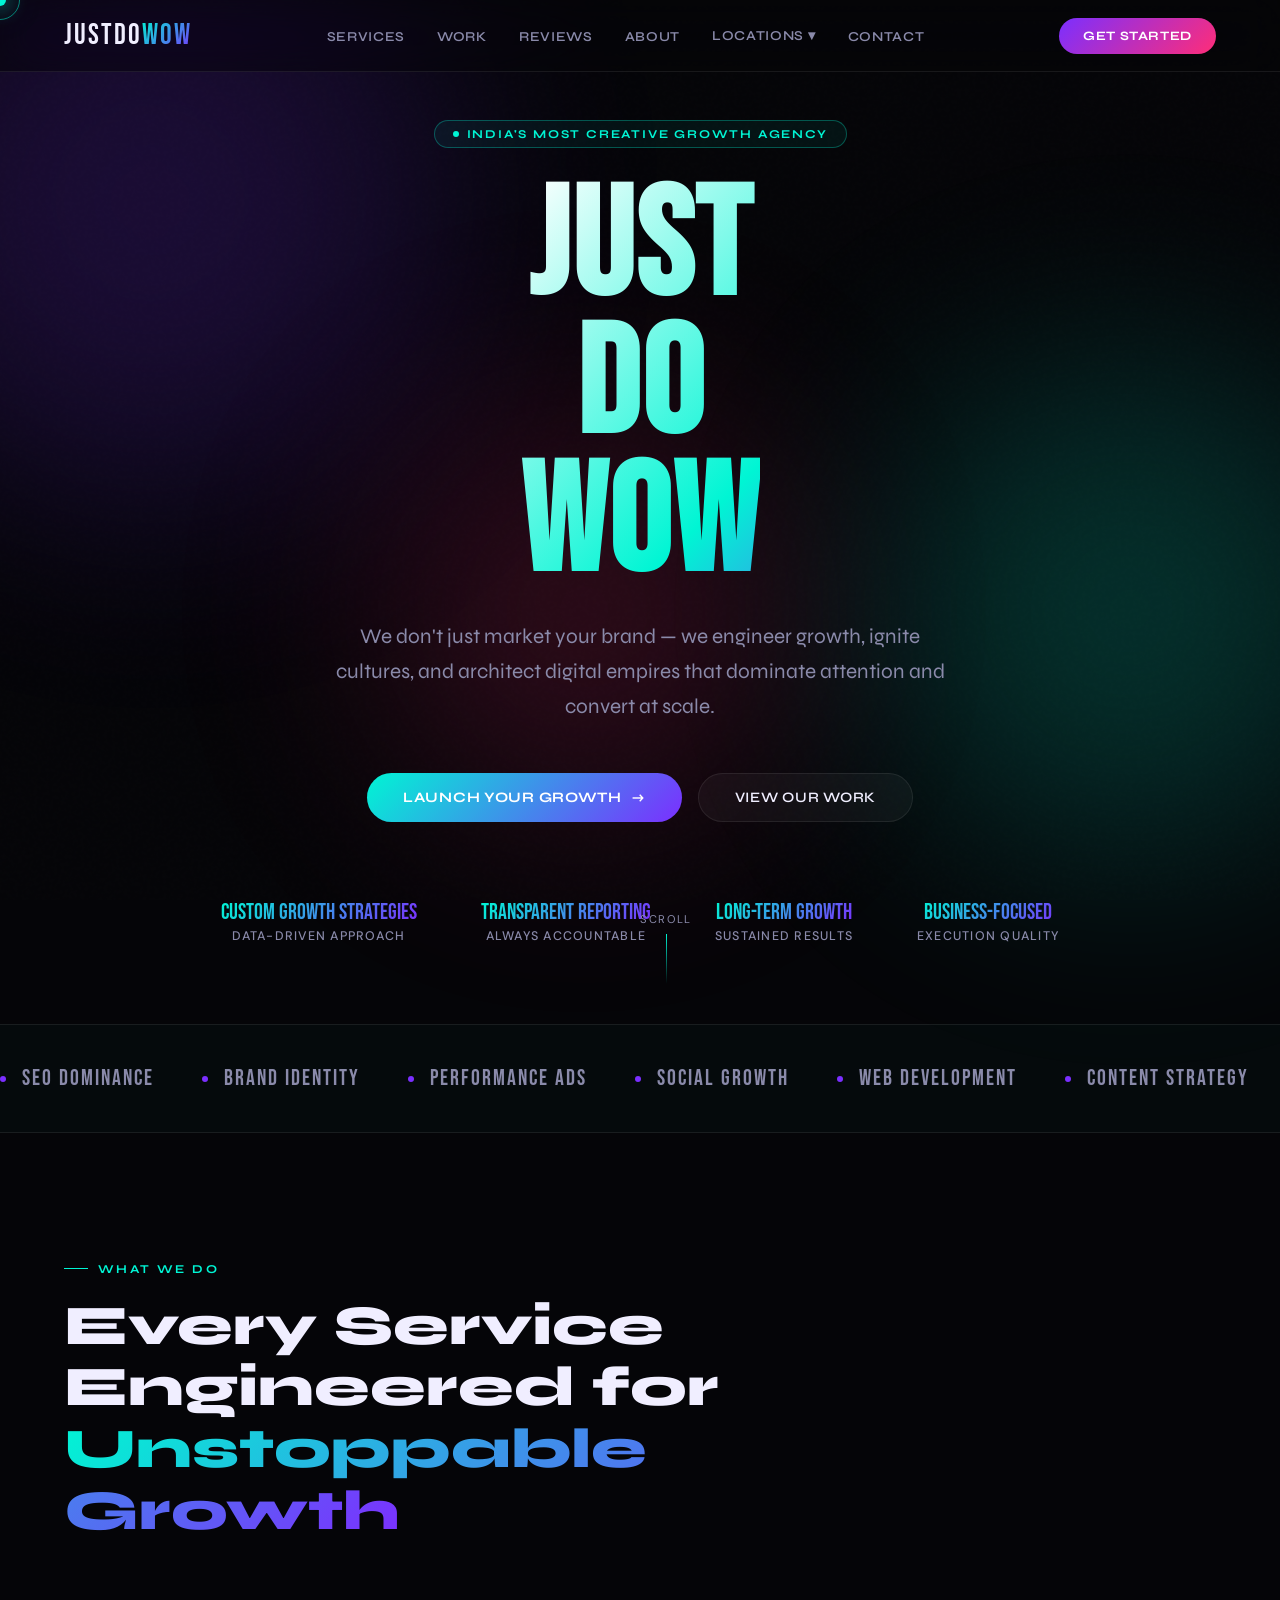
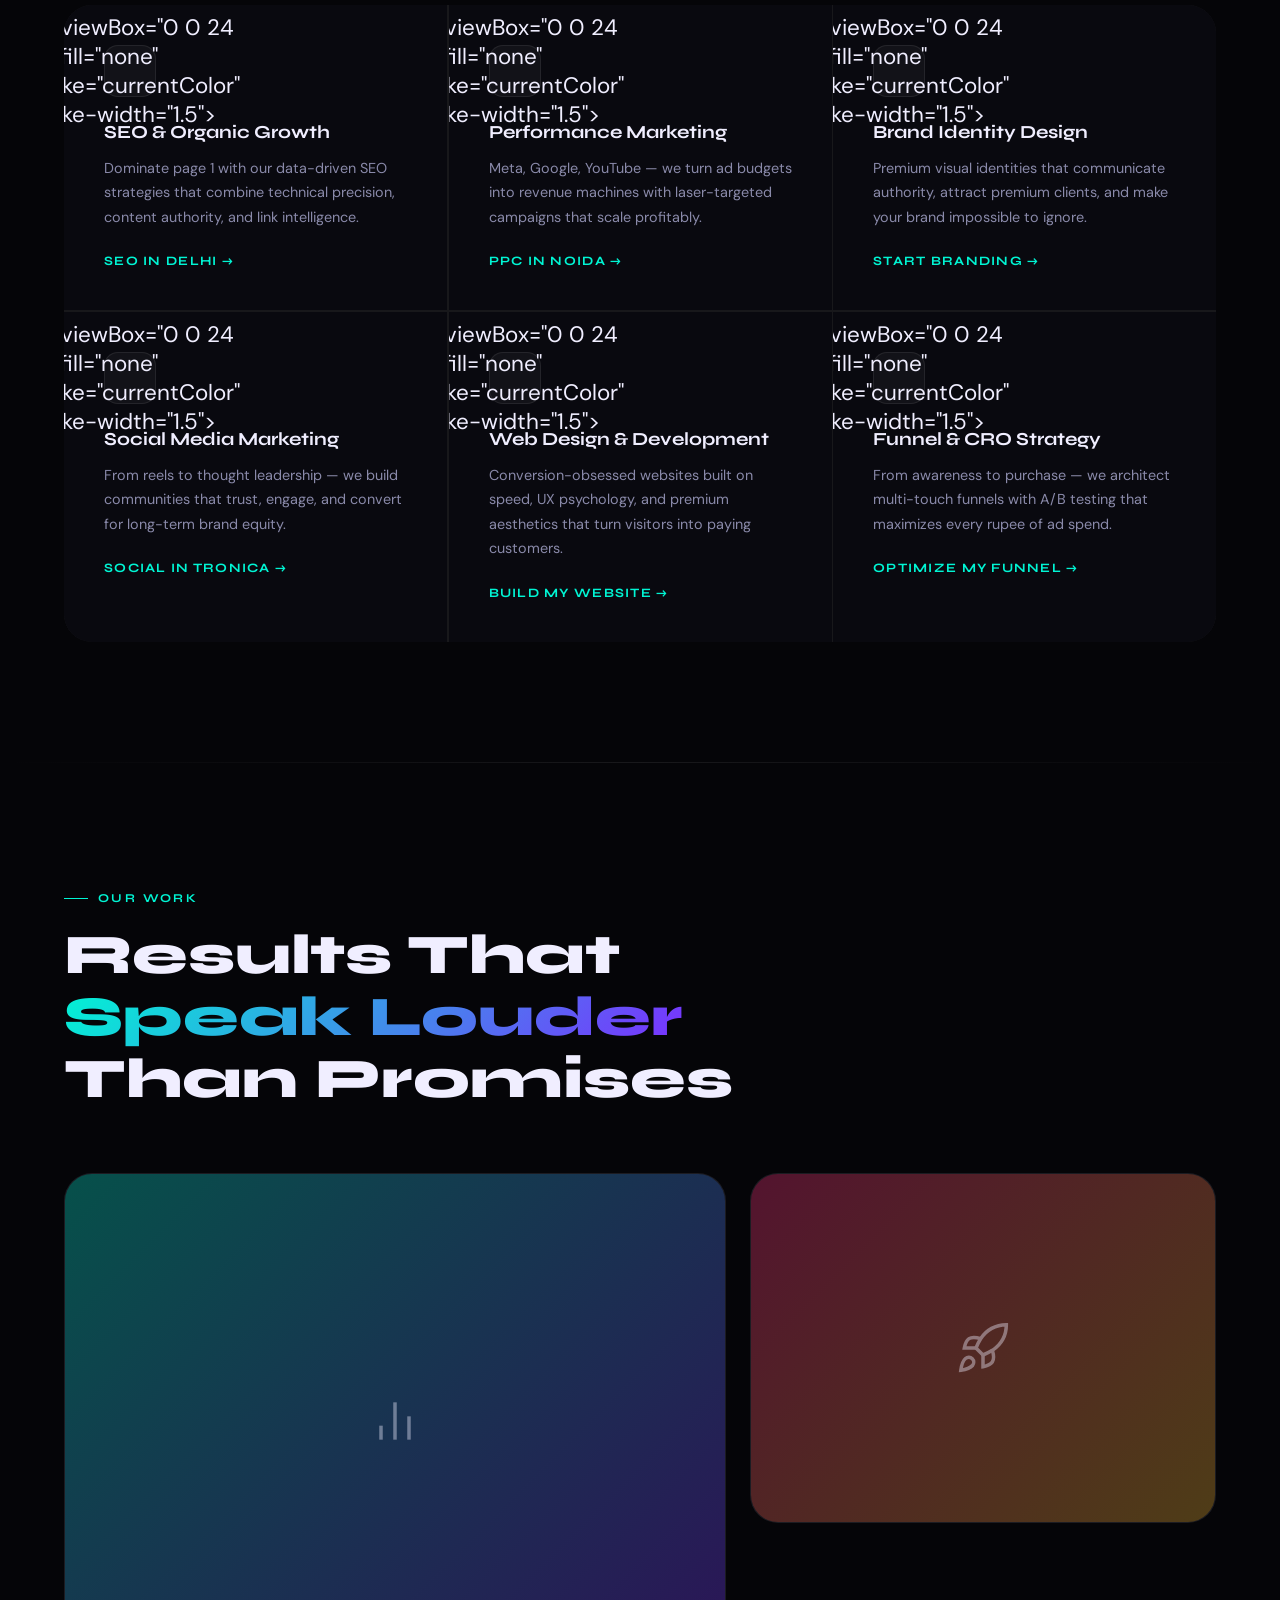
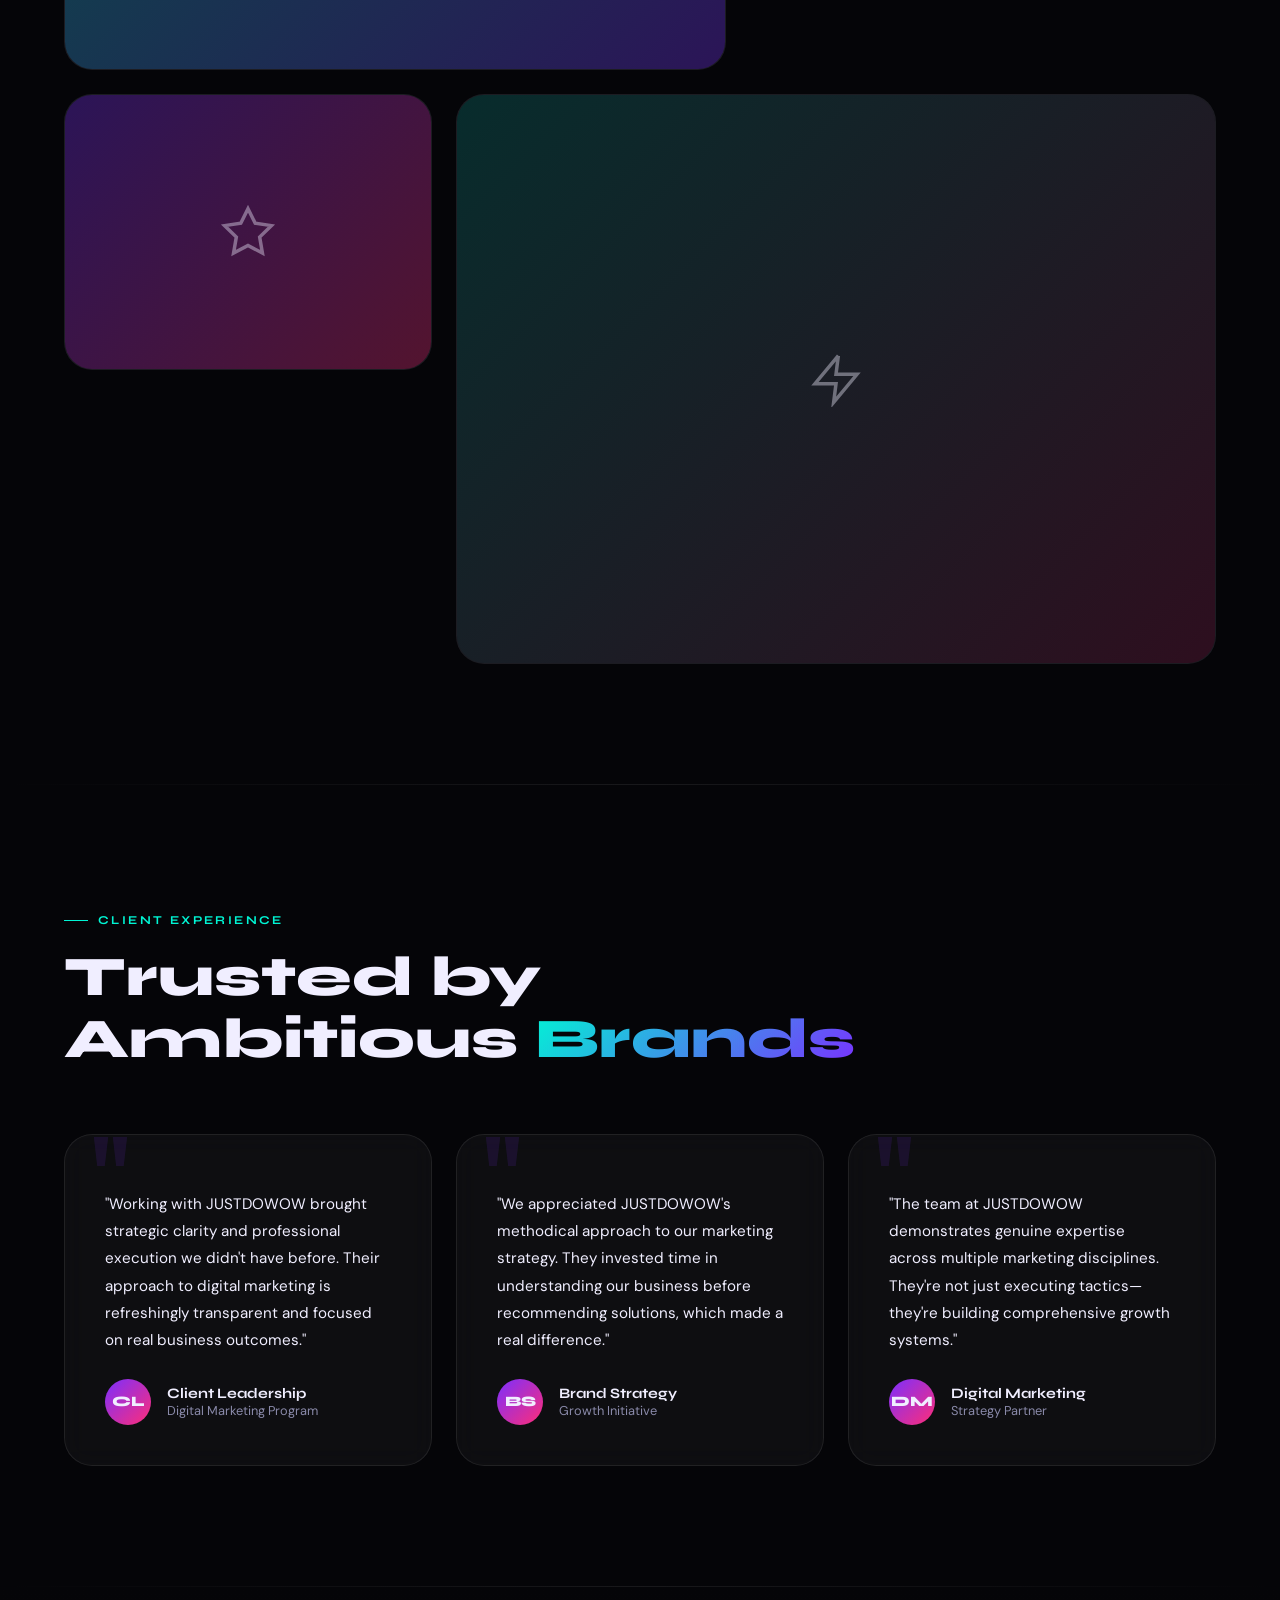
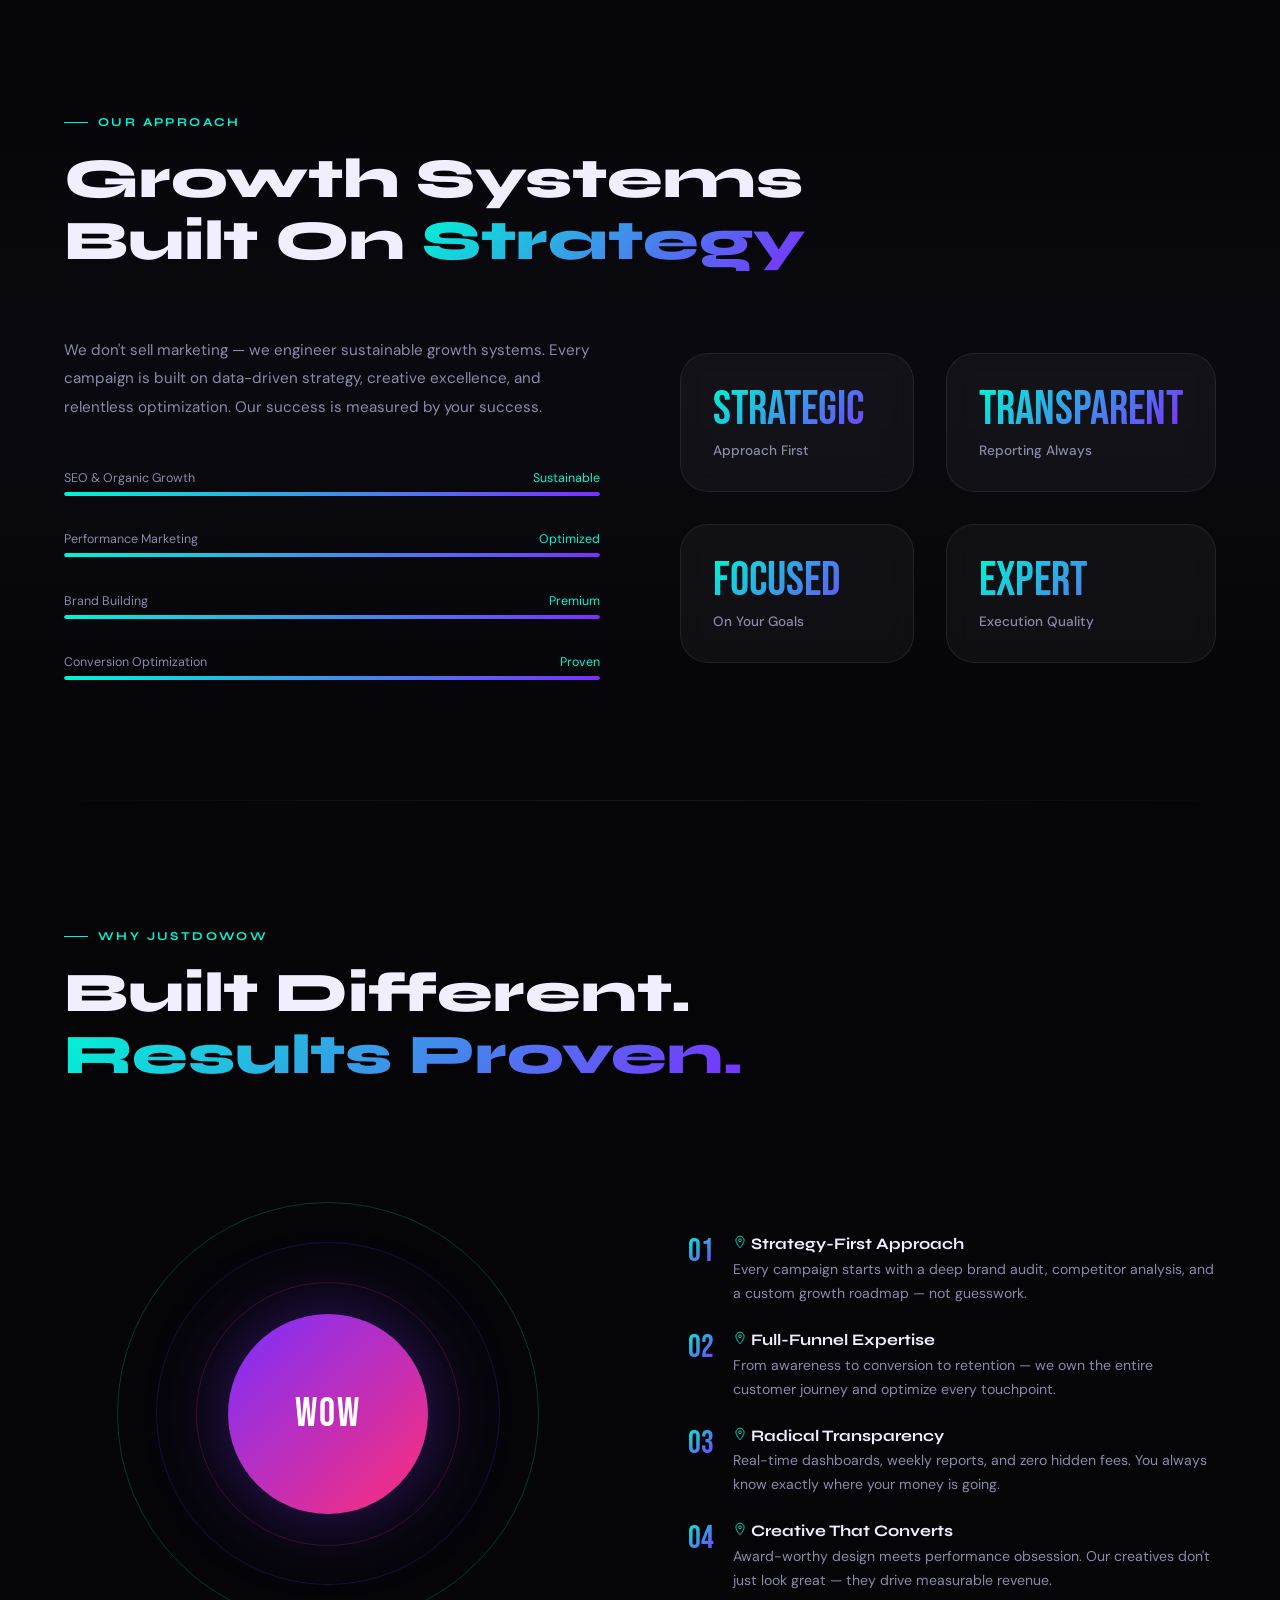
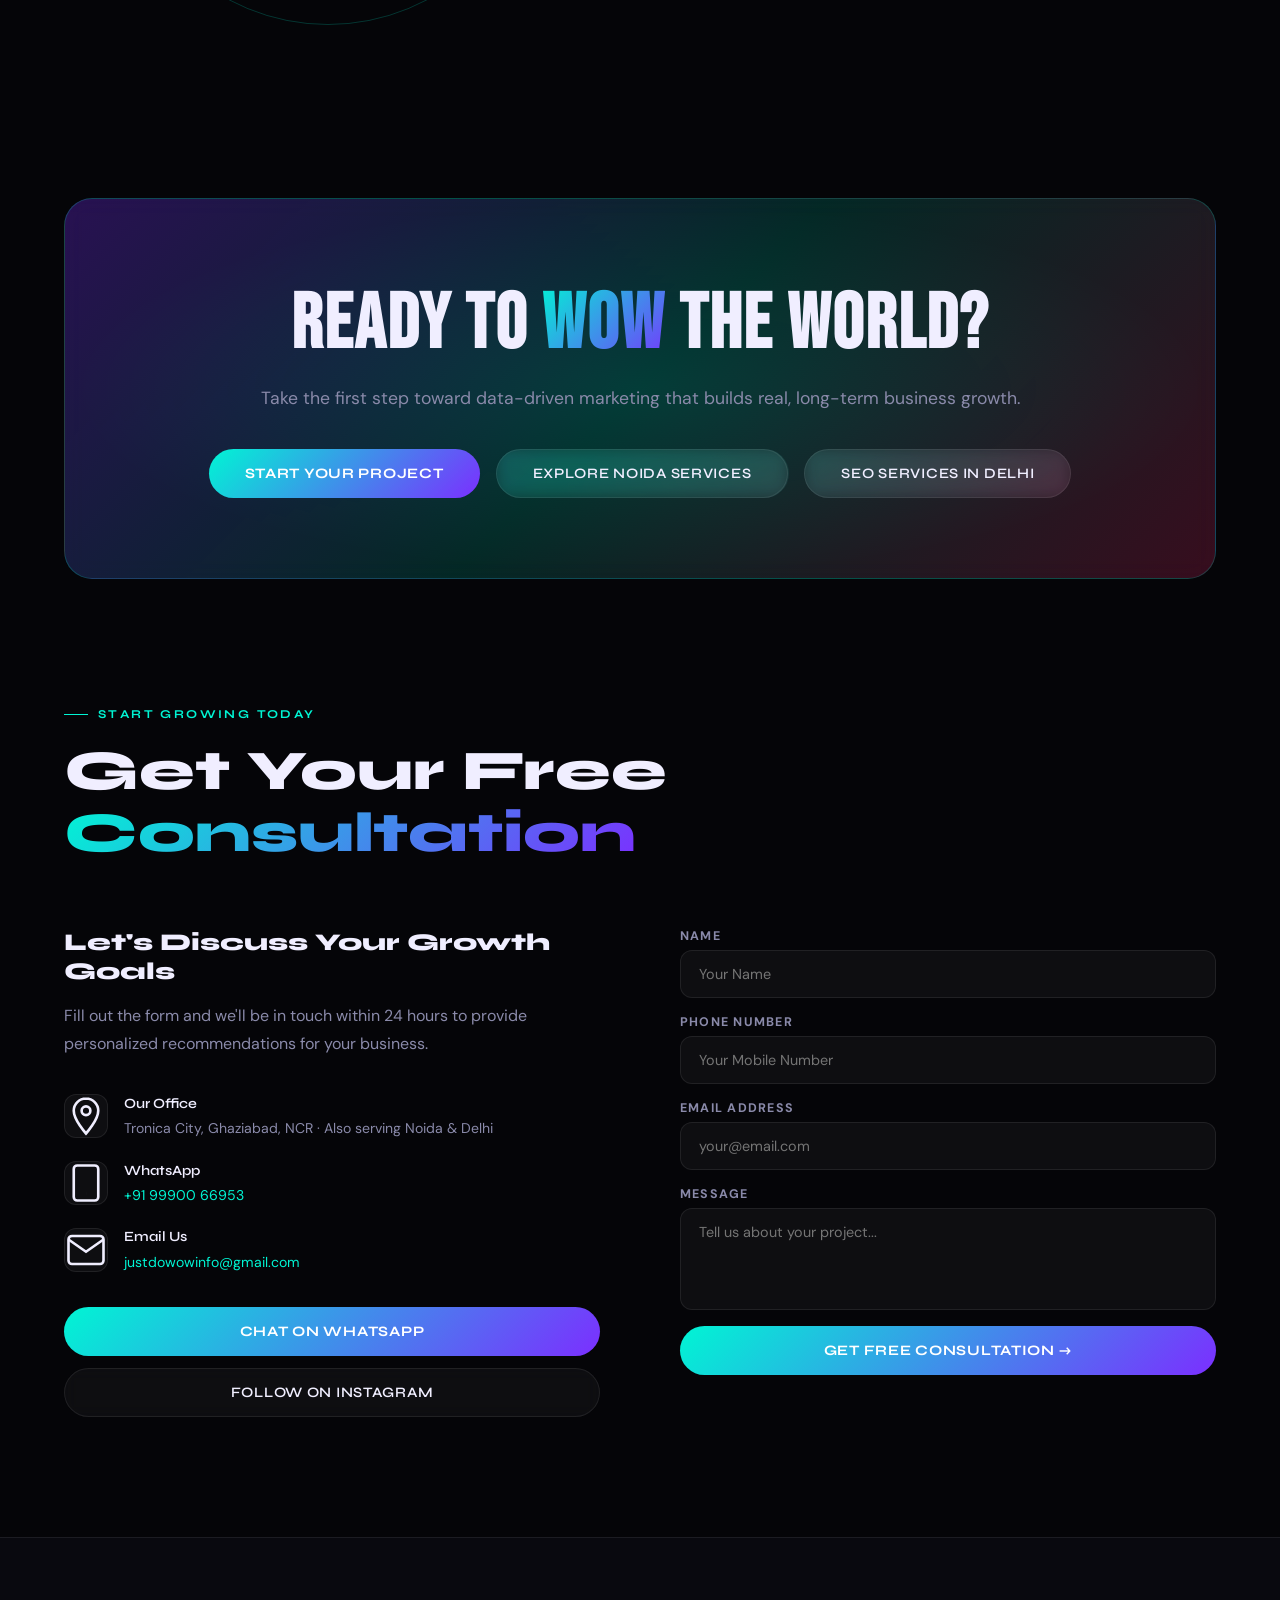
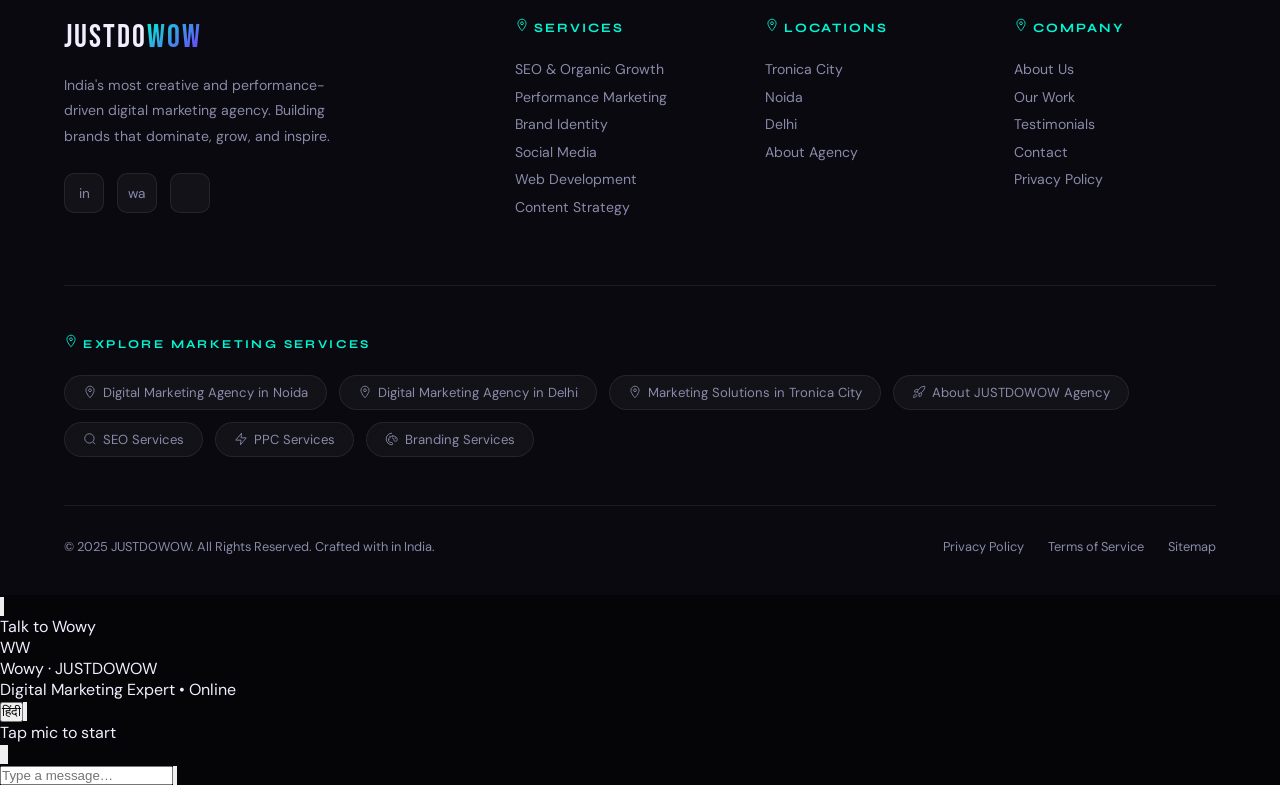
<file: index.html>
<!DOCTYPE html>
<html lang="en">
<head>
<meta charset="UTF-8">
<meta name="viewport" content="width=device-width, initial-scale=1.0">
<meta name="description" content="JUSTDOWOW – Premium Digital Marketing Agency. Futuristic growth marketing, SEO, branding, PPC, and social media for high-performance brands.">
<meta name="keywords" content="digital marketing agency, SEO, branding, PPC, social media marketing, JUSTDOWOW">
<title>JUSTDOWOW – Premium Digital Marketing Agency</title>
<link rel="preconnect" href="https://fonts.googleapis.com">
<link href="https://fonts.googleapis.com/css2?family=Bebas+Neue&family=Syne:wght@400;600;700;800&family=DM+Sans:ital,wght@0,300;0,400;0,500;1,300&display=swap" rel="stylesheet">
<style>
/* ===== RESET & ROOT ===== */
*, *::before, *::after { margin: 0; padding: 0; box-sizing: border-box; }
:root {
  --bg: #050508;
  --bg2: #09090f;
  --surface: rgba(255,255,255,0.04);
  --border: rgba(255,255,255,0.08);
  --neon: #00f5d4;
  --neon2: #7b2fff;
  --neon3: #ff2d78;
  --gold: #f0b429;
  --text: #f0eeff;
  --muted: #8a8aaa;
  --font-display: 'Bebas Neue', sans-serif;
  --font-head: 'Syne', sans-serif;
  --font-body: 'DM Sans', sans-serif;
  --glow: 0 0 40px rgba(0,245,212,0.25);
  --glow2: 0 0 40px rgba(123,47,255,0.3);
  --radius: 16px;
  --radius-lg: 28px;
}
html { scroll-behavior: smooth; overflow-x: hidden; }
body {
  background: var(--bg);
  color: var(--text);
  font-family: var(--font-body);
  overflow-x: hidden;
  cursor: none;
}

/* ===== CUSTOM CURSOR ===== */
#cursor {
  position: fixed; width: 12px; height: 12px;
  background: var(--neon); border-radius: 50%;
  pointer-events: none; z-index: 9999;
  transform: translate(-50%,-50%);
  transition: transform 0.1s, width 0.3s, height 0.3s, background 0.3s;
  box-shadow: 0 0 20px var(--neon), 0 0 40px rgba(0,245,212,0.4);
}
#cursor-ring {
  position: fixed; width: 40px; height: 40px;
  border: 1px solid rgba(0,245,212,0.5); border-radius: 50%;
  pointer-events: none; z-index: 9998;
  transform: translate(-50%,-50%);
  transition: transform 0.15s ease-out, width 0.3s, height 0.3s, border-color 0.3s;
}
body:hover #cursor { opacity: 1; }
a:hover ~ #cursor, button:hover ~ #cursor { width: 20px; height: 20px; }

/* ===== FLOATING BG GRADIENTS ===== */
.bg-orb {
  position: fixed; border-radius: 50%;
  filter: blur(120px); pointer-events: none; z-index: 0; opacity: 0.18;
  animation: orbFloat 12s ease-in-out infinite alternate;
}
.bg-orb-1 { width: 600px; height: 600px; background: var(--neon2); top: -100px; left: -150px; animation-delay: 0s; }
.bg-orb-2 { width: 500px; height: 500px; background: var(--neon); top: 40%; right: -100px; animation-delay: -4s; }
.bg-orb-3 { width: 400px; height: 400px; background: var(--neon3); bottom: 10%; left: 30%; animation-delay: -8s; }
@keyframes orbFloat {
  0% { transform: translate(0,0) scale(1); }
  100% { transform: translate(30px,40px) scale(1.05); }
}

/* ===== NOISE OVERLAY ===== */
body::before {
  content: ''; position: fixed; inset: 0; z-index: 1; pointer-events: none;
  background-image: url("data:image/svg+xml,%3Csvg viewBox='0 0 256 256' xmlns='http://www.w3.org/2000/svg'%3E%3Cfilter id='n'%3E%3CfeTurbulence type='fractalNoise' baseFrequency='0.9' numOctaves='4' stitchTiles='stitch'/%3E%3C/filter%3E%3Crect width='100%25' height='100%25' filter='url(%23n)' opacity='0.04'/%3E%3C/svg%3E");
  opacity: 0.35;
}

/* ===== NAVBAR ===== */
nav {
  position: fixed; top: 0; left: 0; right: 0; z-index: 1000;
  padding: 0 5vw;
  display: flex; align-items: center; justify-content: space-between;
  height: 72px;
  background: rgba(5,5,8,0.6);
  backdrop-filter: blur(24px) saturate(180%);
  border-bottom: 1px solid var(--border);
  transition: background 0.4s;
}
.nav-logo {
  font-family: var(--font-display); font-size: 1.8rem; letter-spacing: 2px;
  text-decoration: none; display: inline-block;
}
.logo-just { color: var(--text); }
.logo-wow {
  background: linear-gradient(135deg, var(--neon), var(--neon2), var(--neon3));
  -webkit-background-clip: text; -webkit-text-fill-color: transparent;
  background-size: 200% 200%;
  animation: wowShimmer 3s ease-in-out infinite, wowGlow 2.5s ease-in-out infinite;
}
@keyframes wowShimmer {
  0% { background-position: 0% 50%; }
  50% { background-position: 100% 50%; }
  100% { background-position: 0% 50%; }
}
@keyframes wowGlow {
  0%,100% { filter: drop-shadow(0 0 8px rgba(0,245,212,0.3)); }
  50% { filter: drop-shadow(0 0 20px rgba(123,47,255,0.5)); }
}
.nav-links { display: flex; align-items: center; gap: 2rem; list-style: none; }
.nav-links a {
  color: var(--muted); text-decoration: none; font-family: var(--font-head);
  font-size: 0.85rem; font-weight: 600; letter-spacing: 0.05em; text-transform: uppercase;
  transition: color 0.3s;
  position: relative;
}
.nav-links a::after {
  content: ''; position: absolute; bottom: -4px; left: 0; width: 0; height: 1px;
  background: var(--neon); transition: width 0.3s;
}
.nav-links a:hover { color: var(--neon); }
.nav-links a:hover::after { width: 100%; }

/* Dropdown */
.dropdown { position: relative; }
.dropdown-menu {
  position: absolute; top: calc(100% + 16px); left: 50%; transform: translateX(-50%);
  background: rgba(9,9,15,0.96); backdrop-filter: blur(24px);
  border: 1px solid var(--border); border-radius: var(--radius);
  min-width: 280px; padding: 0.75rem 0;
  opacity: 0; visibility: hidden; transition: all 0.3s;
  box-shadow: 0 24px 64px rgba(0,0,0,0.6), 0 0 0 1px rgba(0,245,212,0.1);
}
.dropdown:hover .dropdown-menu { opacity: 1; visibility: visible; transform: translateX(-50%) translateY(0); }
.dropdown-menu a {
  display: block; padding: 0.7rem 1.5rem; color: var(--muted);
  font-family: var(--font-body); font-size: 0.9rem; font-weight: 400;
  text-transform: none; letter-spacing: 0;
  transition: color 0.2s, background 0.2s;
}
.dropdown-menu a::after { display: none; }
.dropdown-menu a:hover { color: var(--neon); background: rgba(0,245,212,0.05); }

.btn-nav {
  display: inline-flex; align-items: center; gap: 8px;
  padding: 10px 24px; border-radius: 100px;
  background: linear-gradient(135deg, var(--neon2), var(--neon3));
  color: #fff; font-family: var(--font-head); font-size: 0.8rem;
  font-weight: 700; text-decoration: none; letter-spacing: 0.05em;
  transition: transform 0.2s, box-shadow 0.2s;
  text-transform: uppercase;
}
.btn-nav:hover { transform: translateY(-2px); box-shadow: 0 8px 32px rgba(123,47,255,0.5); }

/* Hamburger */
.hamburger { display: none; flex-direction: column; gap: 5px; cursor: pointer; z-index: 1100; }
.hamburger span { display: block; width: 26px; height: 2px; background: var(--text); transition: all 0.3s; border-radius: 2px; }
.mobile-menu {
  display: none; position: fixed; inset: 0; background: rgba(5,5,8,0.98);
  backdrop-filter: blur(30px); z-index: 1050; flex-direction: column;
  align-items: center; justify-content: center; gap: 2rem;
}
.mobile-menu.open { display: flex; }
.mobile-menu a {
  color: var(--text); text-decoration: none; font-family: var(--font-head);
  font-size: 1.6rem; font-weight: 700; letter-spacing: 0.05em;
  transition: color 0.2s;
}
.mobile-menu a:hover { color: var(--neon); }
.mobile-menu .mob-sub {
  display: flex; flex-direction: column; align-items: center; gap: 0.8rem;
  padding-top: 0.5rem; border-top: 1px solid var(--border); width: 100%;
}
.mobile-menu .mob-sub a { font-size: 1rem; color: var(--muted); }

/* ===== HERO ===== */
.hero {
  position: relative; z-index: 2; min-height: 100vh;
  display: flex; flex-direction: column; align-items: center; justify-content: center;
  text-align: center; padding: 120px 5vw 80px;
  overflow: hidden;
}
.hero-eyebrow {
  display: inline-flex; align-items: center; gap: 8px;
  padding: 6px 18px; border-radius: 100px;
  border: 1px solid rgba(0,245,212,0.3);
  background: rgba(0,245,212,0.06);
  font-family: var(--font-head); font-size: 0.75rem; font-weight: 700;
  letter-spacing: 0.15em; text-transform: uppercase; color: var(--neon);
  margin-bottom: 2rem;
  animation: fadeUp 0.8s ease both;
}
.hero-eyebrow span { width: 6px; height: 6px; background: var(--neon); border-radius: 50%; animation: pulse 2s infinite; }
@keyframes pulse { 0%,100% { opacity: 1; } 50% { opacity: 0.3; } }

.hero h1 {
  font-family: var(--font-display);
  font-size: clamp(4rem, 12vw, 11rem);
  line-height: 0.9; letter-spacing: 2px;
  background: linear-gradient(135deg, #fff 0%, var(--neon) 40%, var(--neon2) 70%, var(--neon3) 100%);
  -webkit-background-clip: text; -webkit-text-fill-color: transparent;
  animation: fadeUp 0.8s 0.2s ease both;
  background-size: 200% 200%; animation: gradShift 6s ease infinite, fadeUp 0.8s 0.2s ease both;
}
@keyframes gradShift {
  0%,100% { background-position: 0% 50%; }
  50% { background-position: 100% 50%; }
}
.hero-sub {
  font-family: var(--font-head); font-size: clamp(0.9rem, 2.5vw, 1.3rem);
  color: var(--muted); max-width: 640px; margin: 1.5rem auto 0;
  font-weight: 400; line-height: 1.7;
  animation: fadeUp 0.8s 0.4s ease both;
}
.hero-ctas {
  display: flex; flex-wrap: wrap; gap: 1rem; justify-content: center;
  margin-top: 3rem;
  animation: fadeUp 0.8s 0.6s ease both;
}
.btn-primary {
  display: inline-flex; align-items: center; gap: 10px;
  padding: 16px 36px; border-radius: 100px;
  background: linear-gradient(135deg, var(--neon), var(--neon2));
  color: #fff; font-family: var(--font-head); font-size: 0.9rem;
  font-weight: 700; text-decoration: none; letter-spacing: 0.05em;
  text-transform: uppercase; border: none; cursor: pointer;
  transition: transform 0.25s, box-shadow 0.25s;
  position: relative; overflow: hidden;
}
.btn-primary::before {
  content: ''; position: absolute; inset: 0;
  background: linear-gradient(135deg, var(--neon2), var(--neon3));
  opacity: 0; transition: opacity 0.3s;
}
.btn-primary:hover { transform: translateY(-3px); box-shadow: 0 16px 48px rgba(0,245,212,0.35); }
.btn-primary:hover::before { opacity: 1; }
.btn-primary span { position: relative; z-index: 1; }

.btn-ghost {
  display: inline-flex; align-items: center; gap: 10px;
  padding: 15px 36px; border-radius: 100px;
  border: 1px solid var(--border); background: var(--surface);
  color: var(--text); font-family: var(--font-head); font-size: 0.9rem;
  font-weight: 600; text-decoration: none; letter-spacing: 0.05em;
  text-transform: uppercase; transition: border-color 0.3s, color 0.3s, box-shadow 0.3s;
  backdrop-filter: blur(8px);
}
.btn-ghost:hover { border-color: var(--neon); color: var(--neon); box-shadow: var(--glow); }

.hero-stats {
  display: flex; flex-wrap: wrap; gap: 2rem 4rem; justify-content: center;
  margin-top: 5rem;
  animation: fadeUp 0.8s 0.8s ease both;
}
.stat { text-align: center; }
.stat-num {
  font-family: var(--font-display); font-size: 2.8rem;
  background: linear-gradient(135deg, var(--neon), var(--neon2));
  -webkit-background-clip: text; -webkit-text-fill-color: transparent;
  line-height: 1;
}
.stat-label { font-size: 0.78rem; color: var(--muted); font-weight: 500; letter-spacing: 0.1em; text-transform: uppercase; margin-top: 4px; }

.hero-scroll {
  position: absolute; bottom: 40px; left: 50%; transform: translateX(-50%);
  display: flex; flex-direction: column; align-items: center; gap: 8px;
  animation: fadeUp 1s 1.2s ease both;
}
.hero-scroll span { font-size: 0.7rem; color: var(--muted); letter-spacing: 0.15em; text-transform: uppercase; }
.scroll-line {
  width: 1px; height: 50px;
  background: linear-gradient(to bottom, var(--neon), transparent);
  animation: scrollPulse 2s ease-in-out infinite;
}
@keyframes scrollPulse { 0%,100% { opacity: 1; transform: scaleY(1); } 50% { opacity: 0.4; transform: scaleY(0.7); } }

/* ===== SECTION BASE ===== */
section { position: relative; z-index: 2; }
.section-pad { padding: 120px 5vw; }
.section-pad-sm { padding: 80px 5vw; }

.eyebrow {
  display: inline-flex; align-items: center; gap: 10px;
  font-family: var(--font-head); font-size: 0.75rem; font-weight: 700;
  letter-spacing: 0.2em; text-transform: uppercase; color: var(--neon);
  margin-bottom: 1.2rem;
}
.eyebrow::before {
  content: ''; display: block; width: 24px; height: 1px; background: var(--neon);
}

.section-title {
  font-family: var(--font-head); font-size: clamp(2rem, 5vw, 3.5rem);
  font-weight: 800; line-height: 1.1; max-width: 800px;
}
.gradient-text {
  background: linear-gradient(135deg, var(--neon), var(--neon2));
  -webkit-background-clip: text; -webkit-text-fill-color: transparent;
}

.divider {
  width: 100%; height: 1px;
  background: linear-gradient(90deg, transparent, var(--border), transparent);
  margin: 0;
}

/* ===== SERVICES ===== */
.services-grid {
  display: grid; grid-template-columns: repeat(auto-fit, minmax(300px, 1fr));
  gap: 1.5px; margin-top: 4rem;
  background: var(--border); border-radius: var(--radius-lg);
  overflow: hidden;
}
.service-card {
  background: var(--bg2); padding: 2.5rem;
  transition: background 0.3s;
  position: relative; overflow: hidden;
}
.service-card::before {
  content: ''; position: absolute; inset: 0;
  background: radial-gradient(ellipse at 0% 0%, rgba(0,245,212,0.07), transparent 60%);
  opacity: 0; transition: opacity 0.4s;
}
.service-card:hover { background: rgba(0,245,212,0.04); }
.service-card:hover::before { opacity: 1; }
.service-icon {
  width: 52px; height: 52px; border-radius: 14px;
  background: var(--surface); border: 1px solid var(--border);
  display: flex; align-items: center; justify-content: center;
  font-size: 1.4rem; margin-bottom: 1.5rem;
  transition: border-color 0.3s, box-shadow 0.3s;
}
.service-card:hover .service-icon {
  border-color: rgba(0,245,212,0.4);
  box-shadow: 0 0 20px rgba(0,245,212,0.2);
}
.service-card h3 {
  font-family: var(--font-head); font-size: 1.15rem; font-weight: 700; margin-bottom: 0.8rem;
}
.service-card p { color: var(--muted); font-size: 0.9rem; line-height: 1.7; }
.service-link {
  display: inline-flex; align-items: center; gap: 6px;
  margin-top: 1.5rem; font-family: var(--font-head); font-size: 0.8rem;
  font-weight: 700; letter-spacing: 0.1em; text-transform: uppercase;
  color: var(--neon); text-decoration: none; transition: gap 0.3s;
}
.service-link:hover { gap: 10px; }

/* ===== PORTFOLIO ===== */
.portfolio-grid {
  display: grid; grid-template-columns: repeat(12, 1fr); gap: 1.5rem;
  margin-top: 4rem;
}
.port-card {
  border-radius: var(--radius-lg); overflow: hidden; position: relative;
  background: var(--bg2); border: 1px solid var(--border);
  aspect-ratio: 4/3;
  transition: transform 0.4s, box-shadow 0.4s;
}
.port-card:hover { transform: translateY(-6px); box-shadow: 0 24px 64px rgba(0,0,0,0.5); }
.port-card:nth-child(1) { grid-column: span 7; }
.port-card:nth-child(2) { grid-column: span 5; }
.port-card:nth-child(3) { grid-column: span 4; }
.port-card:nth-child(4) { grid-column: span 8; }
.port-visual {
  width: 100%; height: 100%; display: flex; align-items: center; justify-content: center;
  font-size: 4rem; position: relative; overflow: hidden;
}
.port-visual::before {
  content: ''; position: absolute; inset: 0;
  transition: opacity 0.4s;
}
.pv1::before { background: linear-gradient(135deg, rgba(0,245,212,0.3), rgba(123,47,255,0.3)); }
.pv2::before { background: linear-gradient(135deg, rgba(255,45,120,0.3), rgba(240,180,41,0.3)); }
.pv3::before { background: linear-gradient(135deg, rgba(123,47,255,0.3), rgba(255,45,120,0.3)); }
.pv4::before { background: linear-gradient(135deg, rgba(0,245,212,0.15), rgba(255,45,120,0.15)); }
.port-overlay {
  position: absolute; inset: 0; display: flex; flex-direction: column;
  justify-content: flex-end; padding: 2rem;
  background: linear-gradient(to top, rgba(5,5,8,0.95) 0%, transparent 60%);
  transform: translateY(10px); opacity: 0; transition: all 0.4s;
}
.port-card:hover .port-overlay { opacity: 1; transform: translateY(0); }
.port-tag {
  display: inline-block; padding: 4px 12px; border-radius: 100px;
  background: rgba(0,245,212,0.15); border: 1px solid rgba(0,245,212,0.3);
  color: var(--neon); font-size: 0.7rem; font-weight: 700; letter-spacing: 0.1em;
  text-transform: uppercase; margin-bottom: 0.5rem; width: fit-content;
}
.port-overlay h4 { font-family: var(--font-head); font-size: 1.1rem; font-weight: 700; }
.port-overlay p { color: var(--muted); font-size: 0.85rem; margin-top: 0.3rem; }

/* ===== MARQUEE ===== */
.marquee-section {
  padding: 40px 0; overflow: hidden;
  border-top: 1px solid var(--border); border-bottom: 1px solid var(--border);
  background: rgba(0,245,212,0.02);
}
.marquee-track {
  display: flex; gap: 3rem; width: max-content;
  animation: marquee 30s linear infinite;
}
.marquee-track:hover { animation-play-state: paused; }
.marquee-item {
  display: flex; align-items: center; gap: 1rem;
  font-family: var(--font-display); font-size: 1.4rem; letter-spacing: 2px;
  color: var(--muted); white-space: nowrap;
  transition: color 0.3s;
}
.marquee-item:hover { color: var(--neon); }
.marquee-dot { width: 6px; height: 6px; background: var(--neon2); border-radius: 50%; }
@keyframes marquee { 0% { transform: translateX(0); } 100% { transform: translateX(-50%); } }

/* ===== TESTIMONIALS ===== */
.testimonials-grid {
  display: grid; grid-template-columns: repeat(auto-fit, minmax(320px, 1fr));
  gap: 1.5rem; margin-top: 4rem;
}
.testi-card {
  background: var(--surface); border: 1px solid var(--border);
  border-radius: var(--radius-lg); padding: 2.5rem;
  backdrop-filter: blur(12px);
  position: relative; overflow: hidden;
  transition: border-color 0.3s, transform 0.3s, box-shadow 0.3s;
}
.testi-card::before {
  content: '"'; position: absolute; top: -10px; left: 24px;
  font-family: var(--font-display); font-size: 8rem; color: var(--neon2);
  opacity: 0.12; line-height: 1; pointer-events: none;
}
.testi-card:hover { border-color: rgba(0,245,212,0.25); transform: translateY(-4px); box-shadow: var(--glow); }
.testi-text { font-size: 0.95rem; line-height: 1.8; color: var(--text); margin-bottom: 1.5rem; }
.testi-author { display: flex; align-items: center; gap: 1rem; }
.testi-avatar {
  width: 46px; height: 46px; border-radius: 50%;
  background: linear-gradient(135deg, var(--neon2), var(--neon3));
  display: flex; align-items: center; justify-content: center;
  font-family: var(--font-head); font-weight: 800; font-size: 0.9rem;
  flex-shrink: 0;
}
.testi-name { font-family: var(--font-head); font-weight: 700; font-size: 0.9rem; }
.testi-role { font-size: 0.8rem; color: var(--muted); }
.stars { color: var(--gold); font-size: 0.85rem; margin-bottom: 1rem; letter-spacing: 2px; }

/* ===== GROWTH / NUMBERS ===== */
.growth-section { background: linear-gradient(180deg, var(--bg) 0%, var(--bg2) 50%, var(--bg) 100%); }
.growth-grid {
  display: grid; grid-template-columns: 1fr 1fr;
  gap: 5rem; align-items: center; margin-top: 4rem;
}
.growth-metrics { display: grid; grid-template-columns: 1fr 1fr; gap: 2rem; }
.metric-card {
  background: var(--surface); border: 1px solid var(--border);
  border-radius: var(--radius-lg); padding: 2rem;
  backdrop-filter: blur(12px);
  transition: border-color 0.3s, transform 0.3s;
}
.metric-card:hover { border-color: rgba(0,245,212,0.3); transform: scale(1.03); }
.metric-num {
  font-family: var(--font-display); font-size: 3rem;
  background: linear-gradient(135deg, var(--neon), var(--neon2));
  -webkit-background-clip: text; -webkit-text-fill-color: transparent;
  line-height: 1;
}
.metric-label { font-size: 0.85rem; color: var(--muted); margin-top: 0.5rem; font-weight: 500; }
.growth-bar-wrap { margin-top: 1rem; }
.growth-bar-label { display: flex; justify-content: space-between; font-size: 0.78rem; color: var(--muted); margin-bottom: 6px; }
.growth-bar { height: 4px; background: var(--surface); border-radius: 4px; overflow: hidden; }
.growth-bar-fill {
  height: 100%; border-radius: 4px;
  background: linear-gradient(90deg, var(--neon), var(--neon2));
  animation: barGrow 2s ease-out forwards;
  transform-origin: left; transform: scaleX(0);
}
@keyframes barGrow { to { transform: scaleX(1); } }

/* ===== ABOUT / WHY US ===== */
.why-grid {
  display: grid; grid-template-columns: 1fr 1fr;
  gap: 6rem; align-items: center; margin-top: 4rem;
}
.why-visual {
  position: relative; aspect-ratio: 1;
  display: flex; align-items: center; justify-content: center;
}
.why-ring {
  position: absolute; border-radius: 50%; border: 1px solid;
  animation: ringRotate 20s linear infinite;
}
.why-ring:nth-child(1) { width: 80%; height: 80%; border-color: rgba(0,245,212,0.2); }
.why-ring:nth-child(2) { width: 65%; height: 65%; border-color: rgba(123,47,255,0.2); animation-direction: reverse; animation-duration: 15s; }
.why-ring:nth-child(3) { width: 50%; height: 50%; border-color: rgba(255,45,120,0.2); animation-duration: 10s; }
@keyframes ringRotate { to { transform: rotate(360deg); } }
.why-center {
  width: 200px; height: 200px; border-radius: 50%;
  background: linear-gradient(135deg, var(--neon2), var(--neon3));
  display: flex; align-items: center; justify-content: center;
  font-family: var(--font-display); font-size: 2.5rem; letter-spacing: 2px;
  color: #fff; position: relative; z-index: 1;
  box-shadow: 0 0 80px rgba(123,47,255,0.4);
}
.why-list { display: flex; flex-direction: column; gap: 1.5rem; }
.why-item { display: flex; gap: 1.2rem; align-items: flex-start; }
.why-num {
  font-family: var(--font-display); font-size: 2rem; line-height: 1;
  background: linear-gradient(135deg, var(--neon), var(--neon2));
  -webkit-background-clip: text; -webkit-text-fill-color: transparent;
  flex-shrink: 0; padding-top: 2px;
}
.why-text h4 { font-family: var(--font-head); font-weight: 700; font-size: 1rem; margin-bottom: 0.3rem; }
.why-text p { color: var(--muted); font-size: 0.88rem; line-height: 1.7; }

/* ===== CTA BANNER ===== */
.cta-banner {
  margin: 0 5vw; border-radius: var(--radius-lg);
  background: linear-gradient(135deg, rgba(123,47,255,0.3) 0%, rgba(0,245,212,0.15) 50%, rgba(255,45,120,0.2) 100%);
  border: 1px solid rgba(0,245,212,0.2);
  padding: 80px; text-align: center; position: relative; overflow: hidden;
  backdrop-filter: blur(12px);
}
.cta-banner::before {
  content: ''; position: absolute; inset: 0;
  background: radial-gradient(ellipse at 50% 50%, rgba(0,245,212,0.1), transparent 70%);
}
.cta-banner h2 {
  font-family: var(--font-display); font-size: clamp(2.5rem, 6vw, 5rem);
  letter-spacing: 2px; position: relative; z-index: 1;
}
.cta-banner p { color: var(--muted); font-size: 1.1rem; margin: 1rem 0 2.5rem; position: relative; z-index: 1; }
.cta-buttons { display: flex; flex-wrap: wrap; gap: 1rem; justify-content: center; position: relative; z-index: 1; }

/* ===== CONTACT ===== */
.contact-grid {
  display: grid; grid-template-columns: 1fr 1fr;
  gap: 5rem; align-items: start; margin-top: 4rem;
}
.contact-info h3 {
  font-family: var(--font-head); font-size: 1.5rem; font-weight: 800; margin-bottom: 1rem;
}
.contact-info p { color: var(--muted); line-height: 1.8; margin-bottom: 2rem; }
.contact-detail { display: flex; gap: 1rem; align-items: center; margin-bottom: 1rem; }
.contact-icon {
  width: 44px; height: 44px; border-radius: 12px;
  background: var(--surface); border: 1px solid var(--border);
  display: flex; align-items: center; justify-content: center; font-size: 1.1rem; flex-shrink: 0;
}
.contact-detail p { color: var(--muted); font-size: 0.88rem; margin: 0; }
.contact-detail strong { color: var(--text); display: block; font-family: var(--font-head); font-weight: 600; }

.contact-form { display: flex; flex-direction: column; gap: 1rem; }
.form-group { display: flex; flex-direction: column; gap: 6px; }
.form-group label { font-size: 0.78rem; font-weight: 700; letter-spacing: 0.1em; text-transform: uppercase; color: var(--muted); }
.form-group input, .form-group textarea, .form-group select {
  background: var(--surface); border: 1px solid var(--border);
  border-radius: 12px; padding: 14px 18px; color: var(--text);
  font-family: var(--font-body); font-size: 0.9rem;
  outline: none; transition: border-color 0.3s, box-shadow 0.3s;
  resize: none;
}
.form-group input:focus, .form-group textarea:focus, .form-group select:focus {
  border-color: rgba(0,245,212,0.4); box-shadow: 0 0 0 4px rgba(0,245,212,0.08);
}
.form-group select option { background: var(--bg2); }
.form-row { display: grid; grid-template-columns: 1fr 1fr; gap: 1rem; }

/* ===== FOOTER ===== */
footer {
  position: relative; z-index: 2;
  background: var(--bg2); border-top: 1px solid var(--border);
  padding: 80px 5vw 40px;
}
.footer-top {
  display: grid; grid-template-columns: 2fr 1fr 1fr 1fr;
  gap: 3rem; margin-bottom: 4rem;
}
.footer-brand .nav-logo { font-size: 2rem; display: inline-block; margin-bottom: 1rem; }
.footer-brand p { color: var(--muted); font-size: 0.88rem; line-height: 1.8; max-width: 280px; }
.footer-social { display: flex; gap: 0.8rem; margin-top: 1.5rem; }
.social-btn {
  width: 40px; height: 40px; border-radius: 10px;
  border: 1px solid var(--border); background: var(--surface);
  display: flex; align-items: center; justify-content: center;
  text-decoration: none; color: var(--muted); font-size: 0.85rem;
  transition: all 0.3s;
}
.social-btn:hover { border-color: var(--neon); color: var(--neon); box-shadow: var(--glow); }
.footer-col h4 {
  font-family: var(--font-head); font-size: 0.8rem; font-weight: 700;
  letter-spacing: 0.15em; text-transform: uppercase; color: var(--neon);
  margin-bottom: 1.2rem;
}
.footer-col a {
  display: block; color: var(--muted); text-decoration: none; font-size: 0.88rem;
  padding: 0.3rem 0; transition: color 0.2s, padding-left 0.2s;
}
.footer-col a:hover { color: var(--neon); padding-left: 6px; }
.footer-seo {
  border-top: 1px solid var(--border); border-bottom: 1px solid var(--border);
  padding: 3rem 0; margin-bottom: 2rem;
}
.footer-seo h4 {
  font-family: var(--font-head); font-size: 0.75rem; font-weight: 700;
  letter-spacing: 0.2em; text-transform: uppercase; color: var(--neon);
  margin-bottom: 1.5rem;
}
.footer-seo-links {
  display: flex; flex-wrap: wrap; gap: 0.75rem;
}
.footer-seo-links a {
  display: inline-flex; align-items: center; gap: 6px;
  padding: 8px 18px; border-radius: 100px;
  border: 1px solid var(--border); background: var(--surface);
  color: var(--muted); text-decoration: none; font-size: 0.82rem;
  transition: all 0.3s; backdrop-filter: blur(8px);
}
.footer-seo-links a:hover { border-color: var(--neon); color: var(--neon); box-shadow: 0 0 20px rgba(0,245,212,0.15); }
.footer-bottom {
  display: flex; justify-content: space-between; align-items: center;
  flex-wrap: wrap; gap: 1rem;
}
.footer-bottom p { font-size: 0.8rem; color: var(--muted); }
.footer-bottom-links { display: flex; gap: 1.5rem; }
.footer-bottom-links a { color: var(--muted); text-decoration: none; font-size: 0.8rem; transition: color 0.2s; }
.footer-bottom-links a:hover { color: var(--neon); }

/* ===== ANIMATIONS ===== */
@keyframes fadeUp {
  from { opacity: 0; transform: translateY(30px); }
  to { opacity: 1; transform: translateY(0); }
}
.reveal {
  opacity: 0; transform: translateY(40px);
  transition: opacity 0.7s ease, transform 0.7s ease;
}
.reveal.visible { opacity: 1; transform: translateY(0); }

/* ===== RESPONSIVE ===== */
@media (max-width: 1024px) {
  .portfolio-grid { display: flex; flex-direction: column; }
  .port-card { aspect-ratio: 16/9; }
  .growth-grid, .why-grid, .contact-grid { grid-template-columns: 1fr; gap: 3rem; }
  .why-visual { display: none; }
  .footer-top { grid-template-columns: 1fr 1fr; }
}
@media (max-width: 768px) {
  .nav-links, .btn-nav { display: none; }
  .hamburger { display: flex; }
  .section-pad { padding: 80px 5vw; }
  .cta-banner { padding: 50px 30px; margin: 0 4vw; }
  .footer-top { grid-template-columns: 1fr; }
  .form-row { grid-template-columns: 1fr; }
  .growth-metrics { grid-template-columns: 1fr 1fr; }
  .hero-stats { gap: 1.5rem 2.5rem; }
}
@media (max-width: 480px) {
  .growth-metrics { grid-template-columns: 1fr; }
}

/* ── WOW flip + shimmer + float + glow ── */
.logo-wow {
  display: inline-block;
  background: linear-gradient(135deg, var(--neon), var(--neon2), var(--neon3));
  -webkit-background-clip: text; -webkit-text-fill-color: transparent;
  background-size: 200% 200%;
  animation: wowShimmer 3s ease-in-out infinite,
             wowGlow    2.5s ease-in-out infinite,
             wowFloat   4s ease-in-out infinite,
             wowFlip    6s ease-in-out infinite;
  transform-style: preserve-3d;
}
@keyframes wowShimmer {
  0%   { background-position: 0%   50%; }
  50%  { background-position: 100% 50%; }
  100% { background-position: 0%   50%; }
}
@keyframes wowGlow {
  0%,100% { filter: drop-shadow(0 0 8px rgba(0,245,212,.5))
                    drop-shadow(0 0 16px rgba(0,245,212,.3)); }
  50%     { filter: drop-shadow(0 0 20px rgba(123,47,255,.7))
                    drop-shadow(0 0 40px rgba(123,47,255,.4)); }
}
@keyframes wowFloat {
  0%,100% { transform: translateY(0px);  }
  50%     { transform: translateY(-3px); }
}
@keyframes wowFlip {
  0%,70%  { transform: translateY(0px)  rotateY(0deg);   }
  80%     { transform: translateY(-2px) rotateY(180deg); }
  90%     { transform: translateY(-2px) rotateY(360deg); }
  100%    { transform: translateY(0px)  rotateY(360deg); }
}


/* ── link-icon helper ── */
.link-icon { display:inline-flex; align-items:center; flex-shrink:0; width:14px; height:14px; }
.link-icon svg { width:100%; height:100%; stroke:currentColor; fill:none; stroke-width:1.5; }
.icon-neon svg { stroke:var(--neon); }

</style>
</head>
<body>

<!-- Cursor -->
<div id="cursor"></div>
<div id="cursor-ring"></div>

<!-- BG Orbs -->
<div class="bg-orb bg-orb-1"></div>
<div class="bg-orb bg-orb-2"></div>
<div class="bg-orb bg-orb-3"></div>

<!-- ===== NAVBAR ===== -->
<nav id="navbar">
  <a href="index.html" class="nav-logo"><span class="logo-just">JUSTDO</span><span class="logo-wow">WOW</span></a>
  <ul class="nav-links">
    <li><a href="#services">Services</a></li>
    <li><a href="#portfolio">Work</a></li>
    <li><a href="#testimonials">Reviews</a></li>
    <li><a href="justdowow.html">About</a></li>
    <li class="dropdown">
      <a href="#" style="display:flex;align-items:center;gap:5px;">Locations ▾</a>
      <div class="dropdown-menu">
        <a href="digital-marketing-agency-tronica-city.html"><span class="link-icon"><svg viewBox="0 0 24 24" fill="none" stroke="currentColor" stroke-width="1.5"><path d="M12 2C8.13 2 5 5.13 5 9c0 5.25 7 13 7 13s7-7.75 7-13c0-3.87-3.13-7-7-7zm0 9.5c-1.38 0-2.5-1.12-2.5-2.5s1.12-2.5 2.5-2.5 2.5 1.12 2.5 2.5-1.12 2.5-2.5 2.5z"/></svg></span> Digital Marketing in Tronica City</a>
        <a href="digital-marketing-agency-noida.html"><span class="link-icon"><svg viewBox="0 0 24 24" fill="none" stroke="currentColor" stroke-width="1.5"><path d="M12 2C8.13 2 5 5.13 5 9c0 5.25 7 13 7 13s7-7.75 7-13c0-3.87-3.13-7-7-7zm0 9.5c-1.38 0-2.5-1.12-2.5-2.5s1.12-2.5 2.5-2.5 2.5 1.12 2.5 2.5-1.12 2.5-2.5 2.5z"/></svg></span> Digital Marketing in Noida</a>
        <a href="digital-marketing-agency-delhi.html"><span class="link-icon"><svg viewBox="0 0 24 24" fill="none" stroke="currentColor" stroke-width="1.5"><path d="M12 2C8.13 2 5 5.13 5 9c0 5.25 7 13 7 13s7-7.75 7-13c0-3.87-3.13-7-7-7zm0 9.5c-1.38 0-2.5-1.12-2.5-2.5s1.12-2.5 2.5-2.5 2.5 1.12 2.5 2.5-1.12 2.5-2.5 2.5z"/></svg></span> Digital Marketing in Delhi</a>
       <a href="digital-marketing-property-dealers.html">
  <span class="link-icon">
    <svg viewBox="0 0 24 24" fill="none" stroke="currentColor" stroke-width="1.5">
      <path d="M12 2C8.13 2 5 5.13 5 9c0 5.25 7 13 7 13s7-7.75 7-13c0-3.87-3.13-7-7-7zm0 9.5c-1.38 0-2.5-1.12-2.5-2.5s1.12-2.5 2.5-2.5 2.5 1.12 2.5 2.5-1.12 2.5-2.5 2.5z"/>
    </svg>
  </span>
  Digital Marketing for Property Dealers
</a>
        <a href="justdowow.html"><span class="link-icon"><svg viewBox="0 0 24 24" fill="none" stroke="currentColor" stroke-width="1.5"><path d="M4.5 16.5c-1.5 1.26-2 5-2 5s3.74-.5 5-2c.71-.84.7-2.13-.09-2.91a2.18 2.18 0 0 0-2.91-.09z"/><path d="m12 15-3-3a22 22 0 0 1 2-3.95A12.88 12.88 0 0 1 22 2c0 2.72-.78 7.5-6 11a22.35 22.35 0 0 1-4 2z"/><path d="M9 12H4s.55-3.03 2-4c1.62-1.08 5 0 5 0"/><path d="M12 15v5s3.03-.55 4-2c1.08-1.62 0-5 0-5"/></svg></span> JUSTDOWOW Agency</a>
      </div>
    </li>
    <li><a href="#contact">Contact</a></li>
  </ul>
  <a href="#contact" class="btn-nav">Get Started</a>
  <div class="hamburger" id="hamburger">
    <span></span><span></span><span></span>
  </div>
</nav>

<!-- Mobile Menu -->
<div class="mobile-menu" id="mobileMenu">
  <a href="#" onclick="closeMobile()"></a>
  <a href="#services" onclick="closeMobile()">Services</a>
  <a href="#portfolio" onclick="closeMobile()">Work</a>
  <a href="#testimonials" onclick="closeMobile()">Reviews</a>
  <a href="justdowow.html" onclick="closeMobile()">About</a>
  <a href="#contact" onclick="closeMobile()">Contact</a>
  <div class="mob-sub">
    <a href="digital-marketing-agency-tronica-city.html">Marketing in Tronica City</a>
    <a href="digital-marketing-agency-noida.html">Marketing in Noida</a>
    <a href="digital-marketing-agency-delhi.html">Marketing in Delhi</a>
    <a href="justdowow.html">About JUSTDOWOW</a>
  </div>
</div>

<!-- ===== HERO ===== -->
<section class="hero">
  <div class="hero-eyebrow"><span></span>India's Most Creative Growth Agency</div>
  <h1>JUST<br>DO<br>WOW</h1>
  <p class="hero-sub">We don't just market your brand — we engineer growth, ignite cultures, and architect digital empires that dominate attention and convert at scale.</p>
  <div class="hero-ctas">
    <a href="#contact" class="btn-primary"><span>Launch Your Growth</span><span>→</span></a>
    <a href="#portfolio" class="btn-ghost">View Our Work</a>
  </div>
  <div class="hero-stats">
    <div class="stat"><div class="stat-num" style="font-size:1.4rem;letter-spacing:0">Custom Growth Strategies</div><div class="stat-label">Data-Driven Approach</div></div>
    <div class="stat"><div class="stat-num" style="font-size:1.4rem;letter-spacing:0">Transparent Reporting</div><div class="stat-label">Always Accountable</div></div>
    <div class="stat"><div class="stat-num" style="font-size:1.4rem;letter-spacing:0">Long-Term Growth</div><div class="stat-label">Sustained Results</div></div>
    <div class="stat"><div class="stat-num" style="font-size:1.4rem;letter-spacing:0">Business-Focused</div><div class="stat-label">Execution Quality</div></div>
  </div>
  <div class="hero-scroll"><span>Scroll</span><div class="scroll-line"></div></div>
</section>

<!-- ===== MARQUEE ===== -->
<div class="marquee-section">
  <div class="marquee-track">
    <span class="marquee-item"><span class="marquee-dot"></span>SEO DOMINANCE</span>
    <span class="marquee-item"><span class="marquee-dot"></span>BRAND IDENTITY</span>
    <span class="marquee-item"><span class="marquee-dot"></span>PERFORMANCE ADS</span>
    <span class="marquee-item"><span class="marquee-dot"></span>SOCIAL GROWTH</span>
    <span class="marquee-item"><span class="marquee-dot"></span>WEB DEVELOPMENT</span>
    <span class="marquee-item"><span class="marquee-dot"></span>CONTENT STRATEGY</span>
    <span class="marquee-item"><span class="marquee-dot"></span>FUNNEL ENGINEERING</span>
    <span class="marquee-item"><span class="marquee-dot"></span>VIDEO MARKETING</span>
    <span class="marquee-item"><span class="marquee-dot"></span>SEO DOMINANCE</span>
    <span class="marquee-item"><span class="marquee-dot"></span>BRAND IDENTITY</span>
    <span class="marquee-item"><span class="marquee-dot"></span>PERFORMANCE ADS</span>
    <span class="marquee-item"><span class="marquee-dot"></span>SOCIAL GROWTH</span>
    <span class="marquee-item"><span class="marquee-dot"></span>WEB DEVELOPMENT</span>
    <span class="marquee-item"><span class="marquee-dot"></span>CONTENT STRATEGY</span>
    <span class="marquee-item"><span class="marquee-dot"></span>FUNNEL ENGINEERING</span>
    <span class="marquee-item"><span class="marquee-dot"></span>VIDEO MARKETING</span>
  </div>
</div>

<!-- ===== SERVICES ===== -->
<section class="section-pad" id="services">
  <div class="eyebrow">What We Do</div>
  <h2 class="section-title reveal">Every Service Engineered for <span class="gradient-text">Unstoppable Growth</span></h2>
  <div class="services-grid reveal">
    <div class="service-card">
      <div class="service-icon">svg viewBox="0 0 24 24" fill="none" stroke="currentColor" stroke-width="1.5"><circle cx="11" cy="11" r="8"/><path d="m21 21-4.35-4.35"/></svg></div>
      <h3>SEO & Organic Growth</h3>
      <p>Dominate page 1 with our data-driven SEO strategies that combine technical precision, content authority, and link intelligence.</p>
      <a href="digital-marketing-agency-delhi.html" class="service-link">SEO in Delhi →</a>
    </div>
    <div class="service-card">
      <div class="service-icon">svg viewBox="0 0 24 24" fill="none" stroke="currentColor" stroke-width="1.5"><polyline points="13 2 3 14 12 14 11 22 21 10 12 10 13 2"/></svg></div>
      <h3>Performance Marketing</h3>
      <p>Meta, Google, YouTube — we turn ad budgets into revenue machines with laser-targeted campaigns that scale profitably.</p>
      <a href="digital-marketing-agency-noida.html" class="service-link">PPC in Noida →</a>
    </div>
    <div class="service-card">
      <div class="service-icon">svg viewBox="0 0 24 24" fill="none" stroke="currentColor" stroke-width="1.5"><circle cx="13.5" cy="6.5" r=".5"/><circle cx="17.5" cy="10.5" r=".5"/><circle cx="8.5" cy="7.5" r=".5"/><circle cx="6.5" cy="12.5" r=".5"/><path d="M12 2C6.48 2 2 6.48 2 12s4.48 10 10 10c.55 0 1-.45 1-1v-1.5c0-.83-.67-1.5-1.5-1.5H10c-2.21 0-4-1.79-4-4 0-3.86 3.59-7 8-7 3.86 0 7 2.69 7 6 0 1.66-1.34 3-3 3s-3-1.34-3-3c0-1.66-1.34-3-3-3"/></svg></div>
      <h3>Brand Identity Design</h3>
      <p>Premium visual identities that communicate authority, attract premium clients, and make your brand impossible to ignore.</p>
      <a href="#contact" class="service-link">Start Branding →</a>
    </div>
    <div class="service-card">
      <div class="service-icon">svg viewBox="0 0 24 24" fill="none" stroke="currentColor" stroke-width="1.5"><rect x="5" y="2" width="14" height="20" rx="2"/><line x1="12" y1="18" x2="12.01" y2="18"/></svg></div>
      <h3>Social Media Marketing</h3>
      <p>From reels to thought leadership — we build communities that trust, engage, and convert for long-term brand equity.</p>
      <a href="digital-marketing-agency-tronica-city.html" class="service-link">Social in Tronica →</a>
    </div>
    <div class="service-card">
      <div class="service-icon">svg viewBox="0 0 24 24" fill="none" stroke="currentColor" stroke-width="1.5"><rect x="2" y="3" width="20" height="14" rx="2"/><line x1="8" y1="21" x2="16" y2="21"/><line x1="12" y1="17" x2="12" y2="21"/></svg></div>
      <h3>Web Design & Development</h3>
      <p>Conversion-obsessed websites built on speed, UX psychology, and premium aesthetics that turn visitors into paying customers.</p>
      <a href="#contact" class="service-link">Build My Website →</a>
    </div>
    <div class="service-card">
      <div class="service-icon">svg viewBox="0 0 24 24" fill="none" stroke="currentColor" stroke-width="1.5"><circle cx="12" cy="12" r="10"/><circle cx="12" cy="12" r="6"/><circle cx="12" cy="12" r="2"/></svg></div>
      <h3>Funnel & CRO Strategy</h3>
      <p>From awareness to purchase — we architect multi-touch funnels with A/B testing that maximizes every rupee of ad spend.</p>
      <a href="#contact" class="service-link">Optimize My Funnel →</a>
    </div>
  </div>
</section>

<div class="divider"></div>

<!-- ===== PORTFOLIO ===== -->
<section class="section-pad" id="portfolio">
  <div class="eyebrow">Our Work</div>
  <h2 class="section-title reveal">Results That <span class="gradient-text">Speak Louder</span> Than Promises</h2>
  <div class="portfolio-grid reveal">
    <div class="port-card">
      <div class="port-visual pv1" style="display:flex;align-items:center;justify-content:center;"><span style="opacity:.4;width:56px;height:56px;display:flex;align-items:center;"><svg viewBox="0 0 24 24" fill="none" stroke="currentColor" stroke-width="1.5"><line x1="18" y1="20" x2="18" y2="10"/><line x1="12" y1="20" x2="12" y2="4"/><line x1="6" y1="20" x2="6" y2="14"/></svg></span></div>
      <div class="port-overlay">
        <div class="port-tag">SEO + PPC</div>
        <h4><span class="link-icon icon-neon"><svg viewBox="0 0 24 24" fill="none" stroke="currentColor" stroke-width="1.5"><path d="M12 2C8.13 2 5 5.13 5 9c0 5.25 7 13 7 13s7-7.75 7-13c0-3.87-3.13-7-7-7zm0 9.5c-1.38 0-2.5-1.12-2.5-2.5s1.12-2.5 2.5-2.5 2.5 1.12 2.5 2.5-1.12 2.5-2.5 2.5z"/></svg></span> D2C Fashion Brand</h4>
        <p>Multi-channel growth strategy implementation</p>
      </div>
    </div>
    <div class="port-card">
      <div class="port-visual pv2" style="display:flex;align-items:center;justify-content:center;"><span style="opacity:.4;width:56px;height:56px;display:flex;align-items:center;"><svg viewBox="0 0 24 24" fill="none" stroke="currentColor" stroke-width="1.5"><path d="M4.5 16.5c-1.5 1.26-2 5-2 5s3.74-.5 5-2c.71-.84.7-2.13-.09-2.91a2.18 2.18 0 0 0-2.91-.09z"/><path d="m12 15-3-3a22 22 0 0 1 2-3.95A12.88 12.88 0 0 1 22 2c0 2.72-.78 7.5-6 11a22.35 22.35 0 0 1-4 2z"/><path d="M9 12H4s.55-3.03 2-4c1.62-1.08 5 0 5 0"/><path d="M12 15v5s3.03-.55 4-2c1.08-1.62 0-5 0-5"/></svg></span></div>
      <div class="port-overlay">
        <div class="port-tag">Brand Identity</div>
        <h4><span class="link-icon icon-neon"><svg viewBox="0 0 24 24" fill="none" stroke="currentColor" stroke-width="1.5"><path d="M12 2C8.13 2 5 5.13 5 9c0 5.25 7 13 7 13s7-7.75 7-13c0-3.87-3.13-7-7-7zm0 9.5c-1.38 0-2.5-1.12-2.5-2.5s1.12-2.5 2.5-2.5 2.5 1.12 2.5 2.5-1.12 2.5-2.5 2.5z"/></svg></span> SaaS Startup Rebrand</h4>
        <p>Strategic brand positioning and visual identity</p>
      </div>
    </div>
    <div class="port-card">
      <div class="port-visual pv3" style="display:flex;align-items:center;justify-content:center;"><span style="opacity:.4;width:56px;height:56px;display:flex;align-items:center;"><svg viewBox="0 0 24 24" fill="none" stroke="currentColor" stroke-width="1.5"><path d="M12 2l3.09 6.26L22 9.27l-5 4.87 1.18 6.88L12 17.77l-6.18 3.25L7 14.14 2 9.27l6.91-1.01L12 2z"/></svg></span></div>
      <div class="port-overlay">
        <div class="port-tag">Social Media</div>
        <h4><span class="link-icon icon-neon"><svg viewBox="0 0 24 24" fill="none" stroke="currentColor" stroke-width="1.5"><path d="M12 2C8.13 2 5 5.13 5 9c0 5.25 7 13 7 13s7-7.75 7-13c0-3.87-3.13-7-7-7zm0 9.5c-1.38 0-2.5-1.12-2.5-2.5s1.12-2.5 2.5-2.5 2.5 1.12 2.5 2.5-1.12 2.5-2.5 2.5z"/></svg></span> Luxury Real Estate</h4>
        <p>Community building and content strategy</p>
      </div>
    </div>
    <div class="port-card">
      <div class="port-visual pv4" style="display:flex;align-items:center;justify-content:center;"><span style="opacity:.4;width:56px;height:56px;display:flex;align-items:center;"><svg viewBox="0 0 24 24" fill="none" stroke="currentColor" stroke-width="1.5"><polyline points="13 2 3 14 12 14 11 22 21 10 12 10 13 2"/></svg></span></div>
      <div class="port-overlay">
        <div class="port-tag">Performance</div>
        <h4><span class="link-icon icon-neon"><svg viewBox="0 0 24 24" fill="none" stroke="currentColor" stroke-width="1.5"><path d="M12 2C8.13 2 5 5.13 5 9c0 5.25 7 13 7 13s7-7.75 7-13c0-3.87-3.13-7-7-7zm0 9.5c-1.38 0-2.5-1.12-2.5-2.5s1.12-2.5 2.5-2.5 2.5 1.12 2.5 2.5-1.12 2.5-2.5 2.5z"/></svg></span> EdTech Platform Scale</h4>
        <p>Acquisition strategy and funnel optimization</p>
      </div>
    </div>
  </div>
</section>

<div class="divider"></div>

<!-- ===== TESTIMONIALS ===== -->
<section class="section-pad" id="testimonials">
  <div class="eyebrow">Client Experience</div>
  <h2 class="section-title reveal">Trusted by Ambitious <span class="gradient-text">Brands</span></h2>
  <div class="testimonials-grid reveal">
    <div class="testi-card">
      <div class="stars"></div>
      <p class="testi-text">"Working with JUSTDOWOW brought strategic clarity and professional execution we didn't have before. Their approach to digital marketing is refreshingly transparent and focused on real business outcomes."</p>
      <div class="testi-author">
        <div class="testi-avatar">CL</div>
        <div><div class="testi-name">Client Leadership</div><div class="testi-role">Digital Marketing Program</div></div>
      </div>
    </div>
    <div class="testi-card">
      <div class="stars"></div>
      <p class="testi-text">"We appreciated JUSTDOWOW's methodical approach to our marketing strategy. They invested time in understanding our business before recommending solutions, which made a real difference."</p>
      <div class="testi-author">
        <div class="testi-avatar">BS</div>
        <div><div class="testi-name">Brand Strategy</div><div class="testi-role">Growth Initiative</div></div>
      </div>
    </div>
    <div class="testi-card">
      <div class="stars"></div>
      <p class="testi-text">"The team at JUSTDOWOW demonstrates genuine expertise across multiple marketing disciplines. They're not just executing tactics—they're building comprehensive growth systems."</p>
      <div class="testi-author">
        <div class="testi-avatar">DM</div>
        <div><div class="testi-name">Digital Marketing</div><div class="testi-role">Strategy Partner</div></div>
      </div>
    </div>
  </div>
</section>

<div class="divider"></div>

<!-- ===== GROWTH SHOWCASE ===== -->
<section class="section-pad growth-section" id="growth">
  <div class="eyebrow">Our Approach</div>
  <h2 class="section-title reveal">Growth Systems Built On <span class="gradient-text">Strategy</span></h2>
  <div class="growth-grid reveal">
    <div>
      <p style="color:var(--muted);line-height:1.9;font-size:0.95rem;margin-bottom:2rem;">We don't sell marketing — we engineer sustainable growth systems. Every campaign is built on data-driven strategy, creative excellence, and relentless optimization. Our success is measured by your success.</p>
      <div style="display:flex;flex-direction:column;gap:1.2rem;">
        <div class="growth-bar-wrap">
          <div class="growth-bar-label"><span>SEO & Organic Growth</span><span style="color:var(--neon)">Sustainable</span></div>
          <div class="growth-bar"><div class="growth-bar-fill" style="width:100%"></div></div>
        </div>
        <div class="growth-bar-wrap">
          <div class="growth-bar-label"><span>Performance Marketing</span><span style="color:var(--neon)">Optimized</span></div>
          <div class="growth-bar"><div class="growth-bar-fill" style="width:100%"></div></div>
        </div>
        <div class="growth-bar-wrap">
          <div class="growth-bar-label"><span>Brand Building</span><span style="color:var(--neon)">Premium</span></div>
          <div class="growth-bar"><div class="growth-bar-fill" style="width:100%"></div></div>
        </div>
        <div class="growth-bar-wrap">
          <div class="growth-bar-label"><span>Conversion Optimization</span><span style="color:var(--neon)">Proven</span></div>
          <div class="growth-bar"><div class="growth-bar-fill" style="width:100%"></div></div>
        </div>
      </div>
    </div>
    <div class="growth-metrics">
      <div class="metric-card">
        <div class="metric-num">STRATEGIC</div>
        <div class="metric-label">Approach First</div>
      </div>
      <div class="metric-card">
        <div class="metric-num">TRANSPARENT</div>
        <div class="metric-label">Reporting Always</div>
      </div>
      <div class="metric-card">
        <div class="metric-num">FOCUSED</div>
        <div class="metric-label">On Your Goals</div>
      </div>
      <div class="metric-card">
        <div class="metric-num">EXPERT</div>
        <div class="metric-label">Execution Quality</div>
      </div>
    </div>
  </div>
</section>

<div class="divider"></div>

<!-- ===== ABOUT / WHY ===== -->
<section class="section-pad" id="about">
  <div class="eyebrow">Why JUSTDOWOW</div>
  <h2 class="section-title reveal">Built Different. <span class="gradient-text">Results Proven.</span></h2>
  <div class="why-grid reveal">
    <div class="why-visual">
      <div class="why-ring"></div>
      <div class="why-ring"></div>
      <div class="why-ring"></div>
      <div class="why-center">WOW</div>
    </div>
    <div class="why-list">
      <div class="why-item">
        <div class="why-num">01</div>
        <div class="why-text">
          <h4><span class="link-icon icon-neon"><svg viewBox="0 0 24 24" fill="none" stroke="currentColor" stroke-width="1.5"><path d="M12 2C8.13 2 5 5.13 5 9c0 5.25 7 13 7 13s7-7.75 7-13c0-3.87-3.13-7-7-7zm0 9.5c-1.38 0-2.5-1.12-2.5-2.5s1.12-2.5 2.5-2.5 2.5 1.12 2.5 2.5-1.12 2.5-2.5 2.5z"/></svg></span> Strategy-First Approach</h4>
          <p>Every campaign starts with a deep brand audit, competitor analysis, and a custom growth roadmap — not guesswork.</p>
        </div>
      </div>
      <div class="why-item">
        <div class="why-num">02</div>
        <div class="why-text">
          <h4><span class="link-icon icon-neon"><svg viewBox="0 0 24 24" fill="none" stroke="currentColor" stroke-width="1.5"><path d="M12 2C8.13 2 5 5.13 5 9c0 5.25 7 13 7 13s7-7.75 7-13c0-3.87-3.13-7-7-7zm0 9.5c-1.38 0-2.5-1.12-2.5-2.5s1.12-2.5 2.5-2.5 2.5 1.12 2.5 2.5-1.12 2.5-2.5 2.5z"/></svg></span> Full-Funnel Expertise</h4>
          <p>From awareness to conversion to retention — we own the entire customer journey and optimize every touchpoint.</p>
        </div>
      </div>
      <div class="why-item">
        <div class="why-num">03</div>
        <div class="why-text">
          <h4><span class="link-icon icon-neon"><svg viewBox="0 0 24 24" fill="none" stroke="currentColor" stroke-width="1.5"><path d="M12 2C8.13 2 5 5.13 5 9c0 5.25 7 13 7 13s7-7.75 7-13c0-3.87-3.13-7-7-7zm0 9.5c-1.38 0-2.5-1.12-2.5-2.5s1.12-2.5 2.5-2.5 2.5 1.12 2.5 2.5-1.12 2.5-2.5 2.5z"/></svg></span> Radical Transparency</h4>
          <p>Real-time dashboards, weekly reports, and zero hidden fees. You always know exactly where your money is going.</p>
        </div>
      </div>
      <div class="why-item">
        <div class="why-num">04</div>
        <div class="why-text">
          <h4><span class="link-icon icon-neon"><svg viewBox="0 0 24 24" fill="none" stroke="currentColor" stroke-width="1.5"><path d="M12 2C8.13 2 5 5.13 5 9c0 5.25 7 13 7 13s7-7.75 7-13c0-3.87-3.13-7-7-7zm0 9.5c-1.38 0-2.5-1.12-2.5-2.5s1.12-2.5 2.5-2.5 2.5 1.12 2.5 2.5-1.12 2.5-2.5 2.5z"/></svg></span> Creative That Converts</h4>
          <p>Award-worthy design meets performance obsession. Our creatives don't just look great — they drive measurable revenue.</p>
        </div>
      </div>
    </div>
  </div>
</section>

<!-- ===== CTA BANNER ===== -->
<div class="cta-banner reveal">
  <h2>READY TO <span style="background:linear-gradient(135deg,var(--neon),var(--neon2));-webkit-background-clip:text;-webkit-text-fill-color:transparent">WOW</span> THE WORLD?</h2>
  <p>Take the first step toward data-driven marketing that builds real, long-term business growth.</p>
  <div class="cta-buttons">
    <a href="#contact" class="btn-primary"><span>Start Your Project</span></a>
    <a href="digital-marketing-agency-noida.html" class="btn-ghost">Explore Noida Services</a>
    <a href="digital-marketing-agency-delhi.html" class="btn-ghost">SEO Services in Delhi</a>
  </div>
</div>

<!-- ===== CONTACT ===== -->
<section class="section-pad" id="contact">
  <div class="eyebrow">Start Growing Today</div>
  <h2 class="section-title reveal">Get Your Free <span class="gradient-text">Consultation</span></h2>
  <div class="contact-grid reveal">
    <div class="contact-info">
      <h3>Let's Discuss Your Growth Goals</h3>
      <p>Fill out the form and we'll be in touch within 24 hours to provide personalized recommendations for your business.</p>
      <div class="contact-detail">
        <div class="contact-icon"><svg viewBox="0 0 24 24" fill="none" stroke="currentColor" stroke-width="1.5"><path d="M12 2C8.13 2 5 5.13 5 9c0 5.25 7 13 7 13s7-7.75 7-13c0-3.87-3.13-7-7-7zm0 9.5c-1.38 0-2.5-1.12-2.5-2.5s1.12-2.5 2.5-2.5 2.5 1.12 2.5 2.5-1.12 2.5-2.5 2.5z"/></svg></div>
        <p><strong>Our Office</strong>Tronica City, Ghaziabad, NCR · Also serving Noida & Delhi</p>
      </div>
      <div class="contact-detail">
        <div class="contact-icon"><svg viewBox="0 0 24 24" fill="none" stroke="currentColor" stroke-width="1.5"><rect x="5" y="2" width="14" height="20" rx="2"/><line x1="12" y1="18" x2="12.01" y2="18"/></svg></div>
        <p><strong>WhatsApp</strong><a href="https://wa.me/919990066953" target="_blank" style="color:var(--neon);text-decoration:none;">+91 99900 66953</a></p>
      </div>
      <div class="contact-detail">
        <div class="contact-icon"><svg viewBox="0 0 24 24" fill="none" stroke="currentColor" stroke-width="1.5"><path d="M4 4h16c1.1 0 2 .9 2 2v12c0 1.1-.9 2-2 2H4c-1.1 0-2-.9-2-2V6c0-1.1.9-2 2-2z"/><polyline points="22,6 12,13 2,6"/></svg></div>
        <p><strong>Email Us</strong><a href="mailto:justdowowinfo@gmail.com" style="color:var(--neon);text-decoration:none;">justdowowinfo@gmail.com</a></p>
      </div>
      <div style="margin-top:2rem;display:flex;flex-direction:column;gap:0.75rem;">
        <a href="https://wa.me/919990066953" target="_blank" class="btn-primary" style="justify-content:center;text-align:center;"><span>Chat on WhatsApp</span></a>
        <a href="https://www.instagram.com/justdowow/" target="_blank" class="btn-ghost" style="justify-content:center;">Follow on Instagram</a>
      </div>
    </div>
    <div class="contact-form">
      <form action="https://api.web3forms.com/submit" method="POST" style="display:flex;flex-direction:column;gap:1rem;">
        <input type="hidden" name="access_key" value="f2a9eff7-9aec-47ae-92f0-27fd7f497bed">
        <div class="form-group"><label>Name</label><input type="text" name="name" placeholder="Your Name" required></div>
        <div class="form-group"><label>Phone Number</label><input type="tel" name="phone" placeholder="Your Mobile Number" required></div>
        <div class="form-group"><label>Email Address</label><input type="email" name="email" placeholder="your@email.com" required></div>
        <div class="form-group"><label>Message</label><textarea name="message" rows="4" placeholder="Tell us about your project..." required></textarea></div>
        <button type="submit" class="btn-primary" style="width:100%;justify-content:center;border:none;"><span>Get Free Consultation →</span></button>
      </form>
    </div>
  </div>
</section>

<!-- ===== FOOTER ===== -->
<footer>
  <div class="footer-top">
    <div class="footer-brand">
      <a href="index.html" class="nav-logo"><span class="logo-just">JUSTDO</span><span class="logo-wow">WOW</span></a>
      <p>India's most creative and performance-driven digital marketing agency. Building brands that dominate, grow, and inspire.</p>
      <div class="footer-social">
        <a href="https://www.instagram.com/justdowow/" target="_blank" class="social-btn">in</a>
        <a href="https://wa.me/919990066953" target="_blank" class="social-btn">wa</a>
        <a href="mailto:justdowowinfo@gmail.com" class="social-btn"></a>
      </div>
    </div>
    <div class="footer-col">
      <h4><span class="link-icon icon-neon"><svg viewBox="0 0 24 24" fill="none" stroke="currentColor" stroke-width="1.5"><path d="M12 2C8.13 2 5 5.13 5 9c0 5.25 7 13 7 13s7-7.75 7-13c0-3.87-3.13-7-7-7zm0 9.5c-1.38 0-2.5-1.12-2.5-2.5s1.12-2.5 2.5-2.5 2.5 1.12 2.5 2.5-1.12 2.5-2.5 2.5z"/></svg></span> Services</h4>
      <a href="#services">SEO & Organic Growth</a>
      <a href="#services">Performance Marketing</a>
      <a href="#services">Brand Identity</a>
      <a href="#services">Social Media</a>
      <a href="#services">Web Development</a>
      <a href="#services">Content Strategy</a>
    </div>
    <div class="footer-col">
      <h4><span class="link-icon icon-neon"><svg viewBox="0 0 24 24" fill="none" stroke="currentColor" stroke-width="1.5"><path d="M12 2C8.13 2 5 5.13 5 9c0 5.25 7 13 7 13s7-7.75 7-13c0-3.87-3.13-7-7-7zm0 9.5c-1.38 0-2.5-1.12-2.5-2.5s1.12-2.5 2.5-2.5 2.5 1.12 2.5 2.5-1.12 2.5-2.5 2.5z"/></svg></span> Locations</h4>
      <a href="digital-marketing-agency-tronica-city.html">Tronica City</a>
      <a href="digital-marketing-agency-noida.html">Noida</a>
      <a href="digital-marketing-agency-delhi.html">Delhi</a>
      <a href="justdowow.html">About Agency</a>
    </div>
    <div class="footer-col">
      <h4><span class="link-icon icon-neon"><svg viewBox="0 0 24 24" fill="none" stroke="currentColor" stroke-width="1.5"><path d="M12 2C8.13 2 5 5.13 5 9c0 5.25 7 13 7 13s7-7.75 7-13c0-3.87-3.13-7-7-7zm0 9.5c-1.38 0-2.5-1.12-2.5-2.5s1.12-2.5 2.5-2.5 2.5 1.12 2.5 2.5-1.12 2.5-2.5 2.5z"/></svg></span> Company</h4>
      <a href="justdowow.html">About Us</a>
      <a href="#portfolio">Our Work</a>
      <a href="#testimonials">Testimonials</a>
      <a href="#contact">Contact</a>
      <a href="#">Privacy Policy</a>
    </div>
  </div>

  <div class="footer-seo">
    <h4><span class="link-icon icon-neon"><svg viewBox="0 0 24 24" fill="none" stroke="currentColor" stroke-width="1.5"><path d="M12 2C8.13 2 5 5.13 5 9c0 5.25 7 13 7 13s7-7.75 7-13c0-3.87-3.13-7-7-7zm0 9.5c-1.38 0-2.5-1.12-2.5-2.5s1.12-2.5 2.5-2.5 2.5 1.12 2.5 2.5-1.12 2.5-2.5 2.5z"/></svg></span> Explore Marketing Services</h4>
    <div class="footer-seo-links">
      <a href="digital-marketing-agency-noida.html"><span class="link-icon"><svg viewBox="0 0 24 24" fill="none" stroke="currentColor" stroke-width="1.5"><path d="M12 2C8.13 2 5 5.13 5 9c0 5.25 7 13 7 13s7-7.75 7-13c0-3.87-3.13-7-7-7zm0 9.5c-1.38 0-2.5-1.12-2.5-2.5s1.12-2.5 2.5-2.5 2.5 1.12 2.5 2.5-1.12 2.5-2.5 2.5z"/></svg></span> Digital Marketing Agency in Noida</a>
      <a href="digital-marketing-agency-delhi.html"><span class="link-icon"><svg viewBox="0 0 24 24" fill="none" stroke="currentColor" stroke-width="1.5"><path d="M12 2C8.13 2 5 5.13 5 9c0 5.25 7 13 7 13s7-7.75 7-13c0-3.87-3.13-7-7-7zm0 9.5c-1.38 0-2.5-1.12-2.5-2.5s1.12-2.5 2.5-2.5 2.5 1.12 2.5 2.5-1.12 2.5-2.5 2.5z"/></svg></span> Digital Marketing Agency in Delhi</a>
      <a href="digital-marketing-agency-tronica-city.html"><span class="link-icon"><svg viewBox="0 0 24 24" fill="none" stroke="currentColor" stroke-width="1.5"><path d="M12 2C8.13 2 5 5.13 5 9c0 5.25 7 13 7 13s7-7.75 7-13c0-3.87-3.13-7-7-7zm0 9.5c-1.38 0-2.5-1.12-2.5-2.5s1.12-2.5 2.5-2.5 2.5 1.12 2.5 2.5-1.12 2.5-2.5 2.5z"/></svg></span> Marketing Solutions in Tronica City</a>
      <a href="justdowow.html"><span class="link-icon"><svg viewBox="0 0 24 24" fill="none" stroke="currentColor" stroke-width="1.5"><path d="M4.5 16.5c-1.5 1.26-2 5-2 5s3.74-.5 5-2c.71-.84.7-2.13-.09-2.91a2.18 2.18 0 0 0-2.91-.09z"/><path d="m12 15-3-3a22 22 0 0 1 2-3.95A12.88 12.88 0 0 1 22 2c0 2.72-.78 7.5-6 11a22.35 22.35 0 0 1-4 2z"/><path d="M9 12H4s.55-3.03 2-4c1.62-1.08 5 0 5 0"/><path d="M12 15v5s3.03-.55 4-2c1.08-1.62 0-5 0-5"/></svg></span> About JUSTDOWOW Agency</a>
      <a href="#services"><span class="link-icon"><svg viewBox="0 0 24 24" fill="none" stroke="currentColor" stroke-width="1.5"><circle cx="11" cy="11" r="8"/><path d="m21 21-4.35-4.35"/></svg></span> SEO Services</a>
      <a href="#services"><span class="link-icon"><svg viewBox="0 0 24 24" fill="none" stroke="currentColor" stroke-width="1.5"><polyline points="13 2 3 14 12 14 11 22 21 10 12 10 13 2"/></svg></span> PPC Services</a>
      <a href="#services"><span class="link-icon"><svg viewBox="0 0 24 24" fill="none" stroke="currentColor" stroke-width="1.5"><circle cx="13.5" cy="6.5" r=".5"/><circle cx="17.5" cy="10.5" r=".5"/><circle cx="8.5" cy="7.5" r=".5"/><circle cx="6.5" cy="12.5" r=".5"/><path d="M12 2C6.48 2 2 6.48 2 12s4.48 10 10 10c.55 0 1-.45 1-1v-1.5c0-.83-.67-1.5-1.5-1.5H10c-2.21 0-4-1.79-4-4 0-3.86 3.59-7 8-7 3.86 0 7 2.69 7 6 0 1.66-1.34 3-3 3s-3-1.34-3-3c0-1.66-1.34-3-3-3"/></svg></span> Branding Services</a>
    </div>
  </div>

  <div class="footer-bottom">
    <p>© 2025 JUSTDOWOW. All Rights Reserved. Crafted with  in India.</p>
    <div class="footer-bottom-links">
      <a href="#">Privacy Policy</a>
      <a href="#">Terms of Service</a>
      <a href="#">Sitemap</a>
    </div>
  </div>
</footer>

<script>
// Cursor
const cursor = document.getElementById('cursor');
const ring = document.getElementById('cursor-ring');
let mx = 0, my = 0, rx = 0, ry = 0;
document.addEventListener('mousemove', e => { mx = e.clientX; my = e.clientY; cursor.style.left = mx+'px'; cursor.style.top = my+'px'; });
(function animRing() {
  rx += (mx - rx) * 0.12; ry += (my - ry) * 0.12;
  ring.style.left = rx+'px'; ring.style.top = ry+'px';
  requestAnimationFrame(animRing);
})();
document.querySelectorAll('a,button').forEach(el => {
  el.addEventListener('mouseenter', () => { cursor.style.width='22px'; cursor.style.height='22px'; ring.style.width='60px'; ring.style.height='60px'; ring.style.borderColor='rgba(0,245,212,0.8)'; });
  el.addEventListener('mouseleave', () => { cursor.style.width='12px'; cursor.style.height='12px'; ring.style.width='40px'; ring.style.height='40px'; ring.style.borderColor='rgba(0,245,212,0.5)'; });
});

// Hamburger
const ham = document.getElementById('hamburger');
const mob = document.getElementById('mobileMenu');
ham.addEventListener('click', () => mob.classList.toggle('open'));
function closeMobile() { mob.classList.remove('open'); }

// Scroll reveal
const revealEls = document.querySelectorAll('.reveal');
const obs = new IntersectionObserver(entries => {
  entries.forEach(e => { if(e.isIntersecting) { e.target.classList.add('visible'); obs.unobserve(e.target); } });
}, { threshold: 0.1 });
revealEls.forEach(el => obs.observe(el));

// Parallax hero text
document.addEventListener('scroll', () => {
  const y = window.scrollY;
  const hero = document.querySelector('.hero h1');
  if (hero) hero.style.transform = `translateY(${y * 0.25}px)`;
});
</script>

  <!-- ===== JUSTDOWOW VOICE ASSISTANT ===== -->
  <link rel="stylesheet" href="voice-assistant.css">
  <script src="voice-assistant.js" defer></script>
  <!-- ======================================= -->

</body>
</html>
</file>
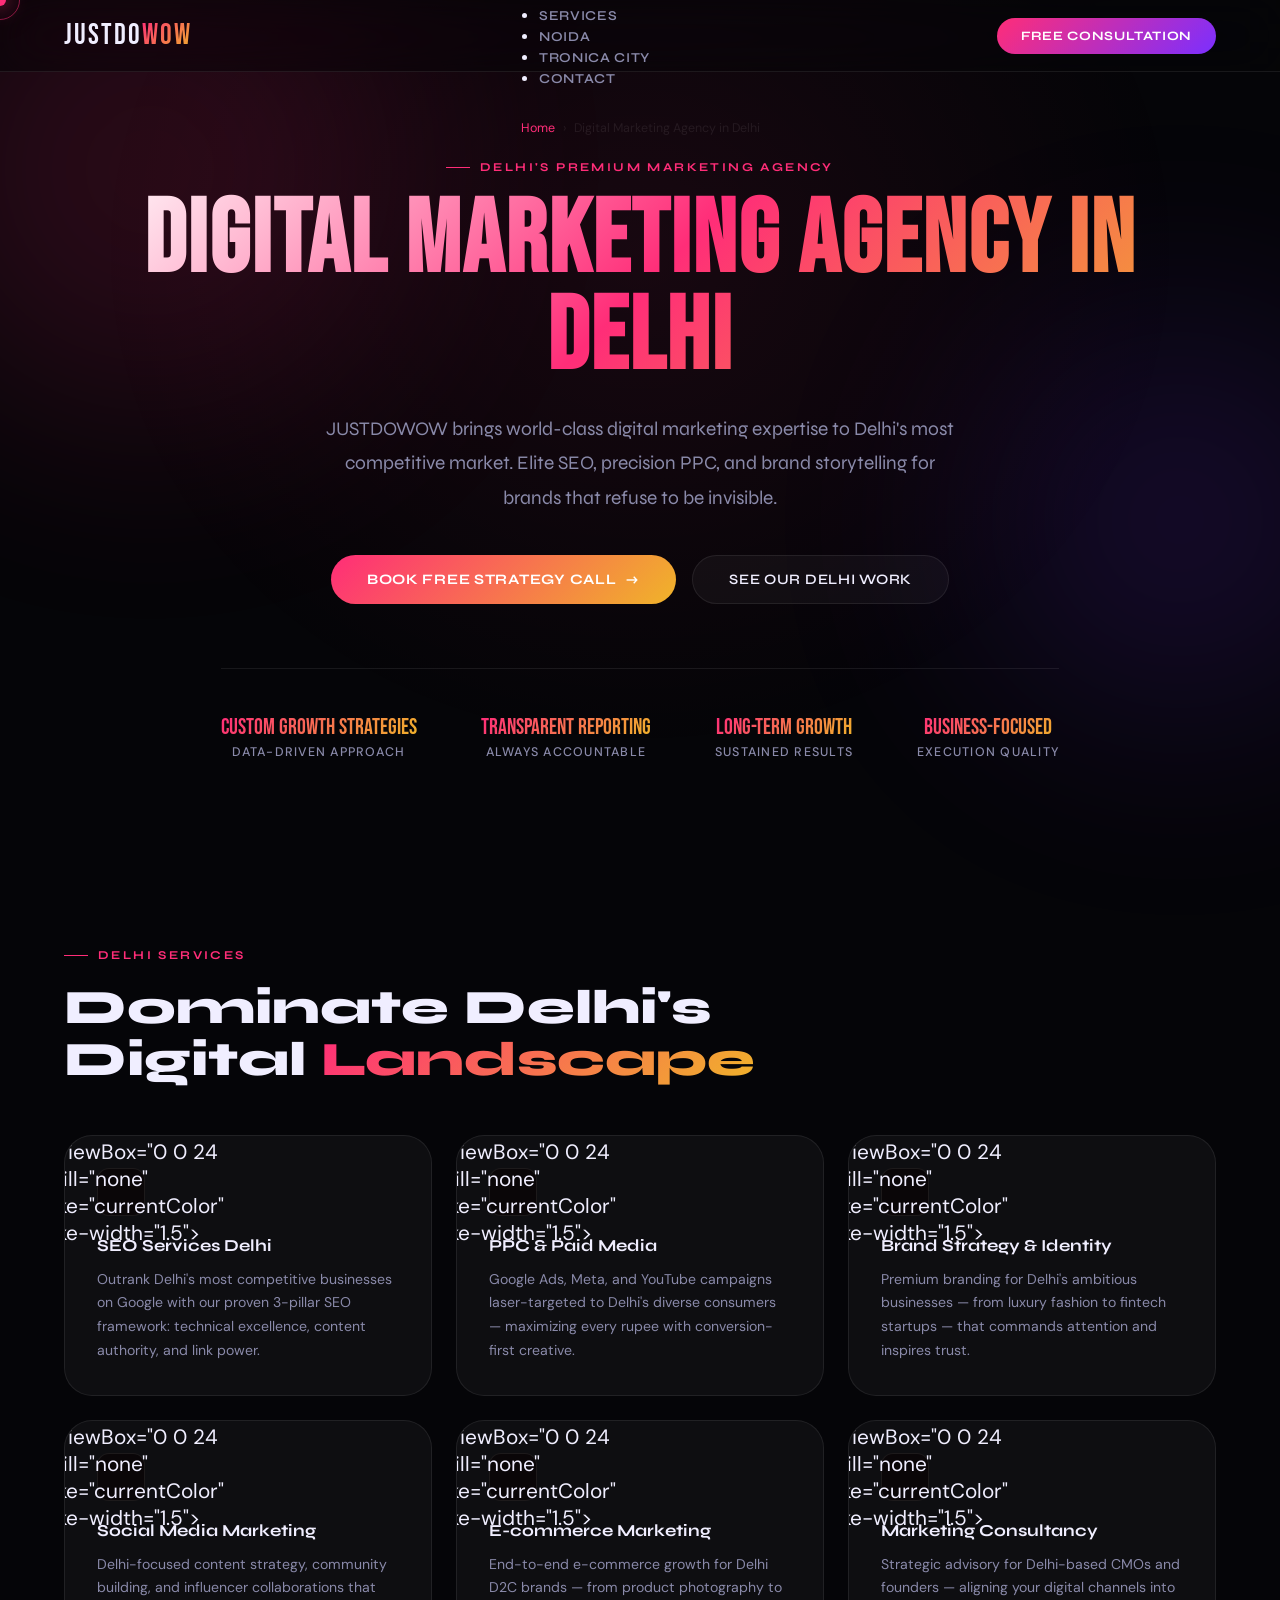
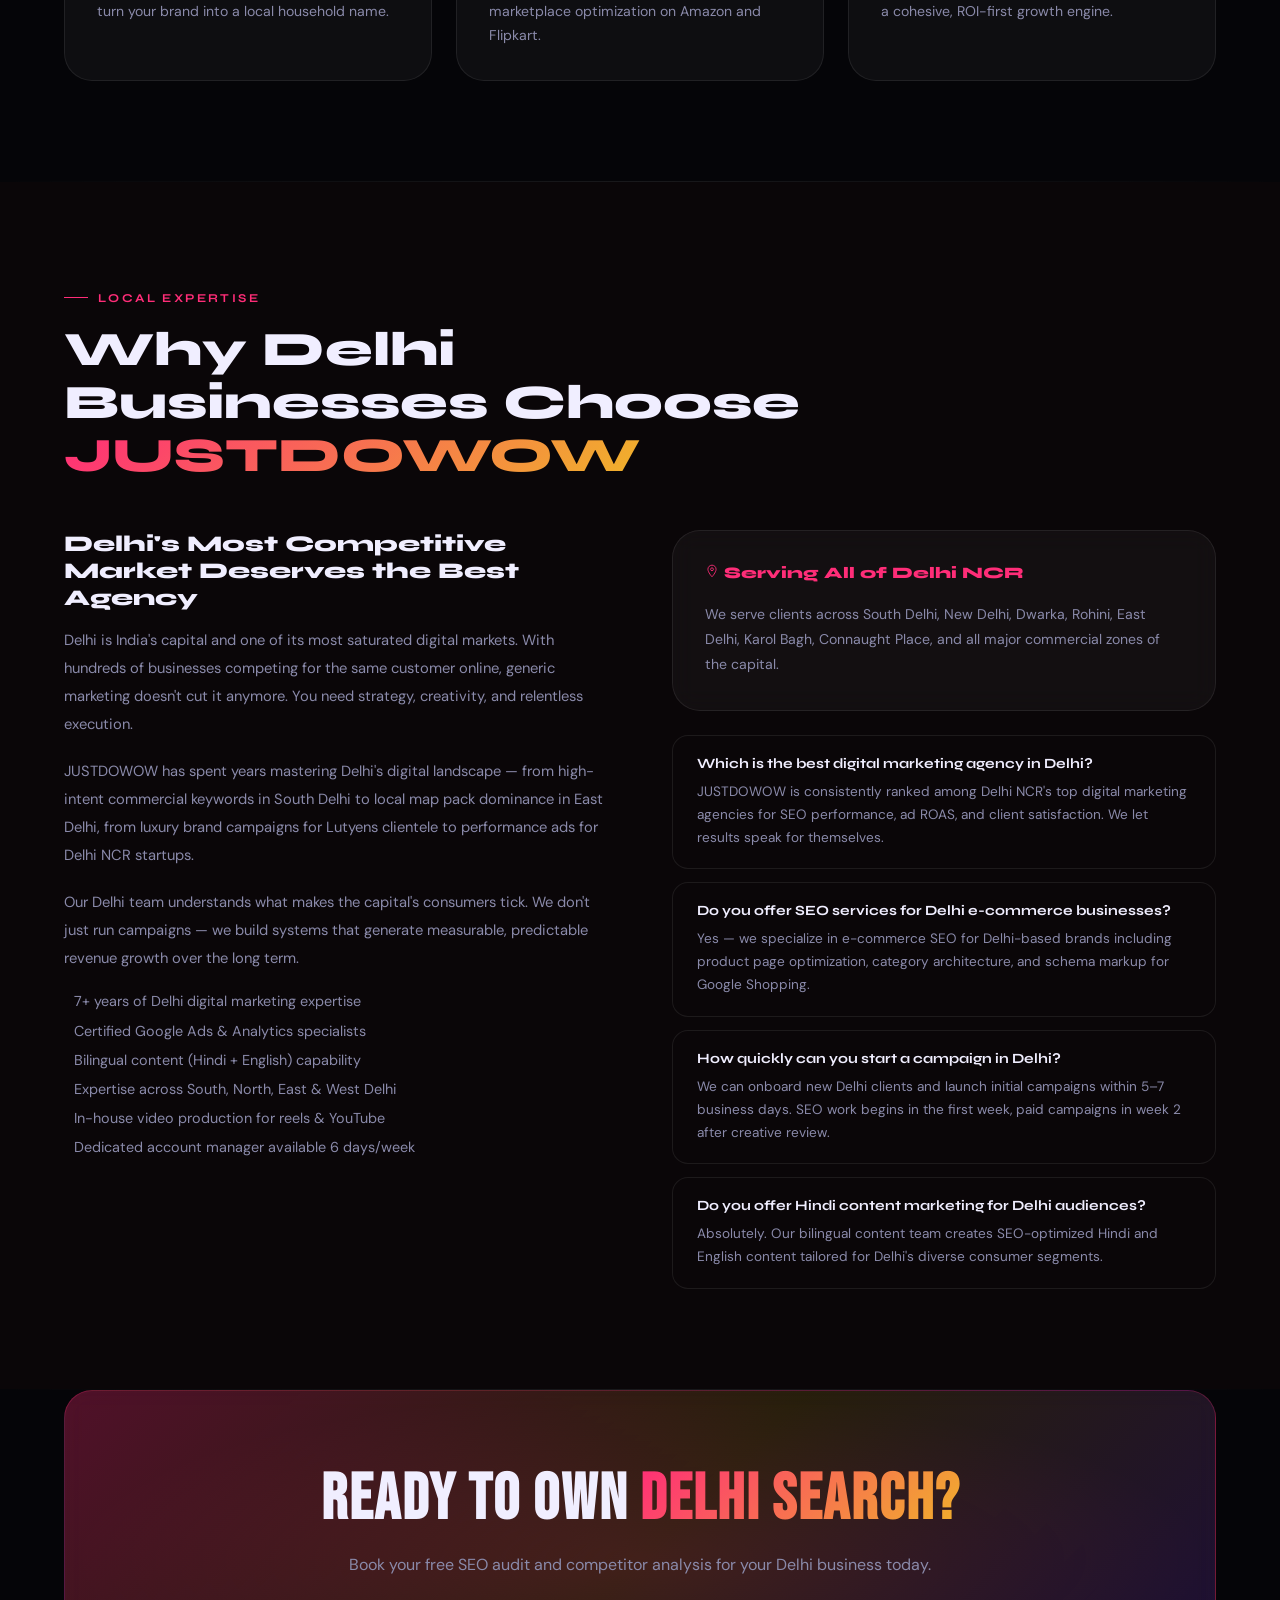
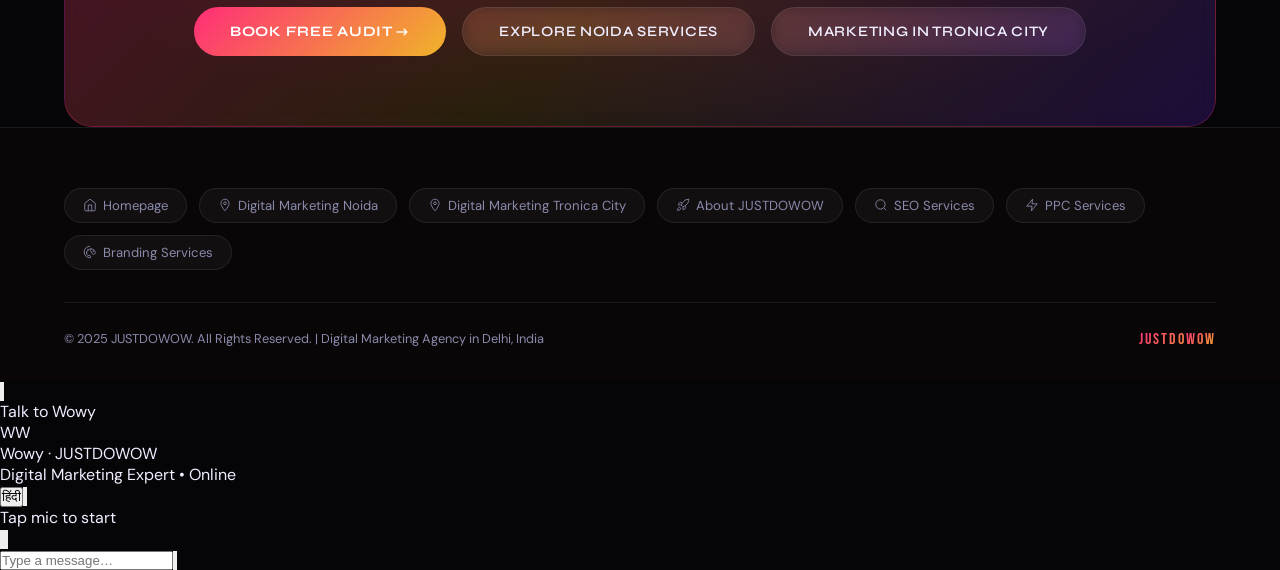
<file: digital-marketing-agency-delhi.html>
<!DOCTYPE html>
<html lang="en">
<head>
<meta charset="UTF-8">
<meta name="viewport" content="width=device-width, initial-scale=1.0">
<meta name="description" content="JUSTDOWOW – Premium Digital Marketing Agency in Delhi. Elite SEO, PPC, brand strategy & social media marketing for Delhi's most ambitious businesses.">
<meta name="keywords" content="digital marketing agency Delhi, SEO Delhi, PPC Delhi, social media agency Delhi, branding Delhi, JUSTDOWOW">
<title>Digital Marketing Agency in Delhi | JUSTDOWOW</title>
<link rel="canonical" href="https://justdowow.com/digital-marketing-agency-delhi">
<link rel="preconnect" href="https://fonts.googleapis.com">
<link href="https://fonts.googleapis.com/css2?family=Bebas+Neue&family=Syne:wght@400;600;700;800&family=DM+Sans:ital,wght@0,300;0,400;0,500;1,300&display=swap" rel="stylesheet">
<style>
*,*::before,*::after{margin:0;padding:0;box-sizing:border-box;}
:root{--bg:#050508;--bg2:#0a0608;--surface:rgba(255,255,255,0.04);--border:rgba(255,255,255,0.08);--neon:#ff2d78;--neon2:#f0b429;--neon3:#7b2fff;--text:#f0eeff;--muted:#8a8aaa;--font-display:'Bebas Neue',sans-serif;--font-head:'Syne',sans-serif;--font-body:'DM Sans',sans-serif;--glow:0 0 40px rgba(255,45,120,0.25);--radius:16px;--radius-lg:28px;}
html{scroll-behavior:smooth;overflow-x:hidden;}
body{background:var(--bg);color:var(--text);font-family:var(--font-body);overflow-x:hidden;cursor:none;}
#cursor{position:fixed;width:12px;height:12px;background:var(--neon);border-radius:50%;pointer-events:none;z-index:9999;transform:translate(-50%,-50%);box-shadow:0 0 20px var(--neon),0 0 40px rgba(255,45,120,0.4);}
#cursor-ring{position:fixed;width:40px;height:40px;border:1px solid rgba(255,45,120,0.5);border-radius:50%;pointer-events:none;z-index:9998;transform:translate(-50%,-50%);transition:transform 0.15s ease-out,width 0.3s,height 0.3s;}
.bg-orb{position:fixed;border-radius:50%;filter:blur(120px);pointer-events:none;z-index:0;opacity:0.15;animation:orbFloat 12s ease-in-out infinite alternate;}
.bg-orb-1{width:500px;height:500px;background:#ff2d78;top:-80px;left:-100px;}
.bg-orb-2{width:400px;height:400px;background:#7b2fff;bottom:20%;right:-100px;animation-delay:-6s;}
@keyframes orbFloat{0%{transform:translate(0,0);}100%{transform:translate(25px,35px);}}
nav{position:fixed;top:0;left:0;right:0;z-index:1000;padding:0 5vw;display:flex;align-items:center;justify-content:space-between;height:72px;background:rgba(5,5,8,0.6);backdrop-filter:blur(24px) saturate(180%);border-bottom:1px solid var(--border);}
.nav-logo{font-family:var(--font-display);font-size:1.8rem;letter-spacing:2px;text-decoration:none;display:inline-block;}
.logo-just{color:var(--text);}

50%{background-position:100% 50%;}100%{background-position:0% 50%;}}
50%{filter:drop-shadow(0 0 20px rgba(123,47,255,0.5));}}
.nav-links{display:flex;align-items:center;gap:2rem;list-style:none;}
.nav-links a{color:var(--muted);text-decoration:none;font-family:var(--font-head);font-size:0.85rem;font-weight:600;letter-spacing:0.05em;text-transform:uppercase;transition:color 0.3s;position:relative;}
.nav-links a::after{content:'';position:absolute;bottom:-4px;left:0;width:0;height:1px;background:var(--neon);transition:width 0.3s;}
.nav-links a:hover{color:var(--neon);}
.nav-links a:hover::after{width:100%;}
.btn-nav{display:inline-flex;align-items:center;gap:8px;padding:10px 24px;border-radius:100px;background:linear-gradient(135deg,var(--neon),var(--neon3));color:#fff;font-family:var(--font-head);font-size:0.8rem;font-weight:700;text-decoration:none;letter-spacing:0.05em;transition:transform 0.2s,box-shadow 0.2s;text-transform:uppercase;}
.btn-nav:hover{transform:translateY(-2px);box-shadow:0 8px 32px rgba(255,45,120,0.5);}
.hamburger{display:none;flex-direction:column;gap:5px;cursor:pointer;}
.hamburger span{display:block;width:26px;height:2px;background:var(--text);transition:all 0.3s;border-radius:2px;}
.mobile-menu{display:none;position:fixed;inset:0;background:rgba(5,5,8,0.98);backdrop-filter:blur(30px);z-index:1050;flex-direction:column;align-items:center;justify-content:center;gap:2rem;}
.mobile-menu.open{display:flex;}
.mobile-menu a{color:var(--text);text-decoration:none;font-family:var(--font-head);font-size:1.6rem;font-weight:700;transition:color 0.2s;}
.mobile-menu a:hover{color:var(--neon);}
.lp-hero{position:relative;z-index:2;min-height:90vh;display:flex;flex-direction:column;align-items:center;justify-content:center;text-align:center;padding:120px 5vw 80px;overflow:hidden;}
.lp-hero::before{content:'';position:absolute;inset:0;background:radial-gradient(ellipse at 50% 30%,rgba(255,45,120,0.08),transparent 60%);}
.breadcrumb{display:flex;align-items:center;gap:8px;font-size:0.78rem;color:var(--muted);margin-bottom:1.5rem;flex-wrap:wrap;justify-content:center;}
.breadcrumb a{color:var(--neon);text-decoration:none;}
.breadcrumb span{color:var(--border);}
.eyebrow{display:inline-flex;align-items:center;gap:10px;font-family:var(--font-head);font-size:0.75rem;font-weight:700;letter-spacing:0.2em;text-transform:uppercase;color:var(--neon);margin-bottom:1.2rem;}
.eyebrow::before{content:'';display:block;width:24px;height:1px;background:var(--neon);}
.lp-hero h1{font-family:var(--font-display);font-size:clamp(2.5rem,8vw,7rem);line-height:0.95;letter-spacing:2px;background:linear-gradient(135deg,#fff 0%,var(--neon) 50%,var(--neon2) 100%);-webkit-background-clip:text;-webkit-text-fill-color:transparent;margin-bottom:1.5rem;animation:fadeUp 0.8s ease both;}
.lp-hero p{font-family:var(--font-head);font-size:clamp(0.9rem,2.5vw,1.2rem);color:var(--muted);max-width:640px;line-height:1.8;margin-bottom:2.5rem;animation:fadeUp 0.8s 0.2s ease both;}
.hero-ctas{display:flex;flex-wrap:wrap;gap:1rem;justify-content:center;animation:fadeUp 0.8s 0.4s ease both;}
.btn-primary{display:inline-flex;align-items:center;gap:10px;padding:16px 36px;border-radius:100px;background:linear-gradient(135deg,var(--neon),var(--neon2));color:#fff;font-family:var(--font-head);font-size:0.9rem;font-weight:700;text-decoration:none;letter-spacing:0.05em;text-transform:uppercase;border:none;cursor:pointer;transition:transform 0.25s,box-shadow 0.25s;position:relative;overflow:hidden;}
.btn-primary:hover{transform:translateY(-3px);box-shadow:0 16px 48px rgba(255,45,120,0.4);}
.btn-primary span{position:relative;z-index:1;}
.btn-ghost{display:inline-flex;align-items:center;gap:10px;padding:15px 36px;border-radius:100px;border:1px solid var(--border);background:var(--surface);color:var(--text);font-family:var(--font-head);font-size:0.9rem;font-weight:600;text-decoration:none;letter-spacing:0.05em;text-transform:uppercase;transition:border-color 0.3s,color 0.3s,box-shadow 0.3s;backdrop-filter:blur(8px);}
.btn-ghost:hover{border-color:var(--neon);color:var(--neon);box-shadow:var(--glow);}
.lp-stats{display:flex;flex-wrap:wrap;gap:2rem 4rem;justify-content:center;margin-top:4rem;padding-top:3rem;border-top:1px solid var(--border);}
.stat{text-align:center;}
.stat-num{font-family:var(--font-display);font-size:2.5rem;background:linear-gradient(135deg,var(--neon),var(--neon2));-webkit-background-clip:text;-webkit-text-fill-color:transparent;line-height:1;}
.stat-label{font-size:0.78rem;color:var(--muted);font-weight:500;letter-spacing:0.1em;text-transform:uppercase;margin-top:4px;}
section{position:relative;z-index:2;}
.section-pad{padding:100px 5vw;}
.section-title{font-family:var(--font-head);font-size:clamp(1.8rem,4vw,3rem);font-weight:800;line-height:1.1;max-width:800px;}
.gradient-text{background:linear-gradient(135deg,var(--neon),var(--neon2));-webkit-background-clip:text;-webkit-text-fill-color:transparent;}
.divider{width:100%;height:1px;background:linear-gradient(90deg,transparent,var(--border),transparent);}
.reveal{opacity:0;transform:translateY(40px);transition:opacity 0.7s ease,transform 0.7s ease;}
.reveal.visible{opacity:1;transform:translateY(0);}
.services-grid{display:grid;grid-template-columns:repeat(auto-fit,minmax(280px,1fr));gap:1.5rem;margin-top:3rem;}
.service-card{background:var(--surface);border:1px solid var(--border);border-radius:var(--radius-lg);padding:2rem;position:relative;overflow:hidden;transition:border-color 0.3s,transform 0.3s,box-shadow 0.3s;}
.service-card:hover{border-color:rgba(255,45,120,0.35);transform:translateY(-4px);box-shadow:var(--glow);}
.service-icon{width:48px;height:48px;border-radius:12px;background:var(--bg2);border:1px solid var(--border);display:flex;align-items:center;justify-content:center;font-size:1.3rem;margin-bottom:1.2rem;}
.service-card h3{font-family:var(--font-head);font-size:1.05rem;font-weight:700;margin-bottom:0.7rem;}
.service-card p{color:var(--muted);font-size:0.88rem;line-height:1.7;}
.seo-content{background:var(--bg2);}
.seo-grid{display:grid;grid-template-columns:1fr 1fr;gap:4rem;align-items:start;margin-top:3rem;}
.seo-text h3{font-family:var(--font-head);font-size:1.4rem;font-weight:800;margin-bottom:1rem;}
.seo-text p{color:var(--muted);line-height:1.9;font-size:0.92rem;margin-bottom:1.2rem;}
.seo-text ul{list-style:none;display:flex;flex-direction:column;gap:0.7rem;margin-top:1rem;}
.seo-text ul li{display:flex;align-items:center;gap:10px;color:var(--muted);font-size:0.9rem;}
.seo-text ul li::before{content:'';color:var(--neon);font-weight:700;flex-shrink:0;}
.faq{display:flex;flex-direction:column;gap:0.8rem;}
.faq-item{background:var(--bg2);border:1px solid var(--border);border-radius:var(--radius);padding:1.2rem 1.5rem;transition:border-color 0.3s;}
.faq-item:hover{border-color:rgba(255,45,120,0.3);}
.faq-q{font-family:var(--font-head);font-weight:700;font-size:0.88rem;margin-bottom:0.5rem;}
.faq-a{color:var(--muted);font-size:0.85rem;line-height:1.7;}
.seo-box{background:var(--surface);border:1px solid var(--border);border-radius:var(--radius-lg);padding:2rem;backdrop-filter:blur(12px);margin-bottom:1.5rem;}
.seo-box h4{font-family:var(--font-head);font-weight:800;font-size:1rem;margin-bottom:1.2rem;color:var(--neon);}
.cta-banner{margin:0 5vw;border-radius:var(--radius-lg);background:linear-gradient(135deg,rgba(255,45,120,0.3) 0%,rgba(240,180,41,0.15) 50%,rgba(123,47,255,0.2) 100%);border:1px solid rgba(255,45,120,0.25);padding:70px;text-align:center;position:relative;overflow:hidden;backdrop-filter:blur(12px);}
.cta-banner::before{content:'';position:absolute;inset:0;background:radial-gradient(ellipse at 50% 50%,rgba(255,45,120,0.12),transparent 70%);}
.cta-banner h2{font-family:var(--font-display);font-size:clamp(2rem,5vw,4rem);letter-spacing:2px;position:relative;z-index:1;}
.cta-banner p{color:var(--muted);font-size:1rem;margin:1rem 0 2rem;position:relative;z-index:1;}
.cta-buttons{display:flex;flex-wrap:wrap;gap:1rem;justify-content:center;position:relative;z-index:1;}
footer{position:relative;z-index:2;background:var(--bg2);border-top:1px solid var(--border);padding:60px 5vw 30px;}
.footer-bottom{display:flex;justify-content:space-between;align-items:center;flex-wrap:wrap;gap:1rem;border-top:1px solid var(--border);padding-top:1.5rem;margin-top:2rem;}
.footer-bottom p{font-size:0.8rem;color:var(--muted);}
.footer-mini{display:flex;flex-wrap:wrap;gap:0.75rem;margin-bottom:2rem;}
.footer-mini a{display:inline-flex;align-items:center;gap:6px;padding:8px 18px;border-radius:100px;border:1px solid var(--border);background:var(--surface);color:var(--muted);text-decoration:none;font-size:0.82rem;transition:all 0.3s;}
.footer-mini a:hover{border-color:var(--neon);color:var(--neon);box-shadow:0 0 20px rgba(255,45,120,0.2);}
.nav-logo-f{font-family:var(--font-display);font-size:1.2rem;letter-spacing:2px;background:linear-gradient(135deg,var(--neon),var(--neon2));-webkit-background-clip:text;-webkit-text-fill-color:transparent;text-decoration:none;display:block;}
@keyframes fadeUp{from{opacity:0;transform:translateY(30px);}to{opacity:1;transform:translateY(0);}}
@media(max-width:768px){.nav-links,.btn-nav{display:none;}.hamburger{display:flex;}.seo-grid{grid-template-columns:1fr;}.cta-banner{padding:40px 24px;margin:0 4vw;}}

/* ── WOW flip + shimmer + float + glow ── */
.logo-wow {
  display: inline-block;
  background: linear-gradient(135deg, var(--neon), var(--neon2), var(--neon3));
  -webkit-background-clip: text; -webkit-text-fill-color: transparent;
  background-size: 200% 200%;
  animation: wowShimmer 3s ease-in-out infinite,
             wowGlow    2.5s ease-in-out infinite,
             wowFloat   4s ease-in-out infinite,
             wowFlip    6s ease-in-out infinite;
  transform-style: preserve-3d;
}
@keyframes wowShimmer {
  0%   { background-position: 0%   50%; }
  50%  { background-position: 100% 50%; }
  100% { background-position: 0%   50%; }
}
@keyframes wowGlow {
  0%,100% { filter: drop-shadow(0 0 8px rgba(0,245,212,.5))
                    drop-shadow(0 0 16px rgba(0,245,212,.3)); }
  50%     { filter: drop-shadow(0 0 20px rgba(123,47,255,.7))
                    drop-shadow(0 0 40px rgba(123,47,255,.4)); }
}
@keyframes wowFloat {
  0%,100% { transform: translateY(0px);  }
  50%     { transform: translateY(-3px); }
}
@keyframes wowFlip {
  0%,70%  { transform: translateY(0px)  rotateY(0deg);   }
  80%     { transform: translateY(-2px) rotateY(180deg); }
  90%     { transform: translateY(-2px) rotateY(360deg); }
  100%    { transform: translateY(0px)  rotateY(360deg); }
}


/* ── link-icon helper ── */
.link-icon { display:inline-flex; align-items:center; flex-shrink:0; width:14px; height:14px; }
.link-icon svg { width:100%; height:100%; stroke:currentColor; fill:none; stroke-width:1.5; }
.icon-neon svg { stroke:var(--neon); }

</style>
</head>
<body>
<div id="cursor"></div>
<div id="cursor-ring"></div>
<div class="bg-orb bg-orb-1"></div>
<div class="bg-orb bg-orb-2"></div>

<nav>
  <a href="index.html" class="nav-logo"><span class="logo-just">JUSTDO</span><span class="logo-wow">WOW</span></a>
  <ul class="nav-links">
    <li><a href="index.html">Home</a></li>
    <li><a href="index.html#services">Services</a></li>
    <li><a href="digital-marketing-agency-noida.html">Noida</a></li>
    <li><a href="digital-marketing-agency-tronica-city.html">Tronica City</a></li>
    <li><a href="index.html#contact">Contact</a></li>
  </ul>
  <a href="index.html#contact" class="btn-nav">Free Consultation</a>
  <div class="hamburger" id="hamburger"><span></span><span></span><span></span></div>
</nav>
<div class="mobile-menu" id="mobileMenu">
  <a href="#" onclick="closeMobile()"></a>
  <a href="index.html" onclick="closeMobile()">Home</a>
  <a href="index.html#services" onclick="closeMobile()">Services</a>
  <a href="digital-marketing-agency-noida.html" onclick="closeMobile()">Noida</a>
  <a href="digital-marketing-agency-tronica-city.html" onclick="closeMobile()">Tronica City</a>
  <a href="index.html#contact" onclick="closeMobile()">Contact</a>
</div>

<section class="lp-hero">
  <div class="breadcrumb"><a href="index.html">Home</a><span>›</span><span>Digital Marketing Agency in Delhi</span></div>
  <div class="eyebrow">Delhi's Premium Marketing Agency</div>
  <h1>DIGITAL MARKETING AGENCY IN DELHI</h1>
  <p>JUSTDOWOW brings world-class digital marketing expertise to Delhi's most competitive market. Elite SEO, precision PPC, and brand storytelling for brands that refuse to be invisible.</p>
  <div class="hero-ctas">
    <a href="index.html#contact" class="btn-primary"><span>Book Free Strategy Call</span><span>→</span></a>
    <a href="index.html#portfolio" class="btn-ghost">See Our Delhi Work</a>
  </div>
  <div class="lp-stats">
    <div class="stat"><div class="stat-num" style="font-size:1.4rem;letter-spacing:0">Custom Growth Strategies</div><div class="stat-label">Data-Driven Approach</div></div>
    <div class="stat"><div class="stat-num" style="font-size:1.4rem;letter-spacing:0">Transparent Reporting</div><div class="stat-label">Always Accountable</div></div>
    <div class="stat"><div class="stat-num" style="font-size:1.4rem;letter-spacing:0">Long-Term Growth</div><div class="stat-label">Sustained Results</div></div>
    <div class="stat"><div class="stat-num" style="font-size:1.4rem;letter-spacing:0">Business-Focused</div><div class="stat-label">Execution Quality</div></div>
  </div>
</section>

<section class="section-pad" id="services">
  <div class="eyebrow">Delhi Services</div>
  <h2 class="section-title reveal">Dominate Delhi's Digital <span class="gradient-text">Landscape</span></h2>
  <div class="services-grid reveal">
    <div class="service-card"><div class="service-icon">svg viewBox="0 0 24 24" fill="none" stroke="currentColor" stroke-width="1.5"><circle cx="11" cy="11" r="8"/><path d="m21 21-4.35-4.35"/></svg></div><h3>SEO Services Delhi</h3><p>Outrank Delhi's most competitive businesses on Google with our proven 3-pillar SEO framework: technical excellence, content authority, and link power.</p></div>
    <div class="service-card"><div class="service-icon">svg viewBox="0 0 24 24" fill="none" stroke="currentColor" stroke-width="1.5"><polyline points="13 2 3 14 12 14 11 22 21 10 12 10 13 2"/></svg></div><h3>PPC & Paid Media</h3><p>Google Ads, Meta, and YouTube campaigns laser-targeted to Delhi's diverse consumers — maximizing every rupee with conversion-first creative.</p></div>
    <div class="service-card"><div class="service-icon">svg viewBox="0 0 24 24" fill="none" stroke="currentColor" stroke-width="1.5"><path d="M12 2l3.09 6.26L22 9.27l-5 4.87 1.18 6.88L12 17.77l-6.18 3.25L7 14.14 2 9.27l6.91-1.01L12 2z"/></svg></div><h3>Brand Strategy & Identity</h3><p>Premium branding for Delhi's ambitious businesses — from luxury fashion to fintech startups — that commands attention and inspires trust.</p></div>
    <div class="service-card"><div class="service-icon">svg viewBox="0 0 24 24" fill="none" stroke="currentColor" stroke-width="1.5"><rect x="5" y="2" width="14" height="20" rx="2"/><line x1="12" y1="18" x2="12.01" y2="18"/></svg></div><h3>Social Media Marketing</h3><p>Delhi-focused content strategy, community building, and influencer collaborations that turn your brand into a local household name.</p></div>
    <div class="service-card"><div class="service-icon">svg viewBox="0 0 24 24" fill="none" stroke="currentColor" stroke-width="1.5"><rect x="2" y="3" width="20" height="14" rx="2"/><line x1="8" y1="21" x2="16" y2="21"/><line x1="12" y1="17" x2="12" y2="21"/></svg></div><h3>E-commerce Marketing</h3><p>End-to-end e-commerce growth for Delhi D2C brands — from product photography to marketplace optimization on Amazon and Flipkart.</p></div>
    <div class="service-card"><div class="service-icon">svg viewBox="0 0 24 24" fill="none" stroke="currentColor" stroke-width="1.5"><line x1="18" y1="20" x2="18" y2="10"/><line x1="12" y1="20" x2="12" y2="4"/><line x1="6" y1="20" x2="6" y2="14"/></svg></div><h3>Marketing Consultancy</h3><p>Strategic advisory for Delhi-based CMOs and founders — aligning your digital channels into a cohesive, ROI-first growth engine.</p></div>
  </div>
</section>

<div class="divider"></div>

<section class="section-pad seo-content">
  <div class="eyebrow">Local Expertise</div>
  <h2 class="section-title reveal">Why Delhi Businesses Choose <span class="gradient-text">JUSTDOWOW</span></h2>
  <div class="seo-grid reveal">
    <div class="seo-text">
      <h3>Delhi's Most Competitive Market Deserves the Best Agency</h3>
      <p>Delhi is India's capital and one of its most saturated digital markets. With hundreds of businesses competing for the same customer online, generic marketing doesn't cut it anymore. You need strategy, creativity, and relentless execution.</p>
      <p>JUSTDOWOW has spent years mastering Delhi's digital landscape — from high-intent commercial keywords in South Delhi to local map pack dominance in East Delhi, from luxury brand campaigns for Lutyens clientele to performance ads for Delhi NCR startups.</p>
      <p>Our Delhi team understands what makes the capital's consumers tick. We don't just run campaigns — we build systems that generate measurable, predictable revenue growth over the long term.</p>
      <ul>
        <li>7+ years of Delhi digital marketing expertise</li>
        <li>Certified Google Ads & Analytics specialists</li>
        <li>Bilingual content (Hindi + English) capability</li>
        <li>Expertise across South, North, East & West Delhi</li>
        <li>In-house video production for reels & YouTube</li>
        <li>Dedicated account manager available 6 days/week</li>
      </ul>
    </div>
    <div>
      <div class="seo-box">
        <h4><span class="link-icon icon-neon"><svg viewBox="0 0 24 24" fill="none" stroke="currentColor" stroke-width="1.5"><path d="M12 2C8.13 2 5 5.13 5 9c0 5.25 7 13 7 13s7-7.75 7-13c0-3.87-3.13-7-7-7zm0 9.5c-1.38 0-2.5-1.12-2.5-2.5s1.12-2.5 2.5-2.5 2.5 1.12 2.5 2.5-1.12 2.5-2.5 2.5z"/></svg></span> Serving All of Delhi NCR</h4>
        <p style="color:var(--muted);font-size:0.88rem;line-height:1.8;">We serve clients across South Delhi, New Delhi, Dwarka, Rohini, East Delhi, Karol Bagh, Connaught Place, and all major commercial zones of the capital.</p>
      </div>
      <div class="faq">
        <div class="faq-item"><div class="faq-q">Which is the best digital marketing agency in Delhi?</div><div class="faq-a">JUSTDOWOW is consistently ranked among Delhi NCR's top digital marketing agencies for SEO performance, ad ROAS, and client satisfaction. We let results speak for themselves.</div></div>
        <div class="faq-item"><div class="faq-q">Do you offer SEO services for Delhi e-commerce businesses?</div><div class="faq-a">Yes — we specialize in e-commerce SEO for Delhi-based brands including product page optimization, category architecture, and schema markup for Google Shopping.</div></div>
        <div class="faq-item"><div class="faq-q">How quickly can you start a campaign in Delhi?</div><div class="faq-a">We can onboard new Delhi clients and launch initial campaigns within 5–7 business days. SEO work begins in the first week, paid campaigns in week 2 after creative review.</div></div>
        <div class="faq-item"><div class="faq-q">Do you offer Hindi content marketing for Delhi audiences?</div><div class="faq-a">Absolutely. Our bilingual content team creates SEO-optimized Hindi and English content tailored for Delhi's diverse consumer segments.</div></div>
      </div>
    </div>
  </div>
</section>

<div class="divider"></div>

<div class="cta-banner reveal" style="margin-bottom:0;">
  <h2>READY TO OWN <span style="background:linear-gradient(135deg,var(--neon),var(--neon2));-webkit-background-clip:text;-webkit-text-fill-color:transparent">DELHI SEARCH?</span></h2>
  <p>Book your free SEO audit and competitor analysis for your Delhi business today.</p>
  <div class="cta-buttons">
    <a href="index.html#contact" class="btn-primary"><span>Book Free Audit →</span></a>
    <a href="digital-marketing-agency-noida.html" class="btn-ghost">Explore Noida Services</a>
    <a href="digital-marketing-agency-tronica-city.html" class="btn-ghost">Marketing in Tronica City</a>
  </div>
</div>

<footer>
  <div class="footer-mini">
    <a href="index.html"><span class="link-icon"><svg viewBox="0 0 24 24" fill="none" stroke="currentColor" stroke-width="1.5"><path d="M3 9l9-7 9 7v11a2 2 0 0 1-2 2H5a2 2 0 0 1-2-2z"/><polyline points="9 22 9 12 15 12 15 22"/></svg></span> Homepage</a>
    <a href="digital-marketing-agency-noida.html"><span class="link-icon"><svg viewBox="0 0 24 24" fill="none" stroke="currentColor" stroke-width="1.5"><path d="M12 2C8.13 2 5 5.13 5 9c0 5.25 7 13 7 13s7-7.75 7-13c0-3.87-3.13-7-7-7zm0 9.5c-1.38 0-2.5-1.12-2.5-2.5s1.12-2.5 2.5-2.5 2.5 1.12 2.5 2.5-1.12 2.5-2.5 2.5z"/></svg></span> Digital Marketing Noida</a>
    <a href="digital-marketing-agency-tronica-city.html"><span class="link-icon"><svg viewBox="0 0 24 24" fill="none" stroke="currentColor" stroke-width="1.5"><path d="M12 2C8.13 2 5 5.13 5 9c0 5.25 7 13 7 13s7-7.75 7-13c0-3.87-3.13-7-7-7zm0 9.5c-1.38 0-2.5-1.12-2.5-2.5s1.12-2.5 2.5-2.5 2.5 1.12 2.5 2.5-1.12 2.5-2.5 2.5z"/></svg></span> Digital Marketing Tronica City</a>
    <a href="justdowow.html"><span class="link-icon"><svg viewBox="0 0 24 24" fill="none" stroke="currentColor" stroke-width="1.5"><path d="M4.5 16.5c-1.5 1.26-2 5-2 5s3.74-.5 5-2c.71-.84.7-2.13-.09-2.91a2.18 2.18 0 0 0-2.91-.09z"/><path d="m12 15-3-3a22 22 0 0 1 2-3.95A12.88 12.88 0 0 1 22 2c0 2.72-.78 7.5-6 11a22.35 22.35 0 0 1-4 2z"/><path d="M9 12H4s.55-3.03 2-4c1.62-1.08 5 0 5 0"/><path d="M12 15v5s3.03-.55 4-2c1.08-1.62 0-5 0-5"/></svg></span> About JUSTDOWOW</a>
    <a href="index.html#services"><span class="link-icon"><svg viewBox="0 0 24 24" fill="none" stroke="currentColor" stroke-width="1.5"><circle cx="11" cy="11" r="8"/><path d="m21 21-4.35-4.35"/></svg></span> SEO Services</a>
    <a href="index.html#services"><span class="link-icon"><svg viewBox="0 0 24 24" fill="none" stroke="currentColor" stroke-width="1.5"><polyline points="13 2 3 14 12 14 11 22 21 10 12 10 13 2"/></svg></span> PPC Services</a>
    <a href="index.html#services"><span class="link-icon"><svg viewBox="0 0 24 24" fill="none" stroke="currentColor" stroke-width="1.5"><circle cx="13.5" cy="6.5" r=".5"/><circle cx="17.5" cy="10.5" r=".5"/><circle cx="8.5" cy="7.5" r=".5"/><circle cx="6.5" cy="12.5" r=".5"/><path d="M12 2C6.48 2 2 6.48 2 12s4.48 10 10 10c.55 0 1-.45 1-1v-1.5c0-.83-.67-1.5-1.5-1.5H10c-2.21 0-4-1.79-4-4 0-3.86 3.59-7 8-7 3.86 0 7 2.69 7 6 0 1.66-1.34 3-3 3s-3-1.34-3-3c0-1.66-1.34-3-3-3"/></svg></span> Branding Services</a>
  </div>
  <div class="footer-bottom">
    <p>© 2025 JUSTDOWOW. All Rights Reserved. | Digital Marketing Agency in Delhi, India</p>
    <a href="index.html" class="nav-logo-f"><span class="logo-just" style="font-size:1rem;">JUSTDO</span><span class="logo-wow" style="font-size:1rem;">WOW</span></a>
  </div>
</footer>

<script>
const cursor=document.getElementById('cursor');const ring=document.getElementById('cursor-ring');let mx=0,my=0,rx=0,ry=0;
document.addEventListener('mousemove',e=>{mx=e.clientX;my=e.clientY;cursor.style.left=mx+'px';cursor.style.top=my+'px';});
(function animRing(){rx+=(mx-rx)*0.12;ry+=(my-ry)*0.12;ring.style.left=rx+'px';ring.style.top=ry+'px';requestAnimationFrame(animRing);})();
document.querySelectorAll('a,button').forEach(el=>{el.addEventListener('mouseenter',()=>{cursor.style.width='22px';cursor.style.height='22px';});el.addEventListener('mouseleave',()=>{cursor.style.width='12px';cursor.style.height='12px';});});
const ham=document.getElementById('hamburger');const mob=document.getElementById('mobileMenu');ham.addEventListener('click',()=>mob.classList.toggle('open'));
function closeMobile(){mob.classList.remove('open');}
const obs=new IntersectionObserver(entries=>{entries.forEach(e=>{if(e.isIntersecting){e.target.classList.add('visible');obs.unobserve(e.target);}});},{threshold:0.1});
document.querySelectorAll('.reveal').forEach(el=>obs.observe(el));
</script>

  <!-- ===== JUSTDOWOW VOICE ASSISTANT ===== -->
  <link rel="stylesheet" href="voice-assistant.css">
  <script src="voice-assistant.js" defer></script>
  <!-- ======================================= -->

</body>
</html>
</file>
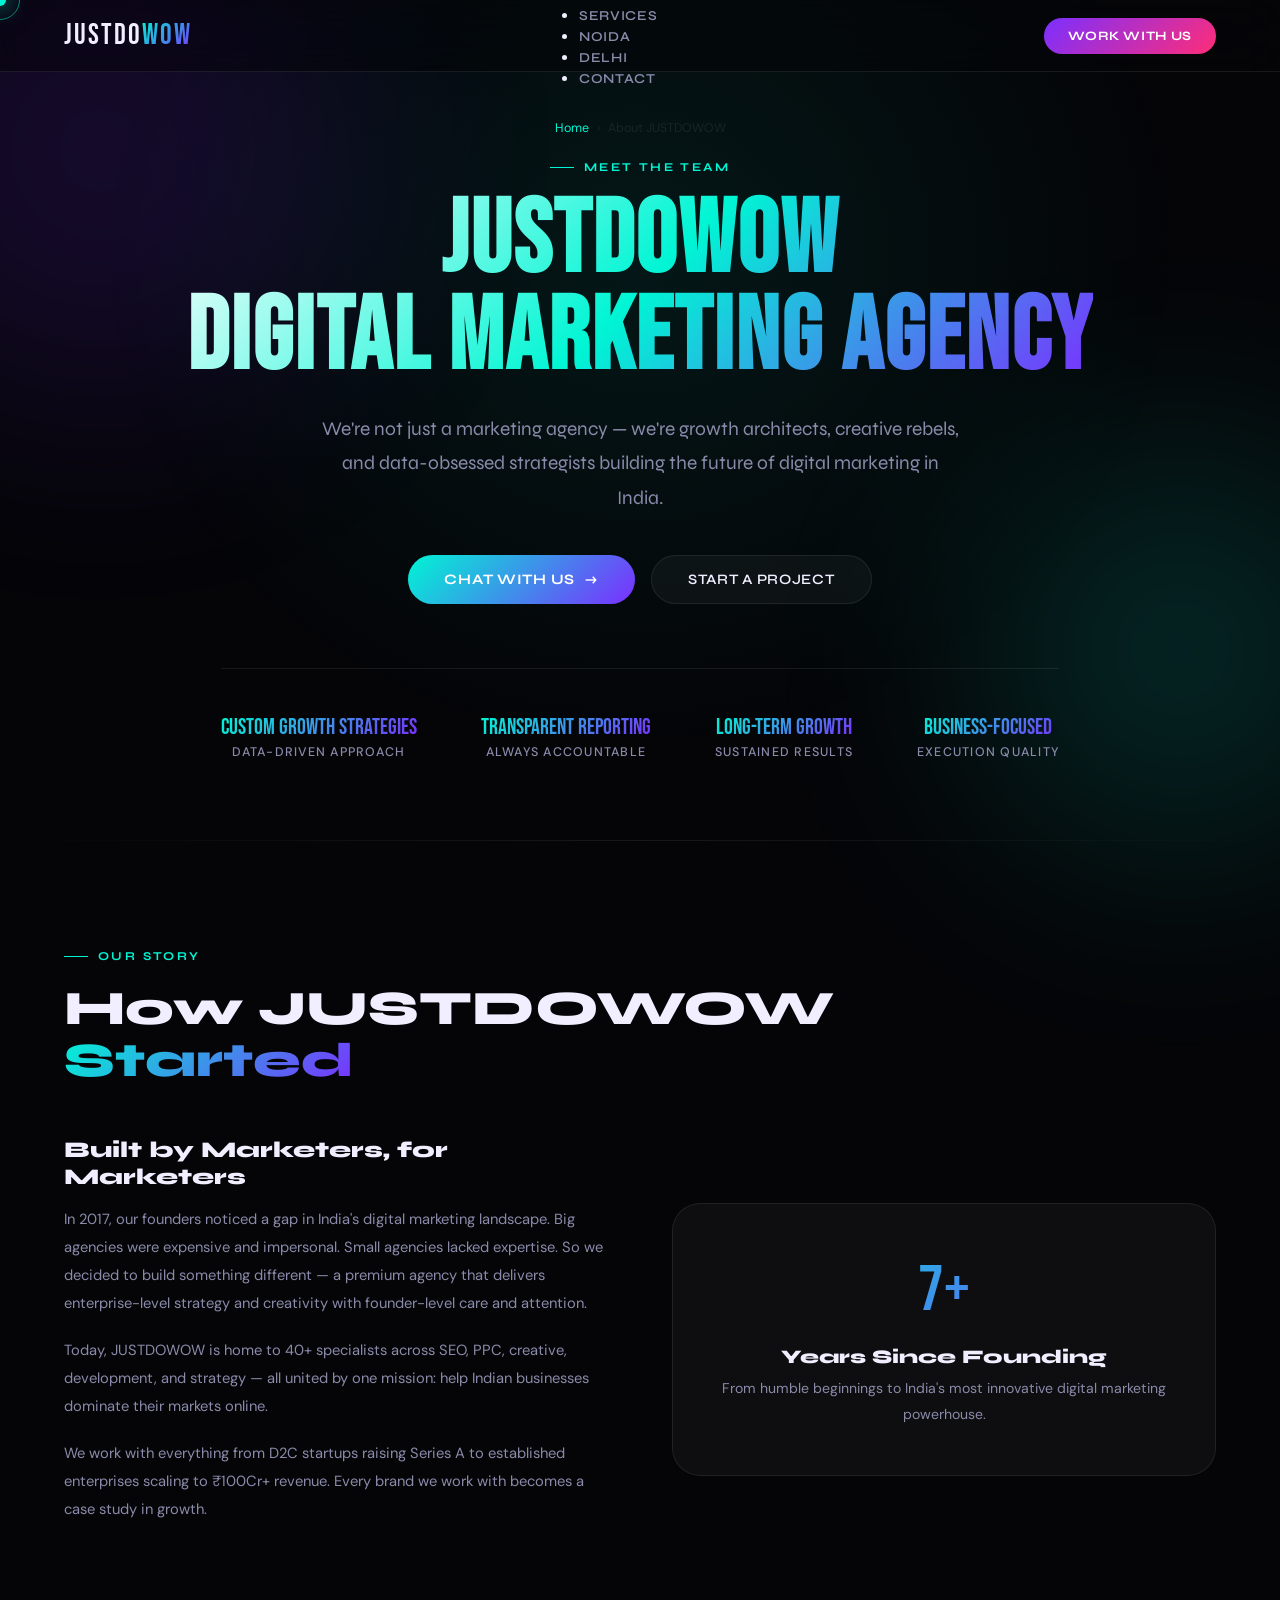
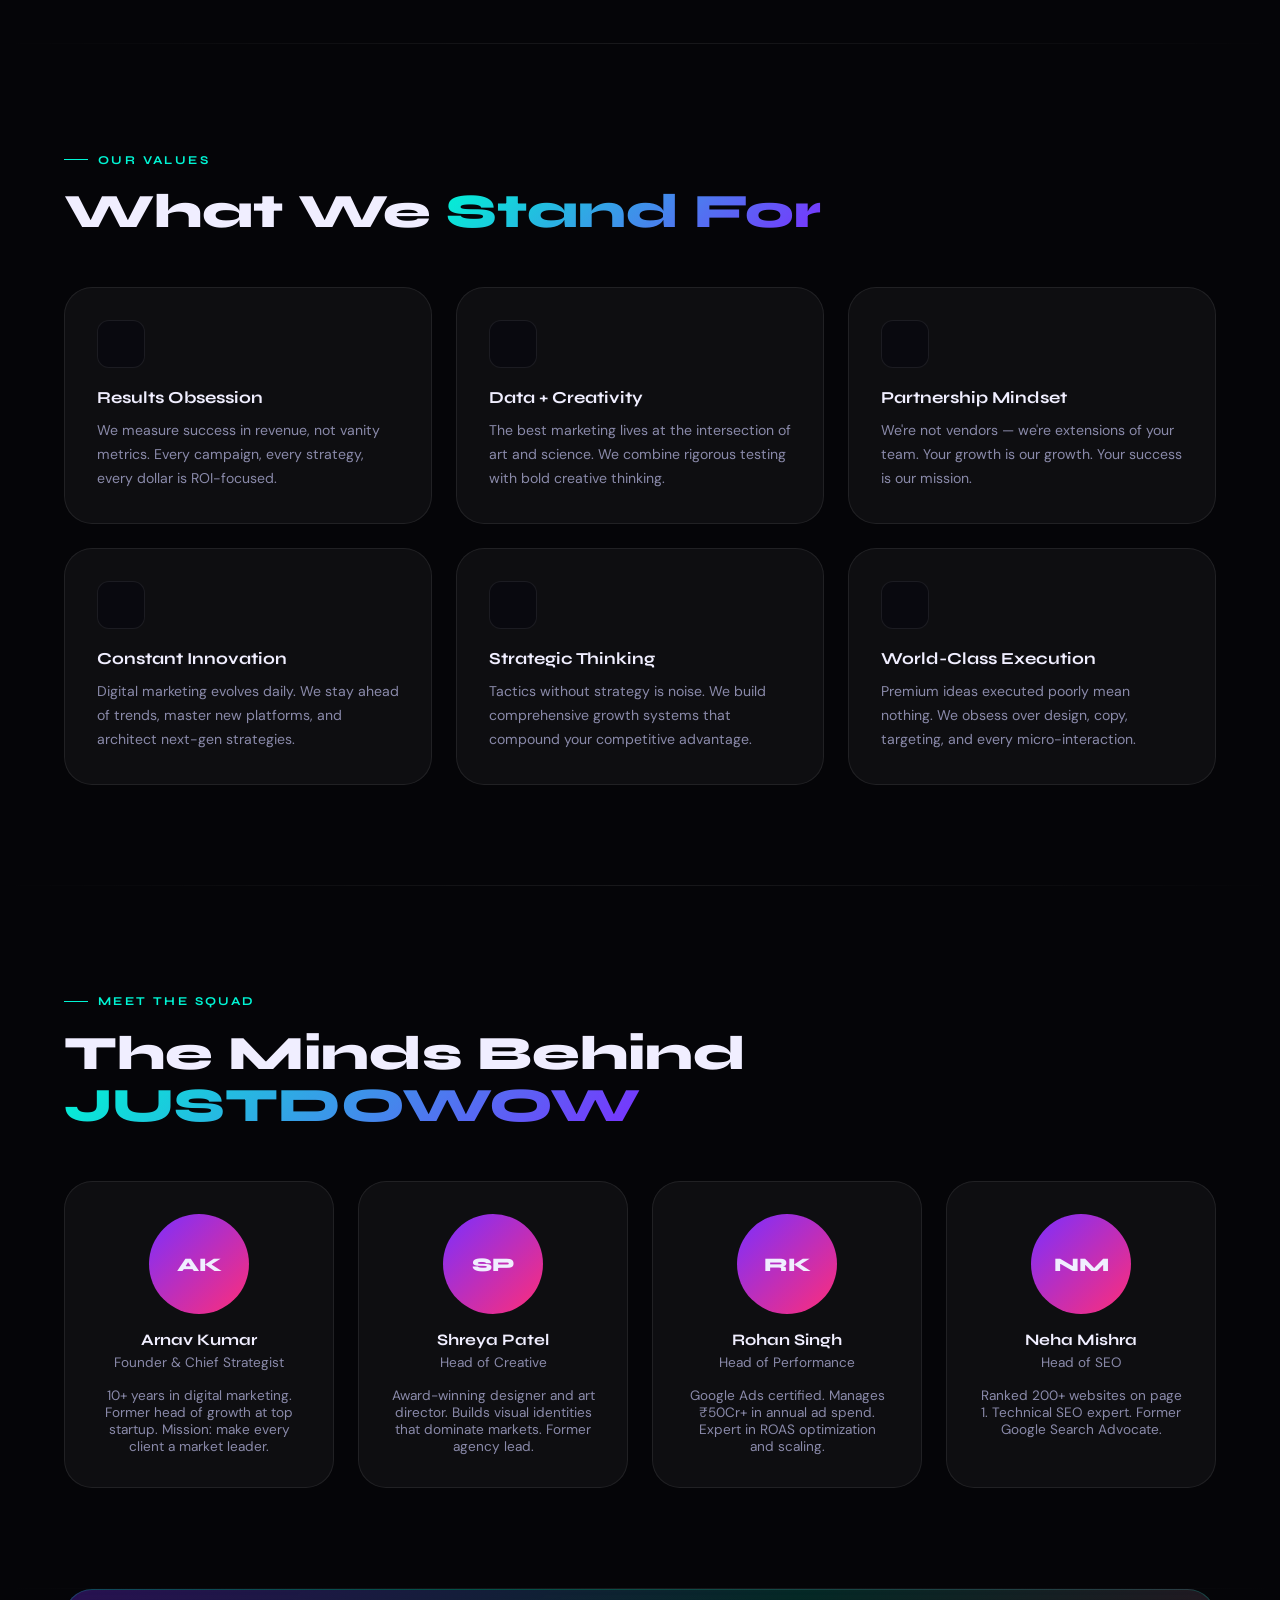
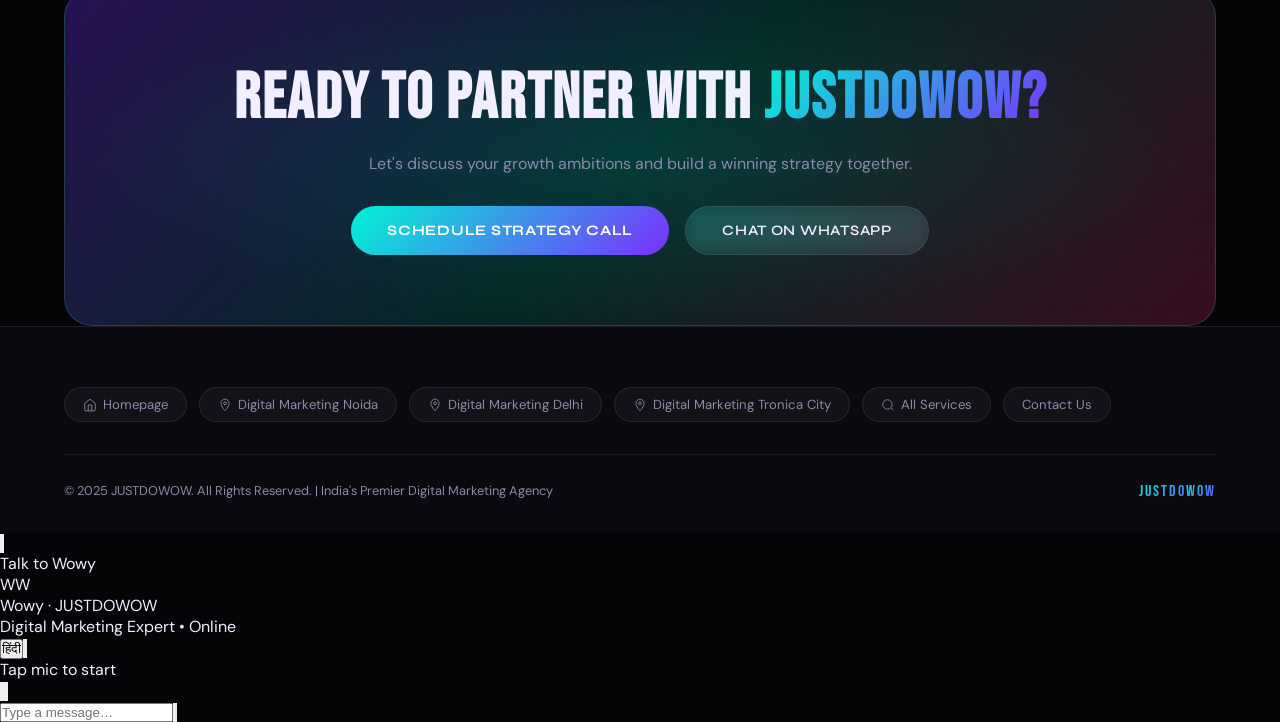
<file: digital-marketing-agency-justdowow.html>
<!DOCTYPE html>
<html lang="en">
<head>
<meta charset="UTF-8">
<meta name="viewport" content="width=device-width, initial-scale=1.0">
<meta name="description" content="JUSTDOWOW Digital Marketing Agency – India's most innovative and results-driven marketing agency. Meet the team behind 500+ brand transformations.">
<meta name="keywords" content="JUSTDOWOW agency, digital marketing India, creative agency, marketing experts, brand growth, performance marketing">
<title>JUSTDOWOW – Digital Marketing Agency | About Us</title>
<link rel="canonical" href="https://justdowow.com/digital-marketing-agency-justdowow">
<link rel="preconnect" href="https://fonts.googleapis.com">
<link href="https://fonts.googleapis.com/css2?family=Bebas+Neue&family=Syne:wght@400;600;700;800&family=DM+Sans:ital,wght@0,300;0,400;0,500;1,300&display=swap" rel="stylesheet">
<style>
*,*::before,*::after{margin:0;padding:0;box-sizing:border-box;}
:root{--bg:#050508;--bg2:#09090f;--surface:rgba(255,255,255,0.04);--border:rgba(255,255,255,0.08);--neon:#00f5d4;--neon2:#7b2fff;--neon3:#ff2d78;--text:#f0eeff;--muted:#8a8aaa;--font-display:'Bebas Neue',sans-serif;--font-head:'Syne',sans-serif;--font-body:'DM Sans',sans-serif;--glow:0 0 40px rgba(0,245,212,0.25);--radius:16px;--radius-lg:28px;}
html{scroll-behavior:smooth;overflow-x:hidden;}
body{background:var(--bg);color:var(--text);font-family:var(--font-body);overflow-x:hidden;cursor:none;}
#cursor{position:fixed;width:12px;height:12px;background:var(--neon);border-radius:50%;pointer-events:none;z-index:9999;transform:translate(-50%,-50%);box-shadow:0 0 20px var(--neon),0 0 40px rgba(0,245,212,0.4);}
#cursor-ring{position:fixed;width:40px;height:40px;border:1px solid rgba(0,245,212,0.5);border-radius:50%;pointer-events:none;z-index:9998;transform:translate(-50%,-50%);transition:transform 0.15s ease-out,width 0.3s,height 0.3s;}
.bg-orb{position:fixed;border-radius:50%;filter:blur(120px);pointer-events:none;z-index:0;opacity:0.15;animation:orbFloat 12s ease-in-out infinite alternate;}
.bg-orb-1{width:500px;height:500px;background:var(--neon2);top:-100px;left:-150px;}
.bg-orb-2{width:400px;height:400px;background:var(--neon);top:50%;right:-100px;animation-delay:-5s;}
@keyframes orbFloat{0%{transform:translate(0,0);}100%{transform:translate(30px,40px);}}
nav{position:fixed;top:0;left:0;right:0;z-index:1000;padding:0 5vw;display:flex;align-items:center;justify-content:space-between;height:72px;background:rgba(5,5,8,0.6);backdrop-filter:blur(24px) saturate(180%);border-bottom:1px solid var(--border);}
.nav-logo{font-family:var(--font-display);font-size:1.8rem;letter-spacing:2px;text-decoration:none;display:inline-block;}
.logo-just{color:var(--text);}

50%{background-position:100% 50%;}100%{background-position:0% 50%;}}
50%{filter:drop-shadow(0 0 20px rgba(123,47,255,0.5));}}.nav-links{display:flex;align-items:center;gap:2rem;list-style:none;}
.nav-links a{color:var(--muted);text-decoration:none;font-family:var(--font-head);font-size:0.85rem;font-weight:600;letter-spacing:0.05em;text-transform:uppercase;transition:color 0.3s;position:relative;}
.nav-links a::after{content:'';position:absolute;bottom:-4px;left:0;width:0;height:1px;background:var(--neon);transition:width 0.3s;}
.nav-links a:hover{color:var(--neon);}
.nav-links a:hover::after{width:100%;}
.btn-nav{display:inline-flex;align-items:center;gap:8px;padding:10px 24px;border-radius:100px;background:linear-gradient(135deg,var(--neon2),var(--neon3));color:#fff;font-family:var(--font-head);font-size:0.8rem;font-weight:700;text-decoration:none;letter-spacing:0.05em;transition:transform 0.2s,box-shadow 0.2s;text-transform:uppercase;}
.btn-nav:hover{transform:translateY(-2px);box-shadow:0 8px 32px rgba(123,47,255,0.5);}
.hamburger{display:none;flex-direction:column;gap:5px;cursor:pointer;}
.hamburger span{display:block;width:26px;height:2px;background:var(--text);transition:all 0.3s;border-radius:2px;}
.mobile-menu{display:none;position:fixed;inset:0;background:rgba(5,5,8,0.98);backdrop-filter:blur(30px);z-index:1050;flex-direction:column;align-items:center;justify-content:center;gap:2rem;}
.mobile-menu.open{display:flex;}
.mobile-menu a{color:var(--text);text-decoration:none;font-family:var(--font-head);font-size:1.6rem;font-weight:700;transition:color 0.2s;}
.mobile-menu a:hover{color:var(--neon);}
.lp-hero{position:relative;z-index:2;min-height:90vh;display:flex;flex-direction:column;align-items:center;justify-content:center;text-align:center;padding:120px 5vw 80px;overflow:hidden;}
.lp-hero::before{content:'';position:absolute;inset:0;background:radial-gradient(ellipse at 50% 30%,rgba(0,245,212,0.08),transparent 60%);}
.breadcrumb{display:flex;align-items:center;gap:8px;font-size:0.78rem;color:var(--muted);margin-bottom:1.5rem;flex-wrap:wrap;justify-content:center;}
.breadcrumb a{color:var(--neon);text-decoration:none;}
.breadcrumb span{color:var(--border);}
.eyebrow{display:inline-flex;align-items:center;gap:10px;font-family:var(--font-head);font-size:0.75rem;font-weight:700;letter-spacing:0.2em;text-transform:uppercase;color:var(--neon);margin-bottom:1.2rem;}
.eyebrow::before{content:'';display:block;width:24px;height:1px;background:var(--neon);}
.lp-hero h1{font-family:var(--font-display);font-size:clamp(2.5rem,8vw,7rem);line-height:0.95;letter-spacing:2px;background:linear-gradient(135deg,#fff 0%,var(--neon) 50%,var(--neon2) 100%);-webkit-background-clip:text;-webkit-text-fill-color:transparent;margin-bottom:1.5rem;animation:fadeUp 0.8s ease both;}
.lp-hero p{font-family:var(--font-head);font-size:clamp(0.9rem,2.5vw,1.2rem);color:var(--muted);max-width:640px;line-height:1.8;margin-bottom:2.5rem;animation:fadeUp 0.8s 0.2s ease both;}
.hero-ctas{display:flex;flex-wrap:wrap;gap:1rem;justify-content:center;animation:fadeUp 0.8s 0.4s ease both;}
.btn-primary{display:inline-flex;align-items:center;gap:10px;padding:16px 36px;border-radius:100px;background:linear-gradient(135deg,var(--neon),var(--neon2));color:#fff;font-family:var(--font-head);font-size:0.9rem;font-weight:700;text-decoration:none;letter-spacing:0.05em;text-transform:uppercase;border:none;cursor:pointer;transition:transform 0.25s,box-shadow 0.25s;position:relative;overflow:hidden;}
.btn-primary:hover{transform:translateY(-3px);box-shadow:0 16px 48px rgba(0,245,212,0.35);}
.btn-primary span{position:relative;z-index:1;}
.btn-ghost{display:inline-flex;align-items:center;gap:10px;padding:15px 36px;border-radius:100px;border:1px solid var(--border);background:var(--surface);color:var(--text);font-family:var(--font-head);font-size:0.9rem;font-weight:600;text-decoration:none;letter-spacing:0.05em;text-transform:uppercase;transition:border-color 0.3s,color 0.3s,box-shadow 0.3s;backdrop-filter:blur(8px);}
.btn-ghost:hover{border-color:var(--neon);color:var(--neon);box-shadow:var(--glow);}
.lp-stats{display:flex;flex-wrap:wrap;gap:2rem 4rem;justify-content:center;margin-top:4rem;padding-top:3rem;border-top:1px solid var(--border);}
.stat{text-align:center;}
.stat-num{font-family:var(--font-display);font-size:2.5rem;background:linear-gradient(135deg,var(--neon),var(--neon2));-webkit-background-clip:text;-webkit-text-fill-color:transparent;line-height:1;}
.stat-label{font-size:0.78rem;color:var(--muted);font-weight:500;letter-spacing:0.1em;text-transform:uppercase;margin-top:4px;}
section{position:relative;z-index:2;}
.section-pad{padding:100px 5vw;}
.section-title{font-family:var(--font-head);font-size:clamp(1.8rem,4vw,3rem);font-weight:800;line-height:1.1;max-width:800px;}
.gradient-text{background:linear-gradient(135deg,var(--neon),var(--neon2));-webkit-background-clip:text;-webkit-text-fill-color:transparent;}
.divider{width:100%;height:1px;background:linear-gradient(90deg,transparent,var(--border),transparent);}
.reveal{opacity:0;transform:translateY(40px);transition:opacity 0.7s ease,transform 0.7s ease;}
.reveal.visible{opacity:1;transform:translateY(0);}
.story-grid{display:grid;grid-template-columns:1fr 1fr;gap:4rem;align-items:center;margin-top:3rem;}
.story-text h3{font-family:var(--font-head);font-size:1.4rem;font-weight:800;margin-bottom:1rem;}
.story-text p{color:var(--muted);line-height:1.9;font-size:0.92rem;margin-bottom:1.2rem;}
.values-grid{display:grid;grid-template-columns:repeat(auto-fit,minmax(280px,1fr));gap:1.5rem;margin-top:3rem;}
.value-card{background:var(--surface);border:1px solid var(--border);border-radius:var(--radius-lg);padding:2rem;position:relative;overflow:hidden;transition:border-color 0.3s,transform 0.3s,box-shadow 0.3s;}
.value-card:hover{border-color:rgba(0,245,212,0.3);transform:translateY(-4px);box-shadow:var(--glow);}
.value-icon{width:48px;height:48px;border-radius:12px;background:var(--bg2);border:1px solid var(--border);display:flex;align-items:center;justify-content:center;font-size:1.3rem;margin-bottom:1.2rem;}
.value-card h3{font-family:var(--font-head);font-size:1.05rem;font-weight:700;margin-bottom:0.7rem;}
.value-card p{color:var(--muted);font-size:0.88rem;line-height:1.7;}
.team-grid{display:grid;grid-template-columns:repeat(auto-fit,minmax(250px,1fr));gap:1.5rem;margin-top:3rem;}
.team-member{background:var(--surface);border:1px solid var(--border);border-radius:var(--radius-lg);padding:2rem;text-align:center;transition:border-color 0.3s,transform 0.3s;}
.team-member:hover{border-color:rgba(0,245,212,0.3);transform:translateY(-4px);}
.team-avatar{width:100px;height:100px;border-radius:50%;background:linear-gradient(135deg,var(--neon2),var(--neon3));margin:0 auto 1rem;display:flex;align-items:center;justify-content:center;font-family:var(--font-head);font-weight:800;font-size:1.2rem;}
.team-name{font-family:var(--font-head);font-weight:700;font-size:1rem;margin-bottom:0.3rem;}
.team-role{color:var(--muted);font-size:0.85rem;}
.cta-banner{margin:0 5vw;border-radius:var(--radius-lg);background:linear-gradient(135deg,rgba(123,47,255,0.3) 0%,rgba(0,245,212,0.15) 50%,rgba(255,45,120,0.2) 100%);border:1px solid rgba(0,245,212,0.2);padding:70px;text-align:center;position:relative;overflow:hidden;backdrop-filter:blur(12px);}
.cta-banner::before{content:'';position:absolute;inset:0;background:radial-gradient(ellipse at 50% 50%,rgba(0,245,212,0.1),transparent 70%);}
.cta-banner h2{font-family:var(--font-display);font-size:clamp(2rem,5vw,4rem);letter-spacing:2px;position:relative;z-index:1;}
.cta-banner p{color:var(--muted);font-size:1rem;margin:1rem 0 2rem;position:relative;z-index:1;}
.cta-buttons{display:flex;flex-wrap:wrap;gap:1rem;justify-content:center;position:relative;z-index:1;}
footer{position:relative;z-index:2;background:var(--bg2);border-top:1px solid var(--border);padding:60px 5vw 30px;}
.footer-bottom{display:flex;justify-content:space-between;align-items:center;flex-wrap:wrap;gap:1rem;border-top:1px solid var(--border);padding-top:1.5rem;margin-top:2rem;}
.footer-bottom p{font-size:0.8rem;color:var(--muted);}
.footer-mini{display:flex;flex-wrap:wrap;gap:0.75rem;margin-bottom:2rem;}
.footer-mini a{display:inline-flex;align-items:center;gap:6px;padding:8px 18px;border-radius:100px;border:1px solid var(--border);background:var(--surface);color:var(--muted);text-decoration:none;font-size:0.82rem;transition:all 0.3s;}
.footer-mini a:hover{border-color:var(--neon);color:var(--neon);box-shadow:0 0 20px rgba(0,245,212,0.15);}
.nav-logo-f{font-family:var(--font-display);font-size:1.2rem;letter-spacing:2px;background:linear-gradient(135deg,var(--neon),var(--neon2));-webkit-background-clip:text;-webkit-text-fill-color:transparent;text-decoration:none;display:block;}
@keyframes fadeUp{from{opacity:0;transform:translateY(30px);}to{opacity:1;transform:translateY(0);}}
@media(max-width:768px){.nav-links,.btn-nav{display:none;}.hamburger{display:flex;}.story-grid{grid-template-columns:1fr;}.cta-banner{padding:40px 24px;margin:0 4vw;}}

/* ── WOW flip + shimmer + float + glow ── */
.logo-wow {
  display: inline-block;
  background: linear-gradient(135deg, var(--neon), var(--neon2), var(--neon3));
  -webkit-background-clip: text; -webkit-text-fill-color: transparent;
  background-size: 200% 200%;
  animation: wowShimmer 3s ease-in-out infinite,
             wowGlow    2.5s ease-in-out infinite,
             wowFloat   4s ease-in-out infinite,
             wowFlip    6s ease-in-out infinite;
  transform-style: preserve-3d;
}
@keyframes wowShimmer {
  0%   { background-position: 0%   50%; }
  50%  { background-position: 100% 50%; }
  100% { background-position: 0%   50%; }
}
@keyframes wowGlow {
  0%,100% { filter: drop-shadow(0 0 8px rgba(0,245,212,.5))
                    drop-shadow(0 0 16px rgba(0,245,212,.3)); }
  50%     { filter: drop-shadow(0 0 20px rgba(123,47,255,.7))
                    drop-shadow(0 0 40px rgba(123,47,255,.4)); }
}
@keyframes wowFloat {
  0%,100% { transform: translateY(0px);  }
  50%     { transform: translateY(-3px); }
}
@keyframes wowFlip {
  0%,70%  { transform: translateY(0px)  rotateY(0deg);   }
  80%     { transform: translateY(-2px) rotateY(180deg); }
  90%     { transform: translateY(-2px) rotateY(360deg); }
  100%    { transform: translateY(0px)  rotateY(360deg); }
}


/* ── link-icon helper ── */
.link-icon { display:inline-flex; align-items:center; flex-shrink:0; width:14px; height:14px; }
.link-icon svg { width:100%; height:100%; stroke:currentColor; fill:none; stroke-width:1.5; }
.icon-neon svg { stroke:var(--neon); }

</style>
</head>
<body>
<div id="cursor"></div>
<div id="cursor-ring"></div>
<div class="bg-orb bg-orb-1"></div>
<div class="bg-orb bg-orb-2"></div>

<nav>
  <a href="index.html" class="nav-logo"><span class="logo-just">JUSTDO</span><span class="logo-wow">WOW</span></a>
  <ul class="nav-links">
    <li><a href="index.html">Home</a></li>
    <li><a href="index.html#services">Services</a></li>
    <li><a href="digital-marketing-agency-noida.html">Noida</a></li>
    <li><a href="digital-marketing-agency-delhi.html">Delhi</a></li>
    <li><a href="index.html#contact">Contact</a></li>
  </ul>
  <a href="index.html#contact" class="btn-nav">Work With Us</a>
  <div class="hamburger" id="hamburger"><span></span><span></span><span></span></div>
</nav>
<div class="mobile-menu" id="mobileMenu">
  <a href="#" onclick="closeMobile()"></a>
  <a href="index.html" onclick="closeMobile()">Home</a>
  <a href="index.html#services" onclick="closeMobile()">Services</a>
  <a href="digital-marketing-agency-noida.html" onclick="closeMobile()">Noida</a>
  <a href="digital-marketing-agency-delhi.html" onclick="closeMobile()">Delhi</a>
  <a href="index.html#contact" onclick="closeMobile()">Contact</a>
</div>

<section class="lp-hero">
  <div class="breadcrumb"><a href="index.html">Home</a><span>›</span><span>About JUSTDOWOW</span></div>
  <div class="eyebrow">Meet The Team</div>
  <h1>JUSTDOWOW<br>DIGITAL MARKETING AGENCY</h1>
  <p>We're not just a marketing agency — we're growth architects, creative rebels, and data-obsessed strategists building the future of digital marketing in India.</p>
  <div class="hero-ctas">
    <a href="https://wa.me/919990066953" target="_blank" class="btn-primary"><span>Chat With Us</span><span>→</span></a>
    <a href="index.html#contact" class="btn-ghost">Start a Project</a>
  </div>
  <div class="lp-stats">
    <div class="stat"><div class="stat-num" style="font-size:1.4rem;letter-spacing:0">Custom Growth Strategies</div><div class="stat-label">Data-Driven Approach</div></div>
    <div class="stat"><div class="stat-num" style="font-size:1.4rem;letter-spacing:0">Transparent Reporting</div><div class="stat-label">Always Accountable</div></div>
    <div class="stat"><div class="stat-num" style="font-size:1.4rem;letter-spacing:0">Long-Term Growth</div><div class="stat-label">Sustained Results</div></div>
    <div class="stat"><div class="stat-num" style="font-size:1.4rem;letter-spacing:0">Business-Focused</div><div class="stat-label">Execution Quality</div></div>
  </div>
</section>

<div class="divider"></div>

<section class="section-pad">
  <div class="eyebrow">Our Story</div>
  <h2 class="section-title reveal">How JUSTDOWOW <span class="gradient-text">Started</span></h2>
  <div class="story-grid reveal">
    <div class="story-text">
      <h3>Built by Marketers, for Marketers</h3>
      <p>In 2017, our founders noticed a gap in India's digital marketing landscape. Big agencies were expensive and impersonal. Small agencies lacked expertise. So we decided to build something different — a premium agency that delivers enterprise-level strategy and creativity with founder-level care and attention.</p>
      <p>Today, JUSTDOWOW is home to 40+ specialists across SEO, PPC, creative, development, and strategy — all united by one mission: help Indian businesses dominate their markets online.</p>
      <p>We work with everything from D2C startups raising Series A to established enterprises scaling to ₹100Cr+ revenue. Every brand we work with becomes a case study in growth.</p>
    </div>
    <div style="background:var(--surface);border:1px solid var(--border);border-radius:var(--radius-lg);padding:3rem;text-align:center;position:relative;">
      <div style="font-family:var(--font-display);font-size:4rem;background:linear-gradient(135deg,var(--neon),var(--neon2));-webkit-background-clip:text;-webkit-text-fill-color:transparent;margin-bottom:1rem;">7+</div>
      <div style="font-family:var(--font-head);font-weight:800;font-size:1.2rem;margin-bottom:0.5rem;">Years Since Founding</div>
      <div style="color:var(--muted);font-size:0.88rem;line-height:1.8;">From humble beginnings to India's most innovative digital marketing powerhouse.</div>
    </div>
  </div>
</section>

<div class="divider"></div>

<section class="section-pad">
  <div class="eyebrow">Our Values</div>
  <h2 class="section-title reveal">What We <span class="gradient-text">Stand For</span></h2>
  <div class="values-grid reveal">
    <div class="value-card">
      <div class="value-icon"></div>
      <h3>Results Obsession</h3>
      <p>We measure success in revenue, not vanity metrics. Every campaign, every strategy, every dollar is ROI-focused.</p>
    </div>
    <div class="value-card">
      <div class="value-icon"></div>
      <h3>Data + Creativity</h3>
      <p>The best marketing lives at the intersection of art and science. We combine rigorous testing with bold creative thinking.</p>
    </div>
    <div class="value-card">
      <div class="value-icon"></div>
      <h3>Partnership Mindset</h3>
      <p>We're not vendors — we're extensions of your team. Your growth is our growth. Your success is our mission.</p>
    </div>
    <div class="value-card">
      <div class="value-icon"></div>
      <h3>Constant Innovation</h3>
      <p>Digital marketing evolves daily. We stay ahead of trends, master new platforms, and architect next-gen strategies.</p>
    </div>
    <div class="value-card">
      <div class="value-icon"></div>
      <h3>Strategic Thinking</h3>
      <p>Tactics without strategy is noise. We build comprehensive growth systems that compound your competitive advantage.</p>
    </div>
    <div class="value-card">
      <div class="value-icon"></div>
      <h3>World-Class Execution</h3>
      <p>Premium ideas executed poorly mean nothing. We obsess over design, copy, targeting, and every micro-interaction.</p>
    </div>
  </div>
</section>

<div class="divider"></div>

<section class="section-pad">
  <div class="eyebrow">Meet The Squad</div>
  <h2 class="section-title reveal">The Minds Behind <span class="gradient-text">JUSTDOWOW</span></h2>
  <div class="team-grid reveal">
    <div class="team-member">
      <div class="team-avatar">AK</div>
      <div class="team-name">Arnav Kumar</div>
      <div class="team-role">Founder & Chief Strategist</div>
      <p style="margin-top:1rem;color:var(--muted);font-size:0.85rem;">10+ years in digital marketing. Former head of growth at top startup. Mission: make every client a market leader.</p>
    </div>
    <div class="team-member">
      <div class="team-avatar">SP</div>
      <div class="team-name">Shreya Patel</div>
      <div class="team-role">Head of Creative</div>
      <p style="margin-top:1rem;color:var(--muted);font-size:0.85rem;">Award-winning designer and art director. Builds visual identities that dominate markets. Former agency lead.</p>
    </div>
    <div class="team-member">
      <div class="team-avatar">RK</div>
      <div class="team-name">Rohan Singh</div>
      <div class="team-role">Head of Performance</div>
      <p style="margin-top:1rem;color:var(--muted);font-size:0.85rem;">Google Ads certified. Manages ₹50Cr+ in annual ad spend. Expert in ROAS optimization and scaling.</p>
    </div>
    <div class="team-member">
      <div class="team-avatar">NM</div>
      <div class="team-name">Neha Mishra</div>
      <div class="team-role">Head of SEO</div>
      <p style="margin-top:1rem;color:var(--muted);font-size:0.85rem;">Ranked 200+ websites on page 1. Technical SEO expert. Former Google Search Advocate.</p>
    </div>
  </div>
</section>

<div class="divider"></div>

<div class="cta-banner reveal" style="margin-bottom:0;">
  <h2>READY TO PARTNER WITH <span style="background:linear-gradient(135deg,var(--neon),var(--neon2));-webkit-background-clip:text;-webkit-text-fill-color:transparent">JUSTDOWOW?</span></h2>
  <p>Let's discuss your growth ambitions and build a winning strategy together.</p>
  <div class="cta-buttons">
    <a href="index.html#contact" class="btn-primary"><span>Schedule Strategy Call</span></a>
    <a href="https://wa.me/919990066953" target="_blank" class="btn-ghost">Chat on WhatsApp</a>
  </div>
</div>

<footer>
  <div class="footer-mini">
    <a href="index.html"><span class="link-icon"><svg viewBox="0 0 24 24" fill="none" stroke="currentColor" stroke-width="1.5"><path d="M3 9l9-7 9 7v11a2 2 0 0 1-2 2H5a2 2 0 0 1-2-2z"/><polyline points="9 22 9 12 15 12 15 22"/></svg></span> Homepage</a>
    <a href="digital-marketing-agency-noida.html"><span class="link-icon"><svg viewBox="0 0 24 24" fill="none" stroke="currentColor" stroke-width="1.5"><path d="M12 2C8.13 2 5 5.13 5 9c0 5.25 7 13 7 13s7-7.75 7-13c0-3.87-3.13-7-7-7zm0 9.5c-1.38 0-2.5-1.12-2.5-2.5s1.12-2.5 2.5-2.5 2.5 1.12 2.5 2.5-1.12 2.5-2.5 2.5z"/></svg></span> Digital Marketing Noida</a>
    <a href="digital-marketing-agency-delhi.html"><span class="link-icon"><svg viewBox="0 0 24 24" fill="none" stroke="currentColor" stroke-width="1.5"><path d="M12 2C8.13 2 5 5.13 5 9c0 5.25 7 13 7 13s7-7.75 7-13c0-3.87-3.13-7-7-7zm0 9.5c-1.38 0-2.5-1.12-2.5-2.5s1.12-2.5 2.5-2.5 2.5 1.12 2.5 2.5-1.12 2.5-2.5 2.5z"/></svg></span> Digital Marketing Delhi</a>
    <a href="digital-marketing-agency-tronica-city.html"><span class="link-icon"><svg viewBox="0 0 24 24" fill="none" stroke="currentColor" stroke-width="1.5"><path d="M12 2C8.13 2 5 5.13 5 9c0 5.25 7 13 7 13s7-7.75 7-13c0-3.87-3.13-7-7-7zm0 9.5c-1.38 0-2.5-1.12-2.5-2.5s1.12-2.5 2.5-2.5 2.5 1.12 2.5 2.5-1.12 2.5-2.5 2.5z"/></svg></span> Digital Marketing Tronica City</a>
    <a href="index.html#services"><span class="link-icon"><svg viewBox="0 0 24 24" fill="none" stroke="currentColor" stroke-width="1.5"><circle cx="11" cy="11" r="8"/><path d="m21 21-4.35-4.35"/></svg></span> All Services</a>
    <a href="index.html#contact"> Contact Us</a>
  </div>
  <div class="footer-bottom">
    <p>© 2025 JUSTDOWOW. All Rights Reserved. | India's Premier Digital Marketing Agency</p>
    <a href="index.html" class="nav-logo-f"><span class="logo-just" style="font-size:1rem;">JUSTDO</span><span class="logo-wow" style="font-size:1rem;">WOW</span></a>
  </div>
</footer>

<script>
const cursor=document.getElementById('cursor');const ring=document.getElementById('cursor-ring');let mx=0,my=0,rx=0,ry=0;
document.addEventListener('mousemove',e=>{mx=e.clientX;my=e.clientY;cursor.style.left=mx+'px';cursor.style.top=my+'px';});
(function animRing(){rx+=(mx-rx)*0.12;ry+=(my-ry)*0.12;ring.style.left=rx+'px';ring.style.top=ry+'px';requestAnimationFrame(animRing);})();
document.querySelectorAll('a,button').forEach(el=>{el.addEventListener('mouseenter',()=>{cursor.style.width='22px';cursor.style.height='22px';});el.addEventListener('mouseleave',()=>{cursor.style.width='12px';cursor.style.height='12px';});});
const ham=document.getElementById('hamburger');const mob=document.getElementById('mobileMenu');ham.addEventListener('click',()=>mob.classList.toggle('open'));
function closeMobile(){mob.classList.remove('open');}
const obs=new IntersectionObserver(entries=>{entries.forEach(e=>{if(e.isIntersecting){e.target.classList.add('visible');obs.unobserve(e.target);}});},{threshold:0.1});
document.querySelectorAll('.reveal').forEach(el=>obs.observe(el));
</script>

  <!-- ===== JUSTDOWOW VOICE ASSISTANT ===== -->
  <link rel="stylesheet" href="voice-assistant.css">
  <script src="voice-assistant.js" defer></script>
  <!-- ======================================= -->

</body>
</html>
</file>
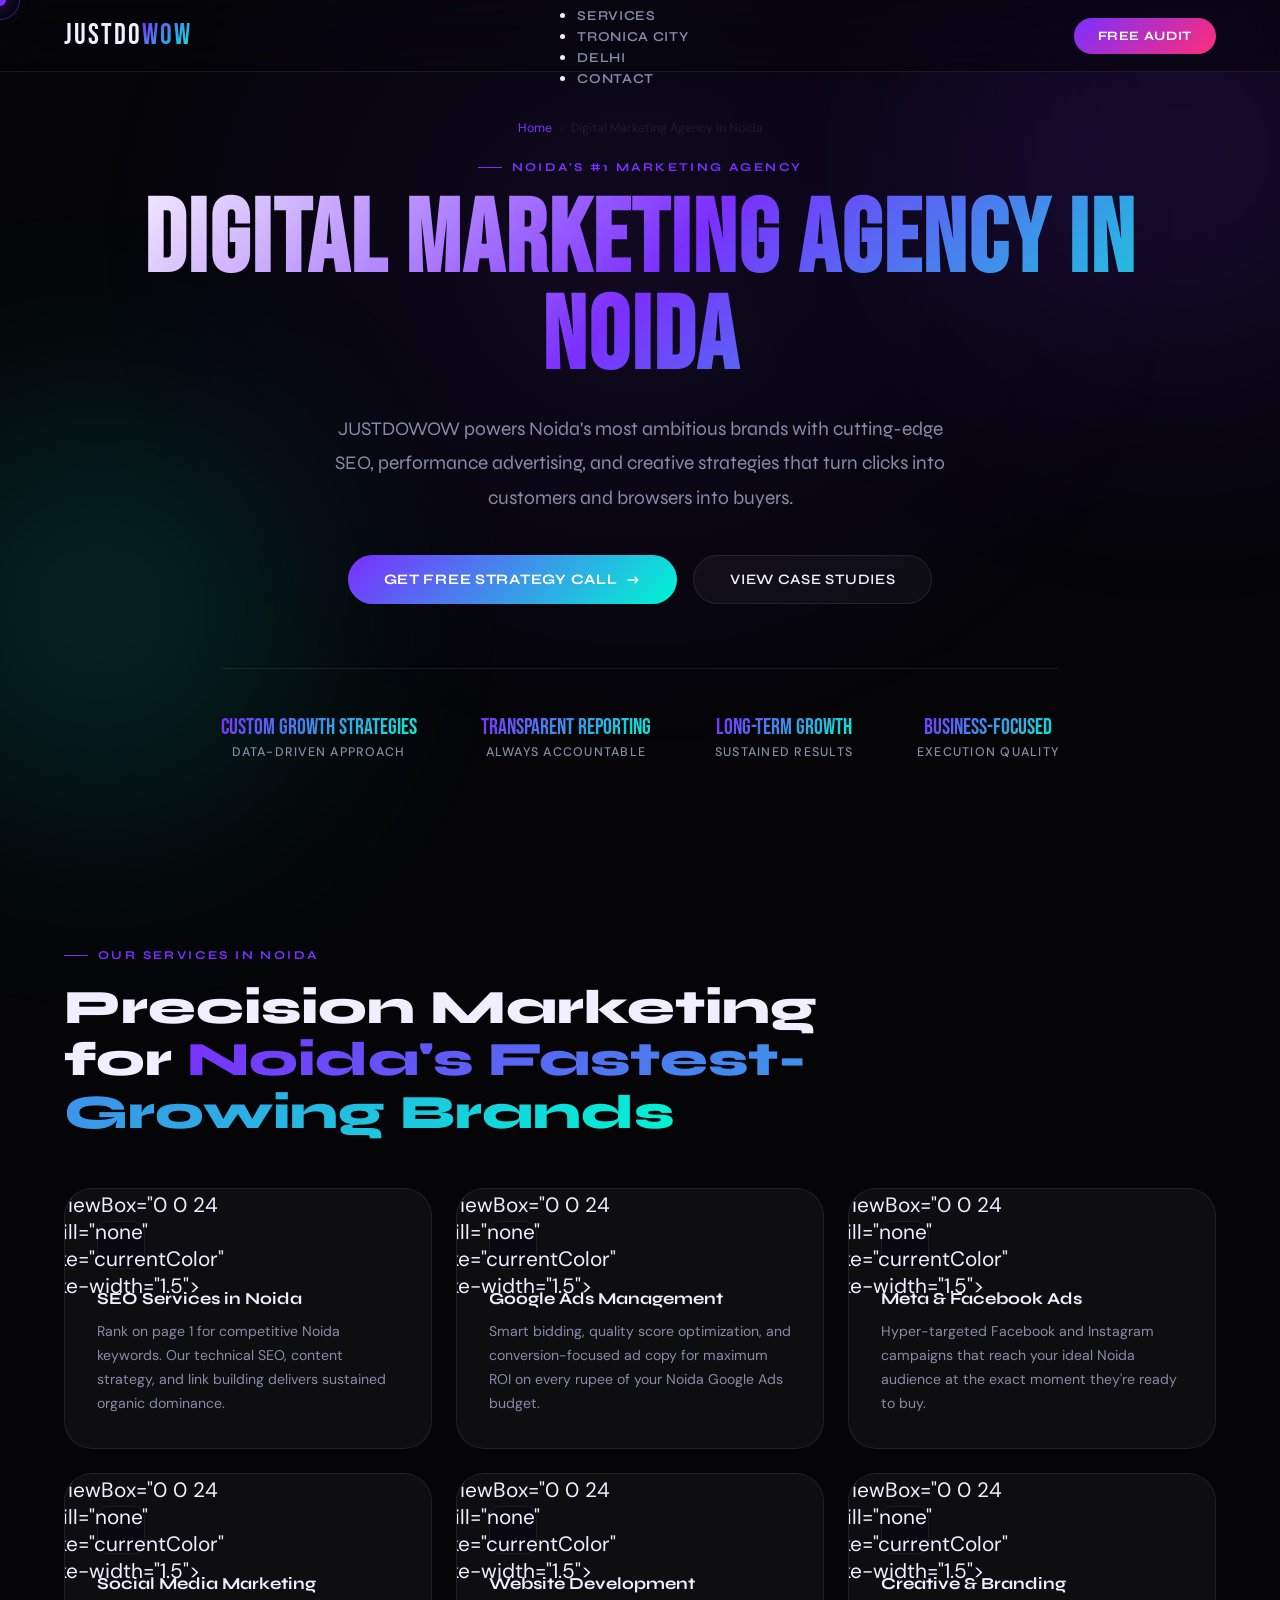
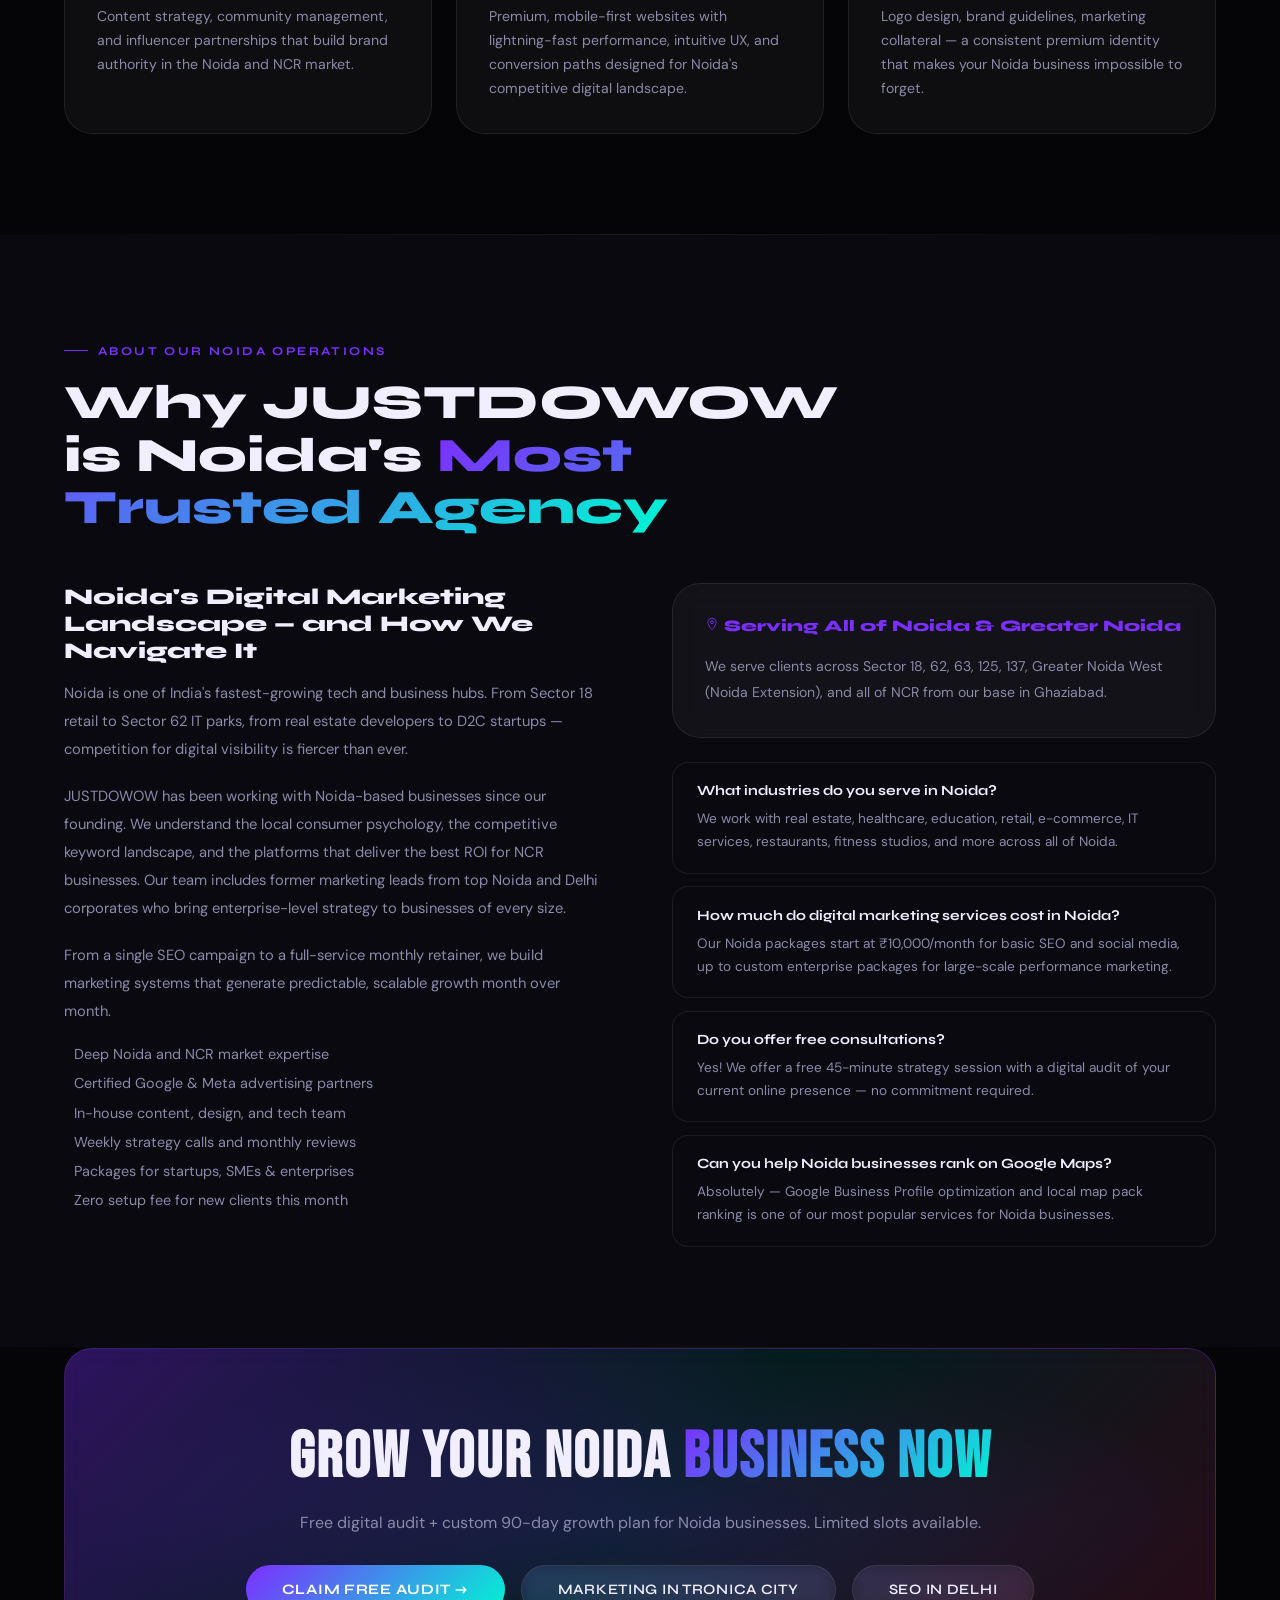
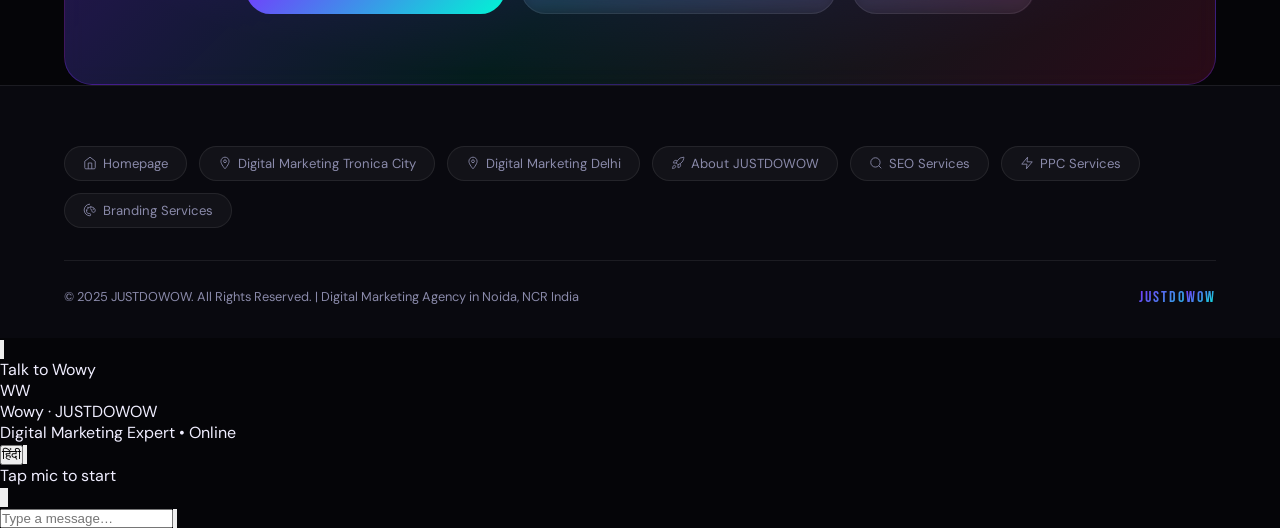
<file: digital-marketing-agency-noida.html>
<!DOCTYPE html>
<html lang="en">
<head>
<meta charset="UTF-8">
<meta name="viewport" content="width=device-width, initial-scale=1.0">
<meta name="description" content="JUSTDOWOW – Top Digital Marketing Agency in Noida. Drive massive ROI with expert SEO, Google Ads, Meta Ads, social media & web development for Noida businesses.">
<meta name="keywords" content="digital marketing agency Noida, SEO Noida, Google Ads Noida, social media marketing Noida, web design Noida, JUSTDOWOW">
<title>Digital Marketing Agency in Noida | JUSTDOWOW</title>
<link rel="canonical" href="https://justdowow.com/digital-marketing-agency-noida">
<link rel="preconnect" href="https://fonts.googleapis.com">
<link href="https://fonts.googleapis.com/css2?family=Bebas+Neue&family=Syne:wght@400;600;700;800&family=DM+Sans:ital,wght@0,300;0,400;0,500;1,300&display=swap" rel="stylesheet">
<style>
*,*::before,*::after{margin:0;padding:0;box-sizing:border-box;}
:root{--bg:#050508;--bg2:#09090f;--surface:rgba(255,255,255,0.04);--border:rgba(255,255,255,0.08);--neon:#7b2fff;--neon2:#00f5d4;--neon3:#ff2d78;--gold:#f0b429;--text:#f0eeff;--muted:#8a8aaa;--font-display:'Bebas Neue',sans-serif;--font-head:'Syne',sans-serif;--font-body:'DM Sans',sans-serif;--glow:0 0 40px rgba(123,47,255,0.3);--radius:16px;--radius-lg:28px;}
html{scroll-behavior:smooth;overflow-x:hidden;}
body{background:var(--bg);color:var(--text);font-family:var(--font-body);overflow-x:hidden;cursor:none;}
#cursor{position:fixed;width:12px;height:12px;background:var(--neon);border-radius:50%;pointer-events:none;z-index:9999;transform:translate(-50%,-50%);box-shadow:0 0 20px var(--neon),0 0 40px rgba(123,47,255,0.4);}
#cursor-ring{position:fixed;width:40px;height:40px;border:1px solid rgba(123,47,255,0.5);border-radius:50%;pointer-events:none;z-index:9998;transform:translate(-50%,-50%);transition:transform 0.15s ease-out,width 0.3s,height 0.3s;}
.bg-orb{position:fixed;border-radius:50%;filter:blur(120px);pointer-events:none;z-index:0;opacity:0.15;animation:orbFloat 12s ease-in-out infinite alternate;}
.bg-orb-1{width:500px;height:500px;background:#7b2fff;top:-100px;right:-150px;}
.bg-orb-2{width:400px;height:400px;background:#00f5d4;bottom:10%;left:-100px;animation-delay:-5s;}
@keyframes orbFloat{0%{transform:translate(0,0) scale(1);}100%{transform:translate(30px,40px) scale(1.05);}}
nav{position:fixed;top:0;left:0;right:0;z-index:1000;padding:0 5vw;display:flex;align-items:center;justify-content:space-between;height:72px;background:rgba(5,5,8,0.6);backdrop-filter:blur(24px) saturate(180%);border-bottom:1px solid var(--border);}
.nav-logo{font-family:var(--font-display);font-size:1.8rem;letter-spacing:2px;text-decoration:none;display:inline-block;}
.logo-just{color:var(--text);}

50%{background-position:100% 50%;}100%{background-position:0% 50%;}}
50%{filter:drop-shadow(0 0 20px rgba(123,47,255,0.5));}}
.nav-links{display:flex;align-items:center;gap:2rem;list-style:none;}
.nav-links a{color:var(--muted);text-decoration:none;font-family:var(--font-head);font-size:0.85rem;font-weight:600;letter-spacing:0.05em;text-transform:uppercase;transition:color 0.3s;position:relative;}
.nav-links a::after{content:'';position:absolute;bottom:-4px;left:0;width:0;height:1px;background:var(--neon);transition:width 0.3s;}
.nav-links a:hover{color:var(--neon);}
.nav-links a:hover::after{width:100%;}
.btn-nav{display:inline-flex;align-items:center;gap:8px;padding:10px 24px;border-radius:100px;background:linear-gradient(135deg,var(--neon),var(--neon3));color:#fff;font-family:var(--font-head);font-size:0.8rem;font-weight:700;text-decoration:none;letter-spacing:0.05em;transition:transform 0.2s,box-shadow 0.2s;text-transform:uppercase;}
.btn-nav:hover{transform:translateY(-2px);box-shadow:0 8px 32px rgba(123,47,255,0.5);}
.hamburger{display:none;flex-direction:column;gap:5px;cursor:pointer;}
.hamburger span{display:block;width:26px;height:2px;background:var(--text);transition:all 0.3s;border-radius:2px;}
.mobile-menu{display:none;position:fixed;inset:0;background:rgba(5,5,8,0.98);backdrop-filter:blur(30px);z-index:1050;flex-direction:column;align-items:center;justify-content:center;gap:2rem;}
.mobile-menu.open{display:flex;}
.mobile-menu a{color:var(--text);text-decoration:none;font-family:var(--font-head);font-size:1.6rem;font-weight:700;transition:color 0.2s;}
.mobile-menu a:hover{color:var(--neon);}
.lp-hero{position:relative;z-index:2;min-height:90vh;display:flex;flex-direction:column;align-items:center;justify-content:center;text-align:center;padding:120px 5vw 80px;overflow:hidden;}
.lp-hero::before{content:'';position:absolute;inset:0;background:radial-gradient(ellipse at 50% 30%,rgba(123,47,255,0.1),transparent 60%);}
.breadcrumb{display:flex;align-items:center;gap:8px;font-size:0.78rem;color:var(--muted);margin-bottom:1.5rem;flex-wrap:wrap;justify-content:center;}
.breadcrumb a{color:var(--neon);text-decoration:none;}
.breadcrumb span{color:var(--border);}
.eyebrow{display:inline-flex;align-items:center;gap:10px;font-family:var(--font-head);font-size:0.75rem;font-weight:700;letter-spacing:0.2em;text-transform:uppercase;color:var(--neon);margin-bottom:1.2rem;}
.eyebrow::before{content:'';display:block;width:24px;height:1px;background:var(--neon);}
.lp-hero h1{font-family:var(--font-display);font-size:clamp(2.5rem,8vw,7rem);line-height:0.95;letter-spacing:2px;background:linear-gradient(135deg,#fff 0%,var(--neon) 50%,var(--neon2) 100%);-webkit-background-clip:text;-webkit-text-fill-color:transparent;margin-bottom:1.5rem;animation:fadeUp 0.8s ease both;}
.lp-hero p{font-family:var(--font-head);font-size:clamp(0.9rem,2.5vw,1.2rem);color:var(--muted);max-width:640px;line-height:1.8;margin-bottom:2.5rem;animation:fadeUp 0.8s 0.2s ease both;}
.hero-ctas{display:flex;flex-wrap:wrap;gap:1rem;justify-content:center;animation:fadeUp 0.8s 0.4s ease both;}
.btn-primary{display:inline-flex;align-items:center;gap:10px;padding:16px 36px;border-radius:100px;background:linear-gradient(135deg,var(--neon),var(--neon2));color:#fff;font-family:var(--font-head);font-size:0.9rem;font-weight:700;text-decoration:none;letter-spacing:0.05em;text-transform:uppercase;border:none;cursor:pointer;transition:transform 0.25s,box-shadow 0.25s;position:relative;overflow:hidden;}
.btn-primary::before{content:'';position:absolute;inset:0;background:linear-gradient(135deg,var(--neon2),var(--neon3));opacity:0;transition:opacity 0.3s;}
.btn-primary:hover{transform:translateY(-3px);box-shadow:0 16px 48px rgba(123,47,255,0.4);}
.btn-primary:hover::before{opacity:1;}
.btn-primary span{position:relative;z-index:1;}
.btn-ghost{display:inline-flex;align-items:center;gap:10px;padding:15px 36px;border-radius:100px;border:1px solid var(--border);background:var(--surface);color:var(--text);font-family:var(--font-head);font-size:0.9rem;font-weight:600;text-decoration:none;letter-spacing:0.05em;text-transform:uppercase;transition:border-color 0.3s,color 0.3s,box-shadow 0.3s;backdrop-filter:blur(8px);}
.btn-ghost:hover{border-color:var(--neon);color:var(--neon);box-shadow:var(--glow);}
.lp-stats{display:flex;flex-wrap:wrap;gap:2rem 4rem;justify-content:center;margin-top:4rem;padding-top:3rem;border-top:1px solid var(--border);}
.stat{text-align:center;}
.stat-num{font-family:var(--font-display);font-size:2.5rem;background:linear-gradient(135deg,var(--neon),var(--neon2));-webkit-background-clip:text;-webkit-text-fill-color:transparent;line-height:1;}
.stat-label{font-size:0.78rem;color:var(--muted);font-weight:500;letter-spacing:0.1em;text-transform:uppercase;margin-top:4px;}
section{position:relative;z-index:2;}
.section-pad{padding:100px 5vw;}
.section-title{font-family:var(--font-head);font-size:clamp(1.8rem,4vw,3rem);font-weight:800;line-height:1.1;max-width:800px;}
.gradient-text{background:linear-gradient(135deg,var(--neon),var(--neon2));-webkit-background-clip:text;-webkit-text-fill-color:transparent;}
.divider{width:100%;height:1px;background:linear-gradient(90deg,transparent,var(--border),transparent);}
.reveal{opacity:0;transform:translateY(40px);transition:opacity 0.7s ease,transform 0.7s ease;}
.reveal.visible{opacity:1;transform:translateY(0);}
.services-grid{display:grid;grid-template-columns:repeat(auto-fit,minmax(280px,1fr));gap:1.5rem;margin-top:3rem;}
.service-card{background:var(--surface);border:1px solid var(--border);border-radius:var(--radius-lg);padding:2rem;position:relative;overflow:hidden;transition:border-color 0.3s,transform 0.3s,box-shadow 0.3s;}
.service-card::before{content:'';position:absolute;inset:0;background:radial-gradient(ellipse at 0% 0%,rgba(123,47,255,0.08),transparent 60%);opacity:0;transition:opacity 0.4s;}
.service-card:hover{border-color:rgba(123,47,255,0.35);transform:translateY(-4px);box-shadow:var(--glow);}
.service-card:hover::before{opacity:1;}
.service-icon{width:48px;height:48px;border-radius:12px;background:var(--bg2);border:1px solid var(--border);display:flex;align-items:center;justify-content:center;font-size:1.3rem;margin-bottom:1.2rem;transition:border-color 0.3s,box-shadow 0.3s;}
.service-card:hover .service-icon{border-color:rgba(123,47,255,0.4);box-shadow:0 0 20px rgba(123,47,255,0.2);}
.service-card h3{font-family:var(--font-head);font-size:1.05rem;font-weight:700;margin-bottom:0.7rem;}
.service-card p{color:var(--muted);font-size:0.88rem;line-height:1.7;}
.seo-content{background:var(--bg2);}
.seo-grid{display:grid;grid-template-columns:1fr 1fr;gap:4rem;align-items:start;margin-top:3rem;}
.seo-text h3{font-family:var(--font-head);font-size:1.4rem;font-weight:800;margin-bottom:1rem;}
.seo-text p{color:var(--muted);line-height:1.9;font-size:0.92rem;margin-bottom:1.2rem;}
.seo-text ul{list-style:none;display:flex;flex-direction:column;gap:0.7rem;margin-top:1rem;}
.seo-text ul li{display:flex;align-items:center;gap:10px;color:var(--muted);font-size:0.9rem;}
.seo-text ul li::before{content:'';color:var(--neon);font-weight:700;flex-shrink:0;}
.seo-box{background:var(--surface);border:1px solid var(--border);border-radius:var(--radius-lg);padding:2rem;backdrop-filter:blur(12px);}
.seo-box h4{font-family:var(--font-head);font-weight:800;font-size:1rem;margin-bottom:1.2rem;color:var(--neon);}
.faq{display:flex;flex-direction:column;gap:0.8rem;}
.faq-item{background:var(--bg2);border:1px solid var(--border);border-radius:var(--radius);padding:1.2rem 1.5rem;transition:border-color 0.3s;}
.faq-item:hover{border-color:rgba(123,47,255,0.3);}
.faq-q{font-family:var(--font-head);font-weight:700;font-size:0.88rem;margin-bottom:0.5rem;}
.faq-a{color:var(--muted);font-size:0.85rem;line-height:1.7;}
.cta-banner{margin:0 5vw;border-radius:var(--radius-lg);background:linear-gradient(135deg,rgba(123,47,255,0.35) 0%,rgba(0,245,212,0.1) 50%,rgba(255,45,120,0.15) 100%);border:1px solid rgba(123,47,255,0.3);padding:70px;text-align:center;position:relative;overflow:hidden;backdrop-filter:blur(12px);}
.cta-banner::before{content:'';position:absolute;inset:0;background:radial-gradient(ellipse at 50% 50%,rgba(123,47,255,0.15),transparent 70%);}
.cta-banner h2{font-family:var(--font-display);font-size:clamp(2rem,5vw,4rem);letter-spacing:2px;position:relative;z-index:1;}
.cta-banner p{color:var(--muted);font-size:1rem;margin:1rem 0 2rem;position:relative;z-index:1;}
.cta-buttons{display:flex;flex-wrap:wrap;gap:1rem;justify-content:center;position:relative;z-index:1;}
footer{position:relative;z-index:2;background:var(--bg2);border-top:1px solid var(--border);padding:60px 5vw 30px;}
.footer-bottom{display:flex;justify-content:space-between;align-items:center;flex-wrap:wrap;gap:1rem;border-top:1px solid var(--border);padding-top:1.5rem;margin-top:2rem;}
.footer-bottom p{font-size:0.8rem;color:var(--muted);}
.footer-mini{display:flex;flex-wrap:wrap;gap:0.75rem;margin-bottom:2rem;}
.footer-mini a{display:inline-flex;align-items:center;gap:6px;padding:8px 18px;border-radius:100px;border:1px solid var(--border);background:var(--surface);color:var(--muted);text-decoration:none;font-size:0.82rem;transition:all 0.3s;}
.footer-mini a:hover{border-color:var(--neon);color:var(--neon);box-shadow:0 0 20px rgba(123,47,255,0.2);}
.nav-logo-f{font-family:var(--font-display);font-size:1.2rem;letter-spacing:2px;background:linear-gradient(135deg,var(--neon),var(--neon2));-webkit-background-clip:text;-webkit-text-fill-color:transparent;text-decoration:none;display:block;}
@keyframes fadeUp{from{opacity:0;transform:translateY(30px);}to{opacity:1;transform:translateY(0);}}
@media(max-width:768px){.nav-links,.btn-nav{display:none;}.hamburger{display:flex;}.seo-grid{grid-template-columns:1fr;}.cta-banner{padding:40px 24px;margin:0 4vw;}}

/* ── WOW flip + shimmer + float + glow ── */
.logo-wow {
  display: inline-block;
  background: linear-gradient(135deg, var(--neon), var(--neon2), var(--neon3));
  -webkit-background-clip: text; -webkit-text-fill-color: transparent;
  background-size: 200% 200%;
  animation: wowShimmer 3s ease-in-out infinite,
             wowGlow    2.5s ease-in-out infinite,
             wowFloat   4s ease-in-out infinite,
             wowFlip    6s ease-in-out infinite;
  transform-style: preserve-3d;
}
@keyframes wowShimmer {
  0%   { background-position: 0%   50%; }
  50%  { background-position: 100% 50%; }
  100% { background-position: 0%   50%; }
}
@keyframes wowGlow {
  0%,100% { filter: drop-shadow(0 0 8px rgba(0,245,212,.5))
                    drop-shadow(0 0 16px rgba(0,245,212,.3)); }
  50%     { filter: drop-shadow(0 0 20px rgba(123,47,255,.7))
                    drop-shadow(0 0 40px rgba(123,47,255,.4)); }
}
@keyframes wowFloat {
  0%,100% { transform: translateY(0px);  }
  50%     { transform: translateY(-3px); }
}
@keyframes wowFlip {
  0%,70%  { transform: translateY(0px)  rotateY(0deg);   }
  80%     { transform: translateY(-2px) rotateY(180deg); }
  90%     { transform: translateY(-2px) rotateY(360deg); }
  100%    { transform: translateY(0px)  rotateY(360deg); }
}


/* ── link-icon helper ── */
.link-icon { display:inline-flex; align-items:center; flex-shrink:0; width:14px; height:14px; }
.link-icon svg { width:100%; height:100%; stroke:currentColor; fill:none; stroke-width:1.5; }
.icon-neon svg { stroke:var(--neon); }

</style>
</head>
<body>
<div id="cursor"></div>
<div id="cursor-ring"></div>
<div class="bg-orb bg-orb-1"></div>
<div class="bg-orb bg-orb-2"></div>

<nav>
  <a href="index.html" class="nav-logo"><span class="logo-just">JUSTDO</span><span class="logo-wow">WOW</span></a>
  <ul class="nav-links">
    <li><a href="index.html">Home</a></li>
    <li><a href="index.html#services">Services</a></li>
    <li><a href="digital-marketing-agency-tronica-city.html">Tronica City</a></li>
    <li><a href="digital-marketing-agency-delhi.html">Delhi</a></li>
    <li><a href="index.html#contact">Contact</a></li>
  </ul>
  <a href="index.html#contact" class="btn-nav">Free Audit</a>
  <div class="hamburger" id="hamburger"><span></span><span></span><span></span></div>
</nav>
<div class="mobile-menu" id="mobileMenu">
  <a href="#" onclick="closeMobile()"></a>
  <a href="index.html" onclick="closeMobile()">Home</a>
  <a href="index.html#services" onclick="closeMobile()">Services</a>
  <a href="digital-marketing-agency-tronica-city.html" onclick="closeMobile()">Tronica City</a>
  <a href="digital-marketing-agency-delhi.html" onclick="closeMobile()">Delhi</a>
  <a href="index.html#contact" onclick="closeMobile()">Contact</a>
</div>

<section class="lp-hero">
  <div class="breadcrumb"><a href="index.html">Home</a><span>›</span><span>Digital Marketing Agency in Noida</span></div>
  <div class="eyebrow">Noida's #1 Marketing Agency</div>
  <h1>DIGITAL MARKETING AGENCY IN NOIDA</h1>
  <p>JUSTDOWOW powers Noida's most ambitious brands with cutting-edge SEO, performance advertising, and creative strategies that turn clicks into customers and browsers into buyers.</p>
  <div class="hero-ctas">
    <a href="index.html#contact" class="btn-primary"><span>Get Free Strategy Call</span><span>→</span></a>
    <a href="index.html#portfolio" class="btn-ghost">View Case Studies</a>
  </div>
  <div class="lp-stats">
    <div class="stat"><div class="stat-num" style="font-size:1.4rem;letter-spacing:0">Custom Growth Strategies</div><div class="stat-label">Data-Driven Approach</div></div>
    <div class="stat"><div class="stat-num" style="font-size:1.4rem;letter-spacing:0">Transparent Reporting</div><div class="stat-label">Always Accountable</div></div>
    <div class="stat"><div class="stat-num" style="font-size:1.4rem;letter-spacing:0">Long-Term Growth</div><div class="stat-label">Sustained Results</div></div>
    <div class="stat"><div class="stat-num" style="font-size:1.4rem;letter-spacing:0">Business-Focused</div><div class="stat-label">Execution Quality</div></div>
  </div>
</section>

<section class="section-pad" id="services">
  <div class="eyebrow">Our Services in Noida</div>
  <h2 class="section-title reveal">Precision Marketing for <span class="gradient-text">Noida's Fastest-Growing Brands</span></h2>
  <div class="services-grid reveal">
    <div class="service-card"><div class="service-icon">svg viewBox="0 0 24 24" fill="none" stroke="currentColor" stroke-width="1.5"><circle cx="11" cy="11" r="8"/><path d="m21 21-4.35-4.35"/></svg></div><h3>SEO Services in Noida</h3><p>Rank on page 1 for competitive Noida keywords. Our technical SEO, content strategy, and link building delivers sustained organic dominance.</p></div>
    <div class="service-card"><div class="service-icon">svg viewBox="0 0 24 24" fill="none" stroke="currentColor" stroke-width="1.5"><polyline points="13 2 3 14 12 14 11 22 21 10 12 10 13 2"/></svg></div><h3>Google Ads Management</h3><p>Smart bidding, quality score optimization, and conversion-focused ad copy for maximum ROI on every rupee of your Noida Google Ads budget.</p></div>
    <div class="service-card"><div class="service-icon">svg viewBox="0 0 24 24" fill="none" stroke="currentColor" stroke-width="1.5"><path d="M4 19.5A2.5 2.5 0 0 1 6.5 17H20"/><path d="M6.5 2H20v20H6.5A2.5 2.5 0 0 1 4 19.5v-15A2.5 2.5 0 0 1 6.5 2z"/></svg></div><h3>Meta & Facebook Ads</h3><p>Hyper-targeted Facebook and Instagram campaigns that reach your ideal Noida audience at the exact moment they're ready to buy.</p></div>
    <div class="service-card"><div class="service-icon">svg viewBox="0 0 24 24" fill="none" stroke="currentColor" stroke-width="1.5"><rect x="5" y="2" width="14" height="20" rx="2"/><line x1="12" y1="18" x2="12.01" y2="18"/></svg></div><h3>Social Media Marketing</h3><p>Content strategy, community management, and influencer partnerships that build brand authority in the Noida and NCR market.</p></div>
    <div class="service-card"><div class="service-icon">svg viewBox="0 0 24 24" fill="none" stroke="currentColor" stroke-width="1.5"><rect x="2" y="3" width="20" height="14" rx="2"/><line x1="8" y1="21" x2="16" y2="21"/><line x1="12" y1="17" x2="12" y2="21"/></svg></div><h3>Website Development</h3><p>Premium, mobile-first websites with lightning-fast performance, intuitive UX, and conversion paths designed for Noida's competitive digital landscape.</p></div>
    <div class="service-card"><div class="service-icon">svg viewBox="0 0 24 24" fill="none" stroke="currentColor" stroke-width="1.5"><circle cx="13.5" cy="6.5" r=".5"/><circle cx="17.5" cy="10.5" r=".5"/><circle cx="8.5" cy="7.5" r=".5"/><circle cx="6.5" cy="12.5" r=".5"/><path d="M12 2C6.48 2 2 6.48 2 12s4.48 10 10 10c.55 0 1-.45 1-1v-1.5c0-.83-.67-1.5-1.5-1.5H10c-2.21 0-4-1.79-4-4 0-3.86 3.59-7 8-7 3.86 0 7 2.69 7 6 0 1.66-1.34 3-3 3s-3-1.34-3-3c0-1.66-1.34-3-3-3"/></svg></div><h3>Creative & Branding</h3><p>Logo design, brand guidelines, marketing collateral — a consistent premium identity that makes your Noida business impossible to forget.</p></div>
  </div>
</section>

<div class="divider"></div>

<section class="section-pad seo-content">
  <div class="eyebrow">About Our Noida Operations</div>
  <h2 class="section-title reveal">Why JUSTDOWOW is Noida's <span class="gradient-text">Most Trusted Agency</span></h2>
  <div class="seo-grid reveal">
    <div class="seo-text">
      <h3>Noida's Digital Marketing Landscape — and How We Navigate It</h3>
      <p>Noida is one of India's fastest-growing tech and business hubs. From Sector 18 retail to Sector 62 IT parks, from real estate developers to D2C startups — competition for digital visibility is fiercer than ever.</p>
      <p>JUSTDOWOW has been working with Noida-based businesses since our founding. We understand the local consumer psychology, the competitive keyword landscape, and the platforms that deliver the best ROI for NCR businesses. Our team includes former marketing leads from top Noida and Delhi corporates who bring enterprise-level strategy to businesses of every size.</p>
      <p>From a single SEO campaign to a full-service monthly retainer, we build marketing systems that generate predictable, scalable growth month over month.</p>
      <ul>
        <li>Deep Noida and NCR market expertise</li>
        <li>Certified Google & Meta advertising partners</li>
        <li>In-house content, design, and tech team</li>
        <li>Weekly strategy calls and monthly reviews</li>
        <li>Packages for startups, SMEs & enterprises</li>
        <li>Zero setup fee for new clients this month</li>
      </ul>
    </div>
    <div>
      <div class="seo-box" style="margin-bottom:1.5rem;">
        <h4><span class="link-icon icon-neon"><svg viewBox="0 0 24 24" fill="none" stroke="currentColor" stroke-width="1.5"><path d="M12 2C8.13 2 5 5.13 5 9c0 5.25 7 13 7 13s7-7.75 7-13c0-3.87-3.13-7-7-7zm0 9.5c-1.38 0-2.5-1.12-2.5-2.5s1.12-2.5 2.5-2.5 2.5 1.12 2.5 2.5-1.12 2.5-2.5 2.5z"/></svg></span> Serving All of Noida & Greater Noida</h4>
        <p style="color:var(--muted);font-size:0.88rem;line-height:1.8;">We serve clients across Sector 18, 62, 63, 125, 137, Greater Noida West (Noida Extension), and all of NCR from our base in Ghaziabad.</p>
      </div>
      <div class="faq">
        <div class="faq-item"><div class="faq-q">What industries do you serve in Noida?</div><div class="faq-a">We work with real estate, healthcare, education, retail, e-commerce, IT services, restaurants, fitness studios, and more across all of Noida.</div></div>
        <div class="faq-item"><div class="faq-q">How much do digital marketing services cost in Noida?</div><div class="faq-a">Our Noida packages start at ₹10,000/month for basic SEO and social media, up to custom enterprise packages for large-scale performance marketing.</div></div>
        <div class="faq-item"><div class="faq-q">Do you offer free consultations?</div><div class="faq-a">Yes! We offer a free 45-minute strategy session with a digital audit of your current online presence — no commitment required.</div></div>
        <div class="faq-item"><div class="faq-q">Can you help Noida businesses rank on Google Maps?</div><div class="faq-a">Absolutely — Google Business Profile optimization and local map pack ranking is one of our most popular services for Noida businesses.</div></div>
      </div>
    </div>
  </div>
</section>

<div class="divider"></div>

<div class="cta-banner reveal" style="margin-bottom:0;">
  <h2>GROW YOUR NOIDA <span style="background:linear-gradient(135deg,var(--neon),var(--neon2));-webkit-background-clip:text;-webkit-text-fill-color:transparent">BUSINESS NOW</span></h2>
  <p>Free digital audit + custom 90-day growth plan for Noida businesses. Limited slots available.</p>
  <div class="cta-buttons">
    <a href="index.html#contact" class="btn-primary"><span>Claim Free Audit →</span></a>
    <a href="digital-marketing-agency-tronica-city.html" class="btn-ghost">Marketing in Tronica City</a>
    <a href="digital-marketing-agency-delhi.html" class="btn-ghost">SEO in Delhi</a>
  </div>
</div>

<footer>
  <div class="footer-mini">
    <a href="index.html"><span class="link-icon"><svg viewBox="0 0 24 24" fill="none" stroke="currentColor" stroke-width="1.5"><path d="M3 9l9-7 9 7v11a2 2 0 0 1-2 2H5a2 2 0 0 1-2-2z"/><polyline points="9 22 9 12 15 12 15 22"/></svg></span> Homepage</a>
    <a href="digital-marketing-agency-tronica-city.html"><span class="link-icon"><svg viewBox="0 0 24 24" fill="none" stroke="currentColor" stroke-width="1.5"><path d="M12 2C8.13 2 5 5.13 5 9c0 5.25 7 13 7 13s7-7.75 7-13c0-3.87-3.13-7-7-7zm0 9.5c-1.38 0-2.5-1.12-2.5-2.5s1.12-2.5 2.5-2.5 2.5 1.12 2.5 2.5-1.12 2.5-2.5 2.5z"/></svg></span> Digital Marketing Tronica City</a>
    <a href="digital-marketing-agency-delhi.html"><span class="link-icon"><svg viewBox="0 0 24 24" fill="none" stroke="currentColor" stroke-width="1.5"><path d="M12 2C8.13 2 5 5.13 5 9c0 5.25 7 13 7 13s7-7.75 7-13c0-3.87-3.13-7-7-7zm0 9.5c-1.38 0-2.5-1.12-2.5-2.5s1.12-2.5 2.5-2.5 2.5 1.12 2.5 2.5-1.12 2.5-2.5 2.5z"/></svg></span> Digital Marketing Delhi</a>
    <a href="justdowow.html"><span class="link-icon"><svg viewBox="0 0 24 24" fill="none" stroke="currentColor" stroke-width="1.5"><path d="M4.5 16.5c-1.5 1.26-2 5-2 5s3.74-.5 5-2c.71-.84.7-2.13-.09-2.91a2.18 2.18 0 0 0-2.91-.09z"/><path d="m12 15-3-3a22 22 0 0 1 2-3.95A12.88 12.88 0 0 1 22 2c0 2.72-.78 7.5-6 11a22.35 22.35 0 0 1-4 2z"/><path d="M9 12H4s.55-3.03 2-4c1.62-1.08 5 0 5 0"/><path d="M12 15v5s3.03-.55 4-2c1.08-1.62 0-5 0-5"/></svg></span> About JUSTDOWOW</a>
    <a href="index.html#services"><span class="link-icon"><svg viewBox="0 0 24 24" fill="none" stroke="currentColor" stroke-width="1.5"><circle cx="11" cy="11" r="8"/><path d="m21 21-4.35-4.35"/></svg></span> SEO Services</a>
    <a href="index.html#services"><span class="link-icon"><svg viewBox="0 0 24 24" fill="none" stroke="currentColor" stroke-width="1.5"><polyline points="13 2 3 14 12 14 11 22 21 10 12 10 13 2"/></svg></span> PPC Services</a>
    <a href="index.html#services"><span class="link-icon"><svg viewBox="0 0 24 24" fill="none" stroke="currentColor" stroke-width="1.5"><circle cx="13.5" cy="6.5" r=".5"/><circle cx="17.5" cy="10.5" r=".5"/><circle cx="8.5" cy="7.5" r=".5"/><circle cx="6.5" cy="12.5" r=".5"/><path d="M12 2C6.48 2 2 6.48 2 12s4.48 10 10 10c.55 0 1-.45 1-1v-1.5c0-.83-.67-1.5-1.5-1.5H10c-2.21 0-4-1.79-4-4 0-3.86 3.59-7 8-7 3.86 0 7 2.69 7 6 0 1.66-1.34 3-3 3s-3-1.34-3-3c0-1.66-1.34-3-3-3"/></svg></span> Branding Services</a>
  </div>
  <div class="footer-bottom">
    <p>© 2025 JUSTDOWOW. All Rights Reserved. | Digital Marketing Agency in Noida, NCR India</p>
    <a href="index.html" class="nav-logo-f"><span class="logo-just" style="font-size:1rem;">JUSTDO</span><span class="logo-wow" style="font-size:1rem;">WOW</span></a>
  </div>
</footer>

<script>
const cursor=document.getElementById('cursor');const ring=document.getElementById('cursor-ring');let mx=0,my=0,rx=0,ry=0;
document.addEventListener('mousemove',e=>{mx=e.clientX;my=e.clientY;cursor.style.left=mx+'px';cursor.style.top=my+'px';});
(function animRing(){rx+=(mx-rx)*0.12;ry+=(my-ry)*0.12;ring.style.left=rx+'px';ring.style.top=ry+'px';requestAnimationFrame(animRing);})();
document.querySelectorAll('a,button').forEach(el=>{el.addEventListener('mouseenter',()=>{cursor.style.width='22px';cursor.style.height='22px';});el.addEventListener('mouseleave',()=>{cursor.style.width='12px';cursor.style.height='12px';});});
const ham=document.getElementById('hamburger');const mob=document.getElementById('mobileMenu');ham.addEventListener('click',()=>mob.classList.toggle('open'));
function closeMobile(){mob.classList.remove('open');}
const obs=new IntersectionObserver(entries=>{entries.forEach(e=>{if(e.isIntersecting){e.target.classList.add('visible');obs.unobserve(e.target);}});},{threshold:0.1});
document.querySelectorAll('.reveal').forEach(el=>obs.observe(el));
</script>

  <!-- ===== JUSTDOWOW VOICE ASSISTANT ===== -->
  <link rel="stylesheet" href="voice-assistant.css">
  <script src="voice-assistant.js" defer></script>
  <!-- ======================================= -->

</body>
</html>
</file>
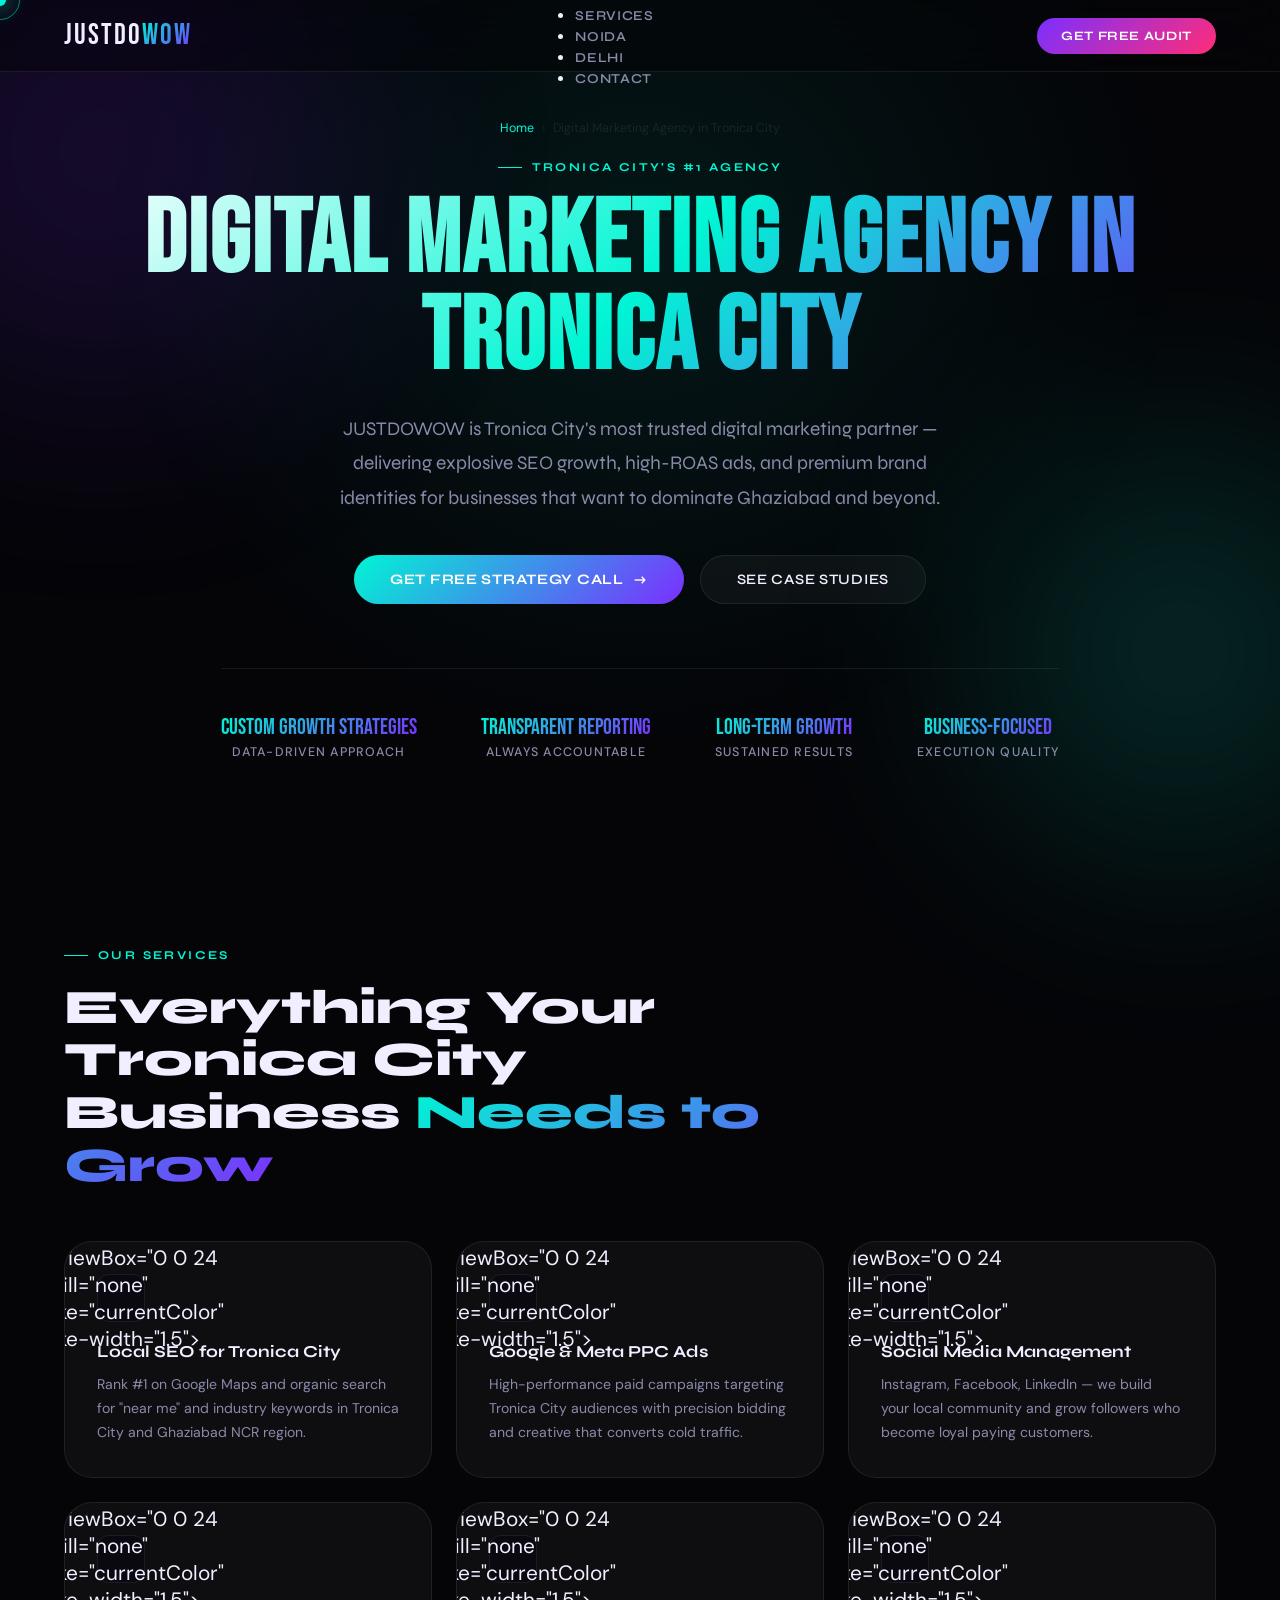
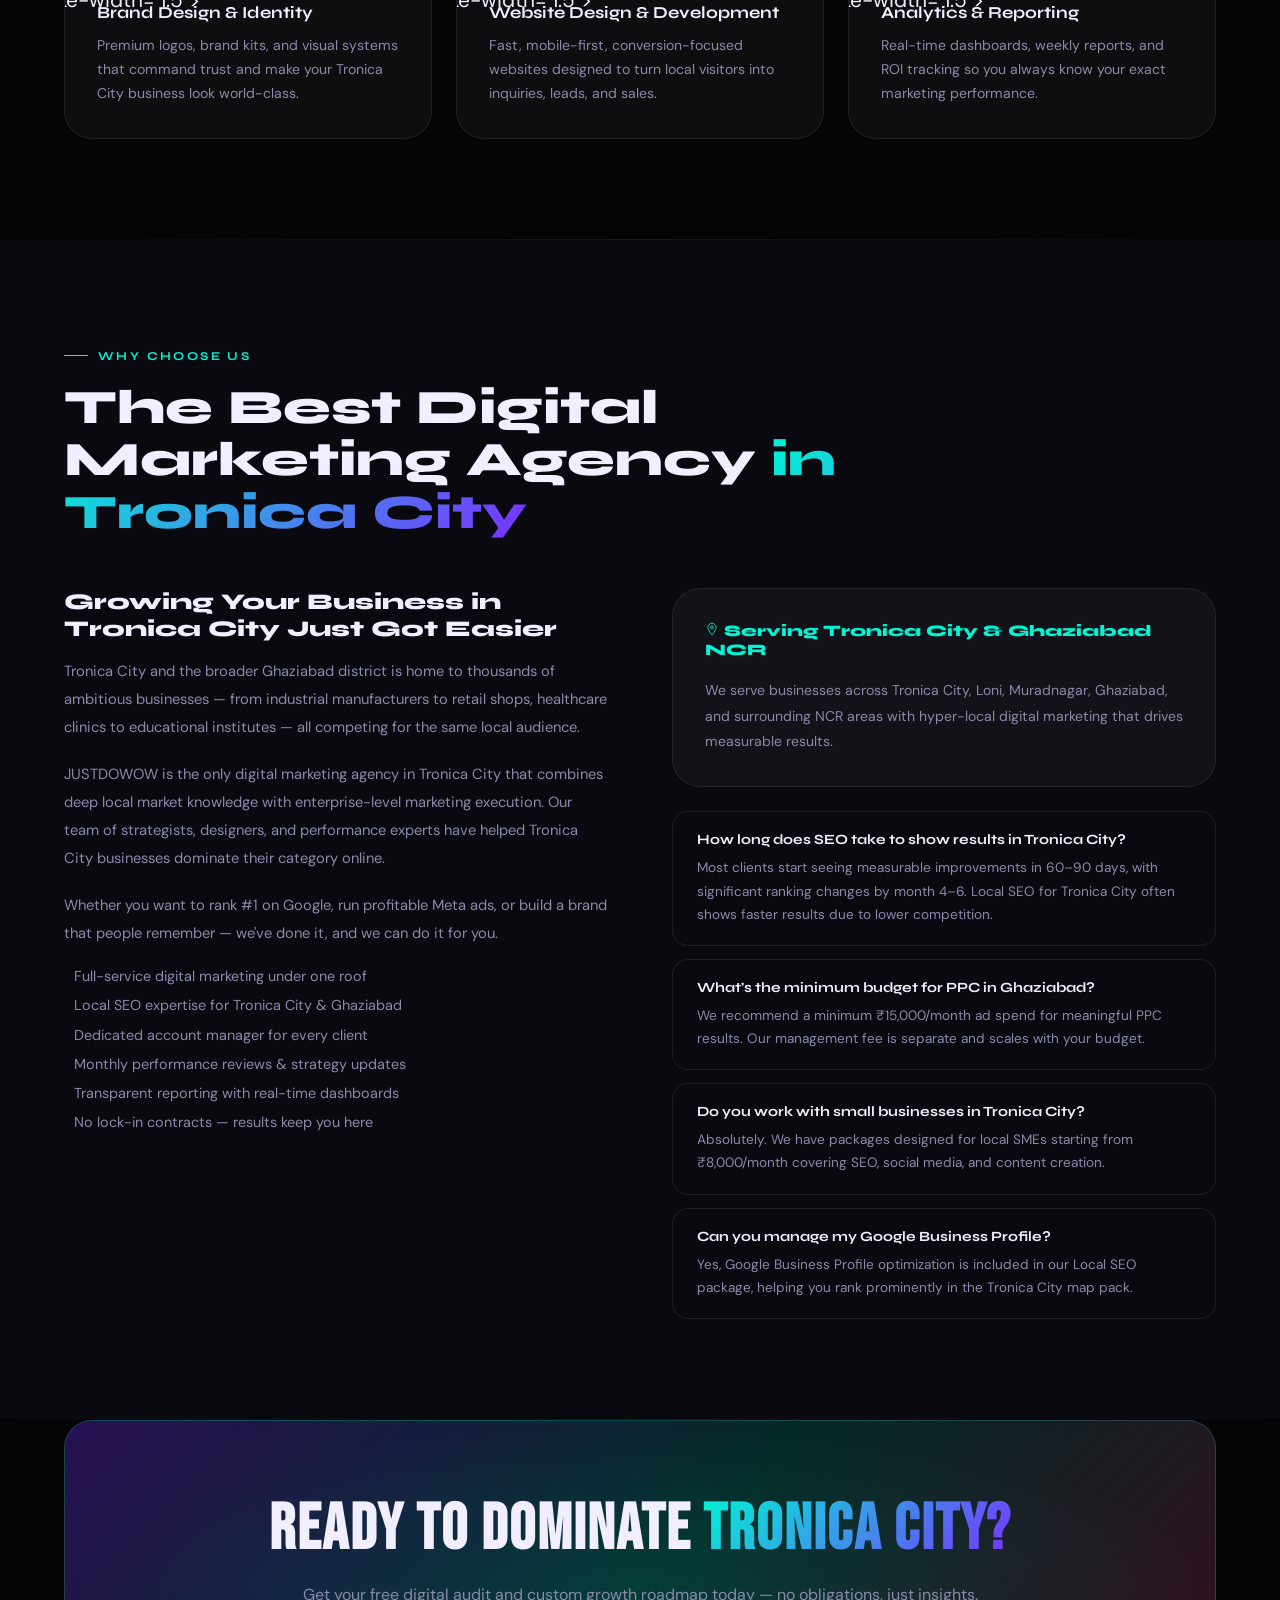
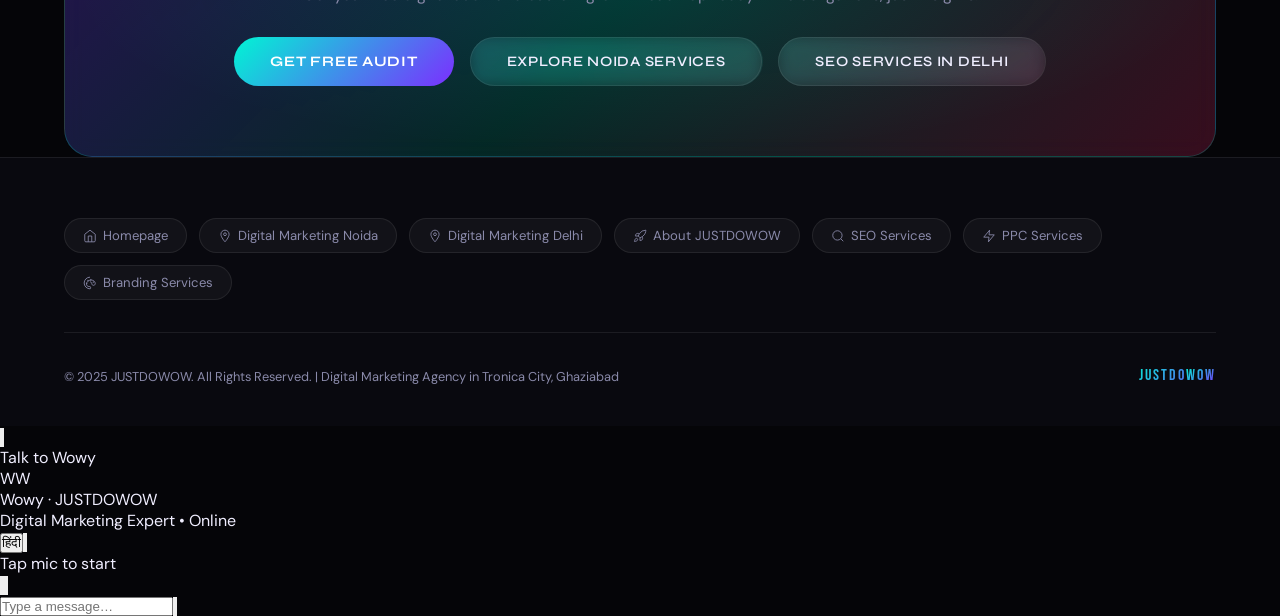
<file: digital-marketing-agency-tronica-city.html>
<!DOCTYPE html>
<html lang="en">
<head>
<meta charset="UTF-8">
<meta name="viewport" content="width=device-width, initial-scale=1.0">
<meta name="description" content="JUSTDOWOW – #1 Digital Marketing Agency in Tronica City, Ghaziabad. Expert SEO, PPC, Social Media & Brand building for local and national businesses.">
<meta name="keywords" content="digital marketing agency Tronica City, SEO Tronica City, PPC Ghaziabad, social media marketing Tronica City, JUSTDOWOW">
<title>Digital Marketing Agency in Tronica City | JUSTDOWOW</title>
<link rel="canonical" href="https://justdowow.com/digital-marketing-agency-tronica-city">
<link rel="preconnect" href="https://fonts.googleapis.com">
<link href="https://fonts.googleapis.com/css2?family=Bebas+Neue&family=Syne:wght@400;600;700;800&family=DM+Sans:ital,wght@0,300;0,400;0,500;1,300&display=swap" rel="stylesheet">
<style>
*,*::before,*::after{margin:0;padding:0;box-sizing:border-box;}
:root{
  --bg:#050508;--bg2:#09090f;--surface:rgba(255,255,255,0.04);--border:rgba(255,255,255,0.08);
  --neon:#00f5d4;--neon2:#7b2fff;--neon3:#ff2d78;--gold:#f0b429;
  --text:#f0eeff;--muted:#8a8aaa;
  --font-display:'Bebas Neue',sans-serif;--font-head:'Syne',sans-serif;--font-body:'DM Sans',sans-serif;
  --glow:0 0 40px rgba(0,245,212,0.25);--radius:16px;--radius-lg:28px;
}
html{scroll-behavior:smooth;overflow-x:hidden;}
body{background:var(--bg);color:var(--text);font-family:var(--font-body);overflow-x:hidden;cursor:none;}
#cursor{position:fixed;width:12px;height:12px;background:var(--neon);border-radius:50%;pointer-events:none;z-index:9999;transform:translate(-50%,-50%);transition:transform 0.1s,width 0.3s,height 0.3s;box-shadow:0 0 20px var(--neon),0 0 40px rgba(0,245,212,0.4);}
#cursor-ring{position:fixed;width:40px;height:40px;border:1px solid rgba(0,245,212,0.5);border-radius:50%;pointer-events:none;z-index:9998;transform:translate(-50%,-50%);transition:transform 0.15s ease-out,width 0.3s,height 0.3s;}
.bg-orb{position:fixed;border-radius:50%;filter:blur(120px);pointer-events:none;z-index:0;opacity:0.15;animation:orbFloat 12s ease-in-out infinite alternate;}
.bg-orb-1{width:500px;height:500px;background:var(--neon2);top:-100px;left:-150px;}
.bg-orb-2{width:400px;height:400px;background:var(--neon);top:50%;right:-100px;animation-delay:-5s;}
@keyframes orbFloat{0%{transform:translate(0,0) scale(1);}100%{transform:translate(30px,40px) scale(1.05);}}
nav{position:fixed;top:0;left:0;right:0;z-index:1000;padding:0 5vw;display:flex;align-items:center;justify-content:space-between;height:72px;background:rgba(5,5,8,0.6);backdrop-filter:blur(24px) saturate(180%);border-bottom:1px solid var(--border);}
.nav-logo{font-family:var(--font-display);font-size:1.8rem;letter-spacing:2px;text-decoration:none;display:inline-block;}
.logo-just{color:var(--text);}

50%{background-position:100% 50%;}100%{background-position:0% 50%;}}
50%{filter:drop-shadow(0 0 20px rgba(123,47,255,0.5));}}
.nav-links{display:flex;align-items:center;gap:2rem;list-style:none;}
.nav-links a{color:var(--muted);text-decoration:none;font-family:var(--font-head);font-size:0.85rem;font-weight:600;letter-spacing:0.05em;text-transform:uppercase;transition:color 0.3s;position:relative;}
.nav-links a::after{content:'';position:absolute;bottom:-4px;left:0;width:0;height:1px;background:var(--neon);transition:width 0.3s;}
.nav-links a:hover{color:var(--neon);}
.nav-links a:hover::after{width:100%;}
.btn-nav{display:inline-flex;align-items:center;gap:8px;padding:10px 24px;border-radius:100px;background:linear-gradient(135deg,var(--neon2),var(--neon3));color:#fff;font-family:var(--font-head);font-size:0.8rem;font-weight:700;text-decoration:none;letter-spacing:0.05em;transition:transform 0.2s,box-shadow 0.2s;text-transform:uppercase;}
.btn-nav:hover{transform:translateY(-2px);box-shadow:0 8px 32px rgba(123,47,255,0.5);}
.hamburger{display:none;flex-direction:column;gap:5px;cursor:pointer;}
.hamburger span{display:block;width:26px;height:2px;background:var(--text);transition:all 0.3s;border-radius:2px;}
.mobile-menu{display:none;position:fixed;inset:0;background:rgba(5,5,8,0.98);backdrop-filter:blur(30px);z-index:1050;flex-direction:column;align-items:center;justify-content:center;gap:2rem;}
.mobile-menu.open{display:flex;}
.mobile-menu a{color:var(--text);text-decoration:none;font-family:var(--font-head);font-size:1.6rem;font-weight:700;transition:color 0.2s;}
.mobile-menu a:hover{color:var(--neon);}

/* HERO */
.lp-hero{position:relative;z-index:2;min-height:90vh;display:flex;flex-direction:column;align-items:center;justify-content:center;text-align:center;padding:120px 5vw 80px;overflow:hidden;}
.lp-hero::before{content:'';position:absolute;inset:0;background:radial-gradient(ellipse at 50% 30%,rgba(0,245,212,0.08),transparent 60%);}
.breadcrumb{display:flex;align-items:center;gap:8px;font-size:0.78rem;color:var(--muted);margin-bottom:1.5rem;flex-wrap:wrap;justify-content:center;}
.breadcrumb a{color:var(--neon);text-decoration:none;}
.breadcrumb span{color:var(--border);}
.eyebrow{display:inline-flex;align-items:center;gap:10px;font-family:var(--font-head);font-size:0.75rem;font-weight:700;letter-spacing:0.2em;text-transform:uppercase;color:var(--neon);margin-bottom:1.2rem;}
.eyebrow::before{content:'';display:block;width:24px;height:1px;background:var(--neon);}
.lp-hero h1{font-family:var(--font-display);font-size:clamp(2.5rem,8vw,7rem);line-height:0.95;letter-spacing:2px;background:linear-gradient(135deg,#fff 0%,var(--neon) 50%,var(--neon2) 100%);-webkit-background-clip:text;-webkit-text-fill-color:transparent;margin-bottom:1.5rem;animation:fadeUp 0.8s ease both;}
.lp-hero p{font-family:var(--font-head);font-size:clamp(0.9rem,2.5vw,1.2rem);color:var(--muted);max-width:640px;line-height:1.8;margin-bottom:2.5rem;animation:fadeUp 0.8s 0.2s ease both;}
.hero-ctas{display:flex;flex-wrap:wrap;gap:1rem;justify-content:center;animation:fadeUp 0.8s 0.4s ease both;}
.btn-primary{display:inline-flex;align-items:center;gap:10px;padding:16px 36px;border-radius:100px;background:linear-gradient(135deg,var(--neon),var(--neon2));color:#fff;font-family:var(--font-head);font-size:0.9rem;font-weight:700;text-decoration:none;letter-spacing:0.05em;text-transform:uppercase;border:none;cursor:pointer;transition:transform 0.25s,box-shadow 0.25s;position:relative;overflow:hidden;}
.btn-primary::before{content:'';position:absolute;inset:0;background:linear-gradient(135deg,var(--neon2),var(--neon3));opacity:0;transition:opacity 0.3s;}
.btn-primary:hover{transform:translateY(-3px);box-shadow:0 16px 48px rgba(0,245,212,0.35);}
.btn-primary:hover::before{opacity:1;}
.btn-primary span{position:relative;z-index:1;}
.btn-ghost{display:inline-flex;align-items:center;gap:10px;padding:15px 36px;border-radius:100px;border:1px solid var(--border);background:var(--surface);color:var(--text);font-family:var(--font-head);font-size:0.9rem;font-weight:600;text-decoration:none;letter-spacing:0.05em;text-transform:uppercase;transition:border-color 0.3s,color 0.3s,box-shadow 0.3s;backdrop-filter:blur(8px);}
.btn-ghost:hover{border-color:var(--neon);color:var(--neon);box-shadow:var(--glow);}
.lp-stats{display:flex;flex-wrap:wrap;gap:2rem 4rem;justify-content:center;margin-top:4rem;padding-top:3rem;border-top:1px solid var(--border);}
.stat{text-align:center;}
.stat-num{font-family:var(--font-display);font-size:2.5rem;background:linear-gradient(135deg,var(--neon),var(--neon2));-webkit-background-clip:text;-webkit-text-fill-color:transparent;line-height:1;}
.stat-label{font-size:0.78rem;color:var(--muted);font-weight:500;letter-spacing:0.1em;text-transform:uppercase;margin-top:4px;}

/* SECTIONS */
section{position:relative;z-index:2;}
.section-pad{padding:100px 5vw;}
.section-pad-sm{padding:60px 5vw;}
.section-title{font-family:var(--font-head);font-size:clamp(1.8rem,4vw,3rem);font-weight:800;line-height:1.1;max-width:800px;}
.gradient-text{background:linear-gradient(135deg,var(--neon),var(--neon2));-webkit-background-clip:text;-webkit-text-fill-color:transparent;}
.divider{width:100%;height:1px;background:linear-gradient(90deg,transparent,var(--border),transparent);}
.reveal{opacity:0;transform:translateY(40px);transition:opacity 0.7s ease,transform 0.7s ease;}
.reveal.visible{opacity:1;transform:translateY(0);}

/* SERVICES GRID */
.services-grid{display:grid;grid-template-columns:repeat(auto-fit,minmax(280px,1fr));gap:1.5rem;margin-top:3rem;}
.service-card{background:var(--surface);border:1px solid var(--border);border-radius:var(--radius-lg);padding:2rem;position:relative;overflow:hidden;transition:border-color 0.3s,transform 0.3s,box-shadow 0.3s;}
.service-card::before{content:'';position:absolute;inset:0;background:radial-gradient(ellipse at 0% 0%,rgba(0,245,212,0.07),transparent 60%);opacity:0;transition:opacity 0.4s;}
.service-card:hover{border-color:rgba(0,245,212,0.3);transform:translateY(-4px);box-shadow:var(--glow);}
.service-card:hover::before{opacity:1;}
.service-icon{width:48px;height:48px;border-radius:12px;background:var(--bg2);border:1px solid var(--border);display:flex;align-items:center;justify-content:center;font-size:1.3rem;margin-bottom:1.2rem;transition:border-color 0.3s,box-shadow 0.3s;}
.service-card:hover .service-icon{border-color:rgba(0,245,212,0.4);box-shadow:0 0 20px rgba(0,245,212,0.2);}
.service-card h3{font-family:var(--font-head);font-size:1.05rem;font-weight:700;margin-bottom:0.7rem;}
.service-card p{color:var(--muted);font-size:0.88rem;line-height:1.7;}

/* SEO CONTENT */
.seo-content{background:var(--bg2);}
.seo-grid{display:grid;grid-template-columns:1fr 1fr;gap:4rem;align-items:start;margin-top:3rem;}
.seo-text h3{font-family:var(--font-head);font-size:1.4rem;font-weight:800;margin-bottom:1rem;}
.seo-text p{color:var(--muted);line-height:1.9;font-size:0.92rem;margin-bottom:1.2rem;}
.seo-text ul{list-style:none;display:flex;flex-direction:column;gap:0.7rem;margin-top:1rem;}
.seo-text ul li{display:flex;align-items:center;gap:10px;color:var(--muted);font-size:0.9rem;}
.seo-text ul li::before{content:'';color:var(--neon);font-weight:700;flex-shrink:0;}
.seo-box{background:var(--surface);border:1px solid var(--border);border-radius:var(--radius-lg);padding:2rem;backdrop-filter:blur(12px);}
.seo-box h4{font-family:var(--font-head);font-weight:800;font-size:1rem;margin-bottom:1.2rem;color:var(--neon);}
.faq{display:flex;flex-direction:column;gap:0.8rem;}
.faq-item{background:var(--bg2);border:1px solid var(--border);border-radius:var(--radius);padding:1.2rem 1.5rem;transition:border-color 0.3s;}
.faq-item:hover{border-color:rgba(0,245,212,0.25);}
.faq-q{font-family:var(--font-head);font-weight:700;font-size:0.88rem;margin-bottom:0.5rem;}
.faq-a{color:var(--muted);font-size:0.85rem;line-height:1.7;}

/* CTA */
.cta-banner{margin:0 5vw;border-radius:var(--radius-lg);background:linear-gradient(135deg,rgba(123,47,255,0.3) 0%,rgba(0,245,212,0.15) 50%,rgba(255,45,120,0.2) 100%);border:1px solid rgba(0,245,212,0.2);padding:70px;text-align:center;position:relative;overflow:hidden;backdrop-filter:blur(12px);}
.cta-banner::before{content:'';position:absolute;inset:0;background:radial-gradient(ellipse at 50% 50%,rgba(0,245,212,0.1),transparent 70%);}
.cta-banner h2{font-family:var(--font-display);font-size:clamp(2rem,5vw,4rem);letter-spacing:2px;position:relative;z-index:1;}
.cta-banner p{color:var(--muted);font-size:1rem;margin:1rem 0 2rem;position:relative;z-index:1;}
.cta-buttons{display:flex;flex-wrap:wrap;gap:1rem;justify-content:center;position:relative;z-index:1;}

/* FOOTER */
footer{position:relative;z-index:2;background:var(--bg2);border-top:1px solid var(--border);padding:60px 5vw 30px;}
.footer-bottom{display:flex;justify-content:space-between;align-items:center;flex-wrap:wrap;gap:1rem;border-top:1px solid var(--border);padding-top:1.5rem;margin-top:2rem;}
.footer-bottom p{font-size:0.8rem;color:var(--muted);}
.footer-mini{display:flex;flex-wrap:wrap;gap:0.75rem;margin-bottom:2rem;}
.footer-mini a{display:inline-flex;align-items:center;gap:6px;padding:8px 18px;border-radius:100px;border:1px solid var(--border);background:var(--surface);color:var(--muted);text-decoration:none;font-size:0.82rem;transition:all 0.3s;}
.footer-mini a:hover{border-color:var(--neon);color:var(--neon);box-shadow:0 0 20px rgba(0,245,212,0.15);}
.nav-logo-f{font-family:var(--font-display);font-size:1.6rem;letter-spacing:2px;background:linear-gradient(135deg,var(--neon),var(--neon2));-webkit-background-clip:text;-webkit-text-fill-color:transparent;text-decoration:none;display:block;margin-bottom:0.5rem;}

@keyframes fadeUp{from{opacity:0;transform:translateY(30px);}to{opacity:1;transform:translateY(0);}}
@media(max-width:768px){.nav-links,.btn-nav{display:none;}.hamburger{display:flex;}.seo-grid{grid-template-columns:1fr;}.cta-banner{padding:40px 24px;margin:0 4vw;}.lp-stats{gap:1.5rem 2rem;}}

/* ── WOW flip + shimmer + float + glow ── */
.logo-wow {
  display: inline-block;
  background: linear-gradient(135deg, var(--neon), var(--neon2), var(--neon3));
  -webkit-background-clip: text; -webkit-text-fill-color: transparent;
  background-size: 200% 200%;
  animation: wowShimmer 3s ease-in-out infinite,
             wowGlow    2.5s ease-in-out infinite,
             wowFloat   4s ease-in-out infinite,
             wowFlip    6s ease-in-out infinite;
  transform-style: preserve-3d;
}
@keyframes wowShimmer {
  0%   { background-position: 0%   50%; }
  50%  { background-position: 100% 50%; }
  100% { background-position: 0%   50%; }
}
@keyframes wowGlow {
  0%,100% { filter: drop-shadow(0 0 8px rgba(0,245,212,.5))
                    drop-shadow(0 0 16px rgba(0,245,212,.3)); }
  50%     { filter: drop-shadow(0 0 20px rgba(123,47,255,.7))
                    drop-shadow(0 0 40px rgba(123,47,255,.4)); }
}
@keyframes wowFloat {
  0%,100% { transform: translateY(0px);  }
  50%     { transform: translateY(-3px); }
}
@keyframes wowFlip {
  0%,70%  { transform: translateY(0px)  rotateY(0deg);   }
  80%     { transform: translateY(-2px) rotateY(180deg); }
  90%     { transform: translateY(-2px) rotateY(360deg); }
  100%    { transform: translateY(0px)  rotateY(360deg); }
}


/* ── link-icon helper ── */
.link-icon { display:inline-flex; align-items:center; flex-shrink:0; width:14px; height:14px; }
.link-icon svg { width:100%; height:100%; stroke:currentColor; fill:none; stroke-width:1.5; }
.icon-neon svg { stroke:var(--neon); }

</style>
</head>
<body>
<div id="cursor"></div>
<div id="cursor-ring"></div>
<div class="bg-orb bg-orb-1"></div>
<div class="bg-orb bg-orb-2"></div>

<nav>
  <a href="index.html" class="nav-logo"><span class="logo-just">JUSTDO</span><span class="logo-wow">WOW</span></a>
  <ul class="nav-links">
    <li><a href="index.html">Home</a></li>
    <li><a href="index.html#services">Services</a></li>
    <li><a href="digital-marketing-agency-noida.html">Noida</a></li>
    <li><a href="digital-marketing-agency-delhi.html">Delhi</a></li>
    <li><a href="index.html#contact">Contact</a></li>
  </ul>
  <a href="index.html#contact" class="btn-nav">Get Free Audit</a>
  <div class="hamburger" id="hamburger"><span></span><span></span><span></span></div>
</nav>
<div class="mobile-menu" id="mobileMenu">
  <a href="#" onclick="closeMobile()"></a>
  <a href="index.html" onclick="closeMobile()">Home</a>
  <a href="index.html#services" onclick="closeMobile()">Services</a>
  <a href="digital-marketing-agency-noida.html" onclick="closeMobile()">Noida</a>
  <a href="digital-marketing-agency-delhi.html" onclick="closeMobile()">Delhi</a>
  <a href="index.html#contact" onclick="closeMobile()">Contact</a>
</div>

<!-- HERO -->
<section class="lp-hero">
  <div class="breadcrumb"><a href="index.html">Home</a><span>›</span><span>Digital Marketing Agency in Tronica City</span></div>
  <div class="eyebrow">Tronica City's #1 Agency</div>
  <h1>DIGITAL MARKETING AGENCY IN TRONICA CITY</h1>
  <p>JUSTDOWOW is Tronica City's most trusted digital marketing partner — delivering explosive SEO growth, high-ROAS ads, and premium brand identities for businesses that want to dominate Ghaziabad and beyond.</p>
  <div class="hero-ctas">
    <a href="index.html#contact" class="btn-primary"><span>Get Free Strategy Call</span><span>→</span></a>
    <a href="index.html#portfolio" class="btn-ghost">See Case Studies</a>
  </div>
  <div class="lp-stats">
    <div class="stat"><div class="stat-num" style="font-size:1.4rem;letter-spacing:0">Custom Growth Strategies</div><div class="stat-label">Data-Driven Approach</div></div>
    <div class="stat"><div class="stat-num" style="font-size:1.4rem;letter-spacing:0">Transparent Reporting</div><div class="stat-label">Always Accountable</div></div>
    <div class="stat"><div class="stat-num" style="font-size:1.4rem;letter-spacing:0">Long-Term Growth</div><div class="stat-label">Sustained Results</div></div>
    <div class="stat"><div class="stat-num" style="font-size:1.4rem;letter-spacing:0">Business-Focused</div><div class="stat-label">Execution Quality</div></div>
  </div>
</section>

<!-- SERVICES -->
<section class="section-pad" id="services">
  <div class="eyebrow">Our Services</div>
  <h2 class="section-title reveal">Everything Your Tronica City Business <span class="gradient-text">Needs to Grow</span></h2>
  <div class="services-grid reveal">
    <div class="service-card">
      <div class="service-icon">svg viewBox="0 0 24 24" fill="none" stroke="currentColor" stroke-width="1.5"><circle cx="11" cy="11" r="8"/><path d="m21 21-4.35-4.35"/></svg></div>
      <h3>Local SEO for Tronica City</h3>
      <p>Rank #1 on Google Maps and organic search for "near me" and industry keywords in Tronica City and Ghaziabad NCR region.</p>
    </div>
    <div class="service-card">
      <div class="service-icon">svg viewBox="0 0 24 24" fill="none" stroke="currentColor" stroke-width="1.5"><polyline points="13 2 3 14 12 14 11 22 21 10 12 10 13 2"/></svg></div>
      <h3>Google & Meta PPC Ads</h3>
      <p>High-performance paid campaigns targeting Tronica City audiences with precision bidding and creative that converts cold traffic.</p>
    </div>
    <div class="service-card">
      <div class="service-icon">svg viewBox="0 0 24 24" fill="none" stroke="currentColor" stroke-width="1.5"><rect x="5" y="2" width="14" height="20" rx="2"/><line x1="12" y1="18" x2="12.01" y2="18"/></svg></div>
      <h3>Social Media Management</h3>
      <p>Instagram, Facebook, LinkedIn — we build your local community and grow followers who become loyal paying customers.</p>
    </div>
    <div class="service-card">
      <div class="service-icon">svg viewBox="0 0 24 24" fill="none" stroke="currentColor" stroke-width="1.5"><circle cx="13.5" cy="6.5" r=".5"/><circle cx="17.5" cy="10.5" r=".5"/><circle cx="8.5" cy="7.5" r=".5"/><circle cx="6.5" cy="12.5" r=".5"/><path d="M12 2C6.48 2 2 6.48 2 12s4.48 10 10 10c.55 0 1-.45 1-1v-1.5c0-.83-.67-1.5-1.5-1.5H10c-2.21 0-4-1.79-4-4 0-3.86 3.59-7 8-7 3.86 0 7 2.69 7 6 0 1.66-1.34 3-3 3s-3-1.34-3-3c0-1.66-1.34-3-3-3"/></svg></div>
      <h3>Brand Design & Identity</h3>
      <p>Premium logos, brand kits, and visual systems that command trust and make your Tronica City business look world-class.</p>
    </div>
    <div class="service-card">
      <div class="service-icon">svg viewBox="0 0 24 24" fill="none" stroke="currentColor" stroke-width="1.5"><rect x="2" y="3" width="20" height="14" rx="2"/><line x1="8" y1="21" x2="16" y2="21"/><line x1="12" y1="17" x2="12" y2="21"/></svg></div>
      <h3>Website Design & Development</h3>
      <p>Fast, mobile-first, conversion-focused websites designed to turn local visitors into inquiries, leads, and sales.</p>
    </div>
    <div class="service-card">
      <div class="service-icon">svg viewBox="0 0 24 24" fill="none" stroke="currentColor" stroke-width="1.5"><line x1="18" y1="20" x2="18" y2="10"/><line x1="12" y1="20" x2="12" y2="4"/><line x1="6" y1="20" x2="6" y2="14"/></svg></div>
      <h3>Analytics & Reporting</h3>
      <p>Real-time dashboards, weekly reports, and ROI tracking so you always know your exact marketing performance.</p>
    </div>
  </div>
</section>

<div class="divider"></div>

<!-- SEO CONTENT -->
<section class="section-pad seo-content" id="about">
  <div class="eyebrow">Why Choose Us</div>
  <h2 class="section-title reveal">The Best Digital Marketing Agency <span class="gradient-text">in Tronica City</span></h2>
  <div class="seo-grid reveal">
    <div class="seo-text">
      <h3>Growing Your Business in Tronica City Just Got Easier</h3>
      <p>Tronica City and the broader Ghaziabad district is home to thousands of ambitious businesses — from industrial manufacturers to retail shops, healthcare clinics to educational institutes — all competing for the same local audience.</p>
      <p>JUSTDOWOW is the only digital marketing agency in Tronica City that combines deep local market knowledge with enterprise-level marketing execution. Our team of strategists, designers, and performance experts have helped Tronica City businesses dominate their category online.</p>
      <p>Whether you want to rank #1 on Google, run profitable Meta ads, or build a brand that people remember — we've done it, and we can do it for you.</p>
      <ul>
        <li>Full-service digital marketing under one roof</li>
        <li>Local SEO expertise for Tronica City & Ghaziabad</li>
        <li>Dedicated account manager for every client</li>
        <li>Monthly performance reviews & strategy updates</li>
        <li>Transparent reporting with real-time dashboards</li>
        <li>No lock-in contracts — results keep you here</li>
      </ul>
    </div>
    <div>
      <div class="seo-box" style="margin-bottom:1.5rem;">
        <h4><span class="link-icon icon-neon"><svg viewBox="0 0 24 24" fill="none" stroke="currentColor" stroke-width="1.5"><path d="M12 2C8.13 2 5 5.13 5 9c0 5.25 7 13 7 13s7-7.75 7-13c0-3.87-3.13-7-7-7zm0 9.5c-1.38 0-2.5-1.12-2.5-2.5s1.12-2.5 2.5-2.5 2.5 1.12 2.5 2.5-1.12 2.5-2.5 2.5z"/></svg></span> Serving Tronica City & Ghaziabad NCR</h4>
        <p style="color:var(--muted);font-size:0.88rem;line-height:1.8;">We serve businesses across Tronica City, Loni, Muradnagar, Ghaziabad, and surrounding NCR areas with hyper-local digital marketing that drives measurable results.</p>
      </div>
      <div class="faq">
        <div class="faq-item">
          <div class="faq-q">How long does SEO take to show results in Tronica City?</div>
          <div class="faq-a">Most clients start seeing measurable improvements in 60–90 days, with significant ranking changes by month 4–6. Local SEO for Tronica City often shows faster results due to lower competition.</div>
        </div>
        <div class="faq-item">
          <div class="faq-q">What's the minimum budget for PPC in Ghaziabad?</div>
          <div class="faq-a">We recommend a minimum ₹15,000/month ad spend for meaningful PPC results. Our management fee is separate and scales with your budget.</div>
        </div>
        <div class="faq-item">
          <div class="faq-q">Do you work with small businesses in Tronica City?</div>
          <div class="faq-a">Absolutely. We have packages designed for local SMEs starting from ₹8,000/month covering SEO, social media, and content creation.</div>
        </div>
        <div class="faq-item">
          <div class="faq-q">Can you manage my Google Business Profile?</div>
          <div class="faq-a">Yes, Google Business Profile optimization is included in our Local SEO package, helping you rank prominently in the Tronica City map pack.</div>
        </div>
      </div>
    </div>
  </div>
</section>

<div class="divider"></div>

<!-- CTA -->
<div class="cta-banner reveal" style="margin-bottom:0;">
  <h2>READY TO DOMINATE <span style="background:linear-gradient(135deg,var(--neon),var(--neon2));-webkit-background-clip:text;-webkit-text-fill-color:transparent">TRONICA CITY?</span></h2>
  <p>Get your free digital audit and custom growth roadmap today — no obligations, just insights.</p>
  <div class="cta-buttons">
    <a href="index.html#contact" class="btn-primary"><span>Get Free Audit</span></a>
    <a href="digital-marketing-agency-noida.html" class="btn-ghost">Explore Noida Services</a>
    <a href="digital-marketing-agency-delhi.html" class="btn-ghost">SEO Services in Delhi</a>
  </div>
</div>

<!-- FOOTER -->
<footer>
  <div class="footer-mini">
    <a href="index.html"><span class="link-icon"><svg viewBox="0 0 24 24" fill="none" stroke="currentColor" stroke-width="1.5"><path d="M3 9l9-7 9 7v11a2 2 0 0 1-2 2H5a2 2 0 0 1-2-2z"/><polyline points="9 22 9 12 15 12 15 22"/></svg></span> Homepage</a>
    <a href="digital-marketing-agency-noida.html"><span class="link-icon"><svg viewBox="0 0 24 24" fill="none" stroke="currentColor" stroke-width="1.5"><path d="M12 2C8.13 2 5 5.13 5 9c0 5.25 7 13 7 13s7-7.75 7-13c0-3.87-3.13-7-7-7zm0 9.5c-1.38 0-2.5-1.12-2.5-2.5s1.12-2.5 2.5-2.5 2.5 1.12 2.5 2.5-1.12 2.5-2.5 2.5z"/></svg></span> Digital Marketing Noida</a>
    <a href="digital-marketing-agency-delhi.html"><span class="link-icon"><svg viewBox="0 0 24 24" fill="none" stroke="currentColor" stroke-width="1.5"><path d="M12 2C8.13 2 5 5.13 5 9c0 5.25 7 13 7 13s7-7.75 7-13c0-3.87-3.13-7-7-7zm0 9.5c-1.38 0-2.5-1.12-2.5-2.5s1.12-2.5 2.5-2.5 2.5 1.12 2.5 2.5-1.12 2.5-2.5 2.5z"/></svg></span> Digital Marketing Delhi</a>
    <a href="justdowow.html"><span class="link-icon"><svg viewBox="0 0 24 24" fill="none" stroke="currentColor" stroke-width="1.5"><path d="M4.5 16.5c-1.5 1.26-2 5-2 5s3.74-.5 5-2c.71-.84.7-2.13-.09-2.91a2.18 2.18 0 0 0-2.91-.09z"/><path d="m12 15-3-3a22 22 0 0 1 2-3.95A12.88 12.88 0 0 1 22 2c0 2.72-.78 7.5-6 11a22.35 22.35 0 0 1-4 2z"/><path d="M9 12H4s.55-3.03 2-4c1.62-1.08 5 0 5 0"/><path d="M12 15v5s3.03-.55 4-2c1.08-1.62 0-5 0-5"/></svg></span> About JUSTDOWOW</a>
    <a href="index.html#services"><span class="link-icon"><svg viewBox="0 0 24 24" fill="none" stroke="currentColor" stroke-width="1.5"><circle cx="11" cy="11" r="8"/><path d="m21 21-4.35-4.35"/></svg></span> SEO Services</a>
    <a href="index.html#services"><span class="link-icon"><svg viewBox="0 0 24 24" fill="none" stroke="currentColor" stroke-width="1.5"><polyline points="13 2 3 14 12 14 11 22 21 10 12 10 13 2"/></svg></span> PPC Services</a>
    <a href="index.html#services"><span class="link-icon"><svg viewBox="0 0 24 24" fill="none" stroke="currentColor" stroke-width="1.5"><circle cx="13.5" cy="6.5" r=".5"/><circle cx="17.5" cy="10.5" r=".5"/><circle cx="8.5" cy="7.5" r=".5"/><circle cx="6.5" cy="12.5" r=".5"/><path d="M12 2C6.48 2 2 6.48 2 12s4.48 10 10 10c.55 0 1-.45 1-1v-1.5c0-.83-.67-1.5-1.5-1.5H10c-2.21 0-4-1.79-4-4 0-3.86 3.59-7 8-7 3.86 0 7 2.69 7 6 0 1.66-1.34 3-3 3s-3-1.34-3-3c0-1.66-1.34-3-3-3"/></svg></span> Branding Services</a>
  </div>
  <div class="footer-bottom">
    <p>© 2025 JUSTDOWOW. All Rights Reserved. | Digital Marketing Agency in Tronica City, Ghaziabad</p>
    <a href="index.html" class="nav-logo-f"><span class="logo-just" style="font-size:1rem;">JUSTDO</span><span class="logo-wow" style="font-size:1rem;">WOW</span></a>
  </div>
</footer>

<script>
const cursor=document.getElementById('cursor');const ring=document.getElementById('cursor-ring');let mx=0,my=0,rx=0,ry=0;
document.addEventListener('mousemove',e=>{mx=e.clientX;my=e.clientY;cursor.style.left=mx+'px';cursor.style.top=my+'px';});
(function animRing(){rx+=(mx-rx)*0.12;ry+=(my-ry)*0.12;ring.style.left=rx+'px';ring.style.top=ry+'px';requestAnimationFrame(animRing);})();
document.querySelectorAll('a,button').forEach(el=>{el.addEventListener('mouseenter',()=>{cursor.style.width='22px';cursor.style.height='22px';});el.addEventListener('mouseleave',()=>{cursor.style.width='12px';cursor.style.height='12px';});});
const ham=document.getElementById('hamburger');const mob=document.getElementById('mobileMenu');ham.addEventListener('click',()=>mob.classList.toggle('open'));
function closeMobile(){mob.classList.remove('open');}
const obs=new IntersectionObserver(entries=>{entries.forEach(e=>{if(e.isIntersecting){e.target.classList.add('visible');obs.unobserve(e.target);}});},{threshold:0.1});
document.querySelectorAll('.reveal').forEach(el=>obs.observe(el));
</script>

  <!-- ===== JUSTDOWOW VOICE ASSISTANT ===== -->
  <link rel="stylesheet" href="voice-assistant.css">
  <script src="voice-assistant.js" defer></script>
  <!-- ======================================= -->

</body>
</html>
</file>
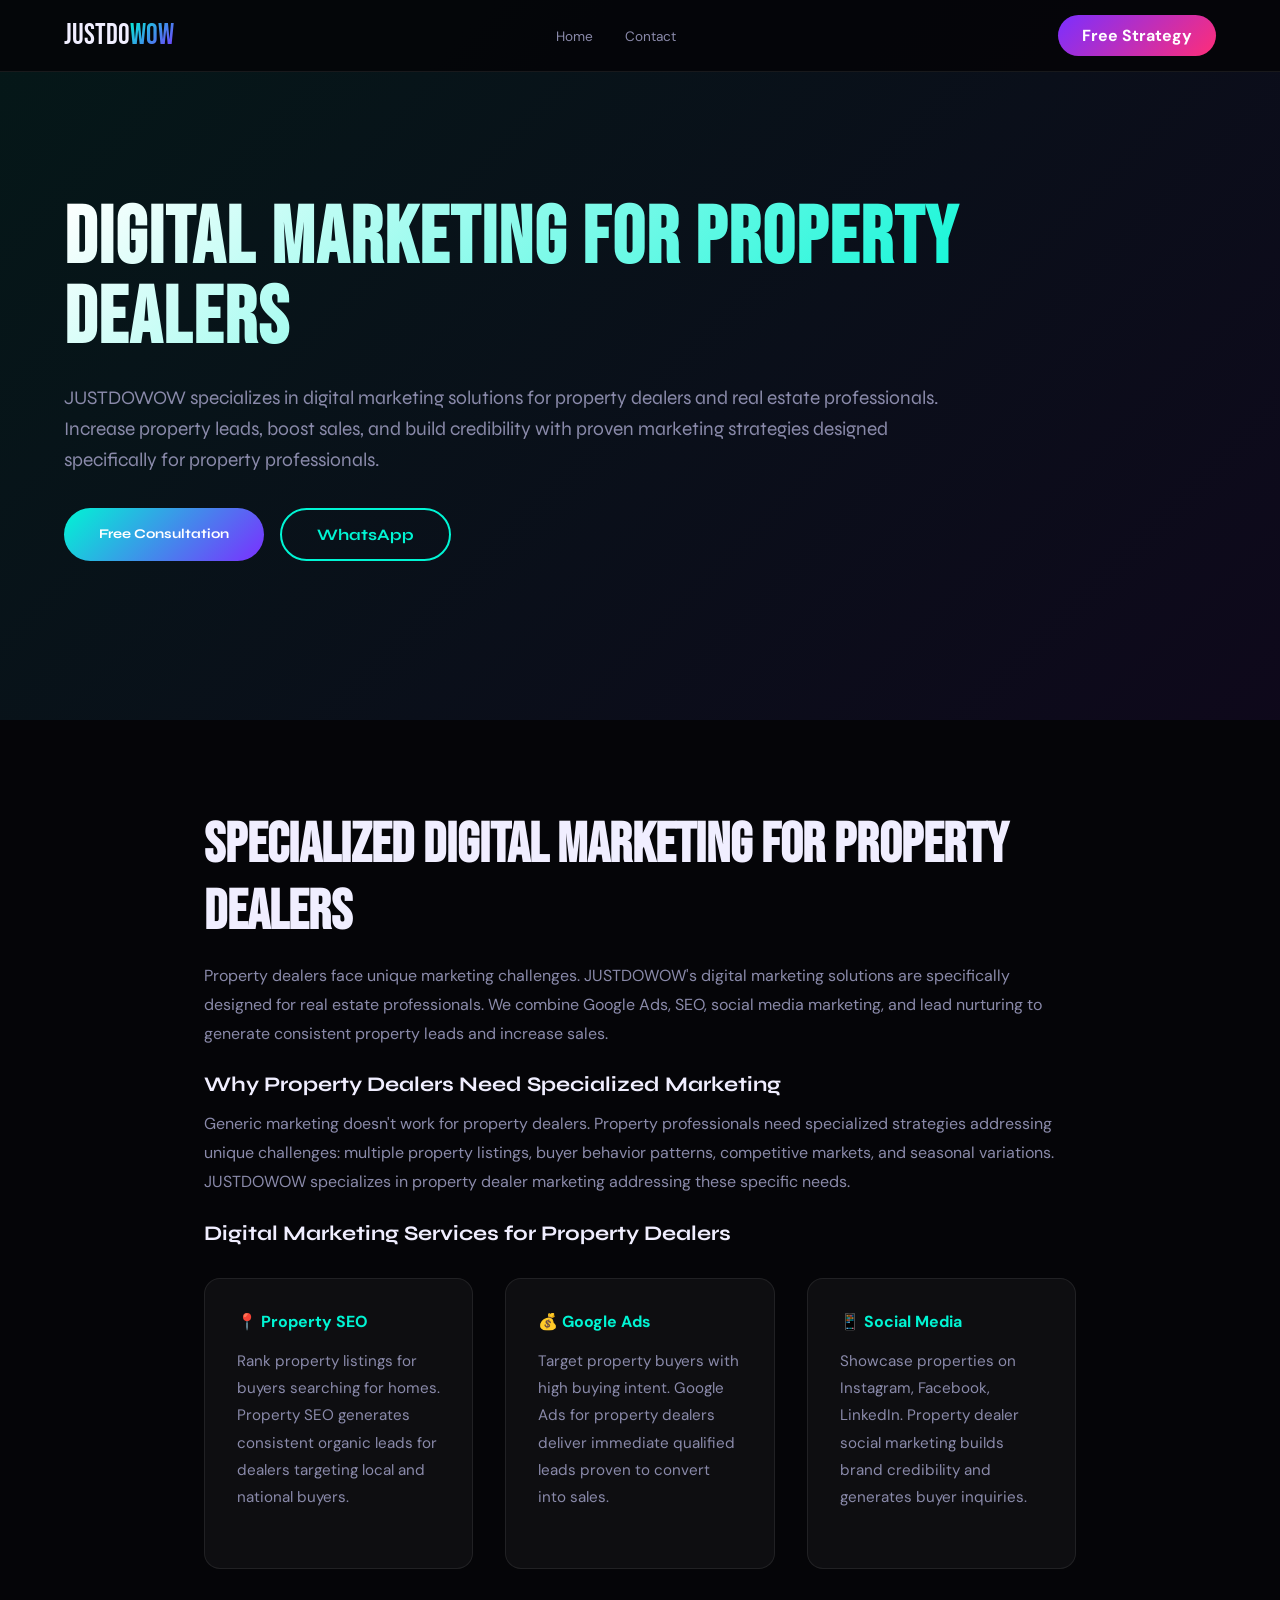
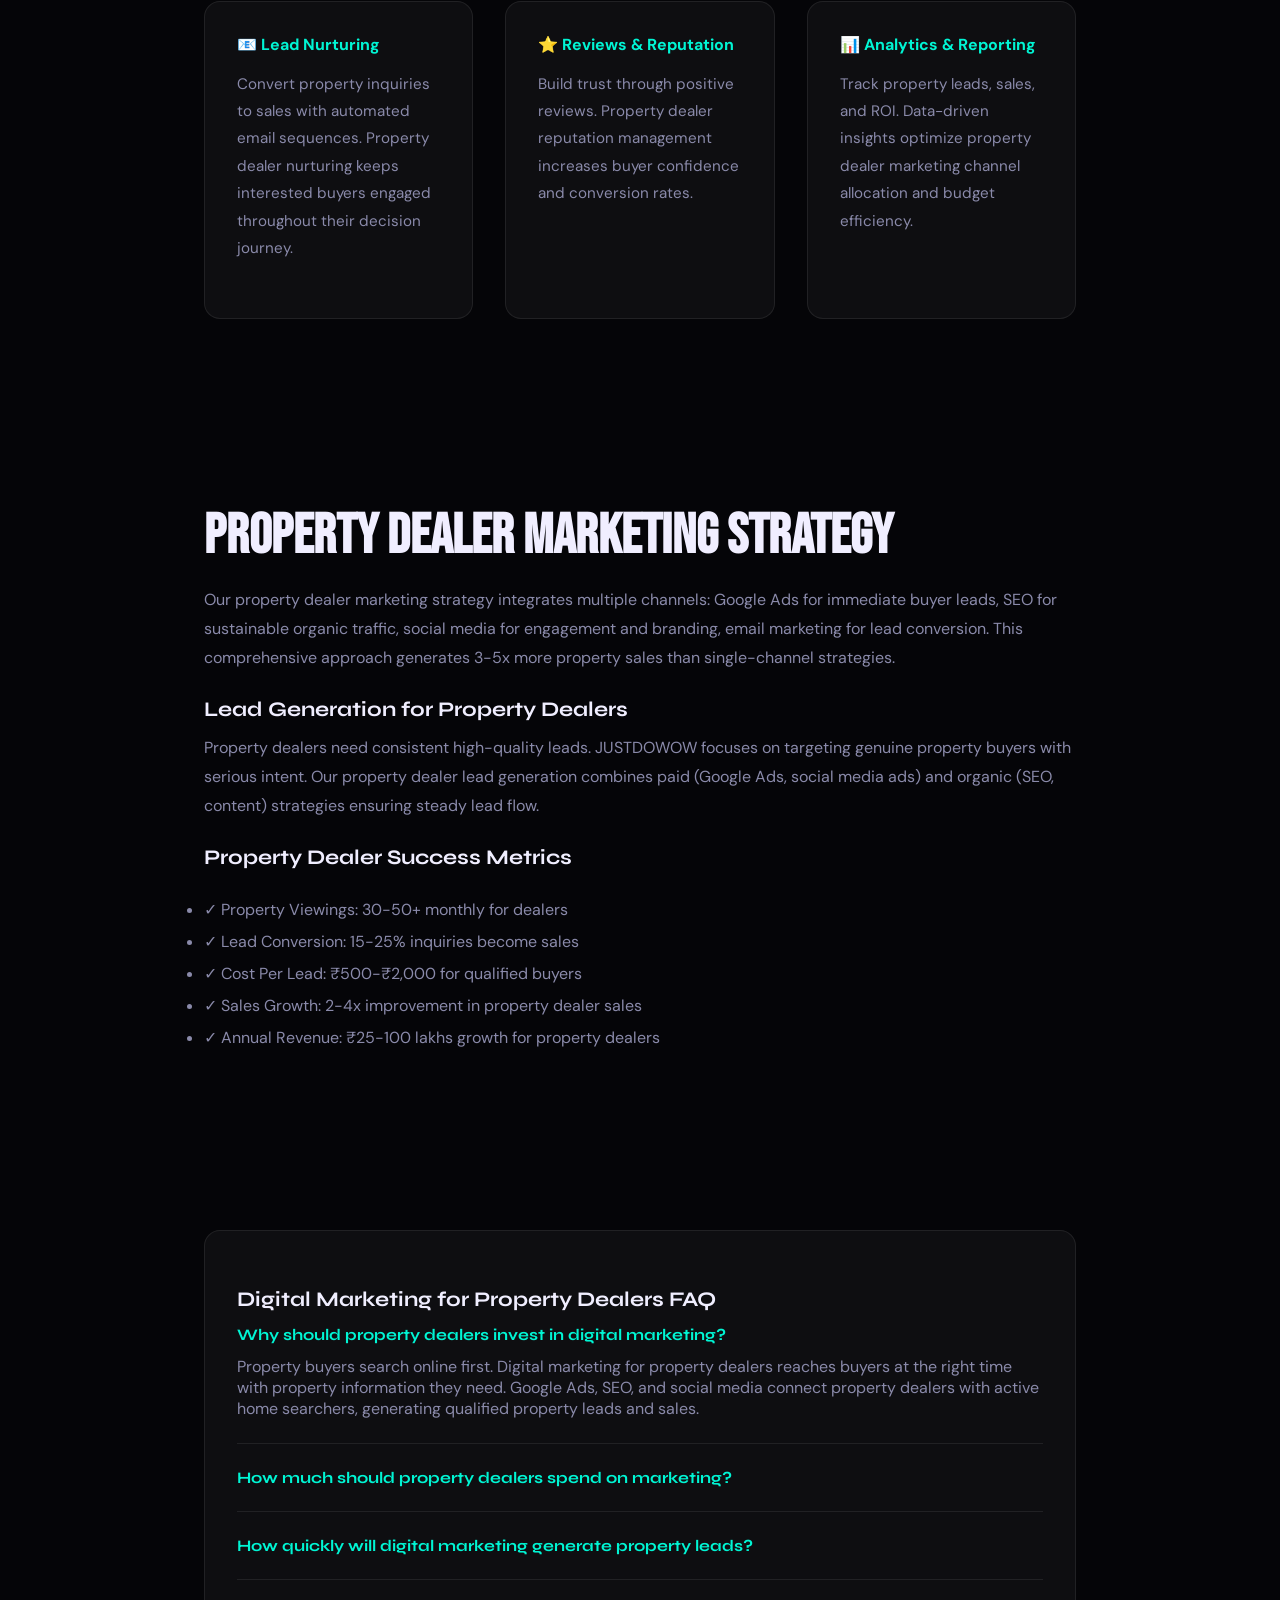
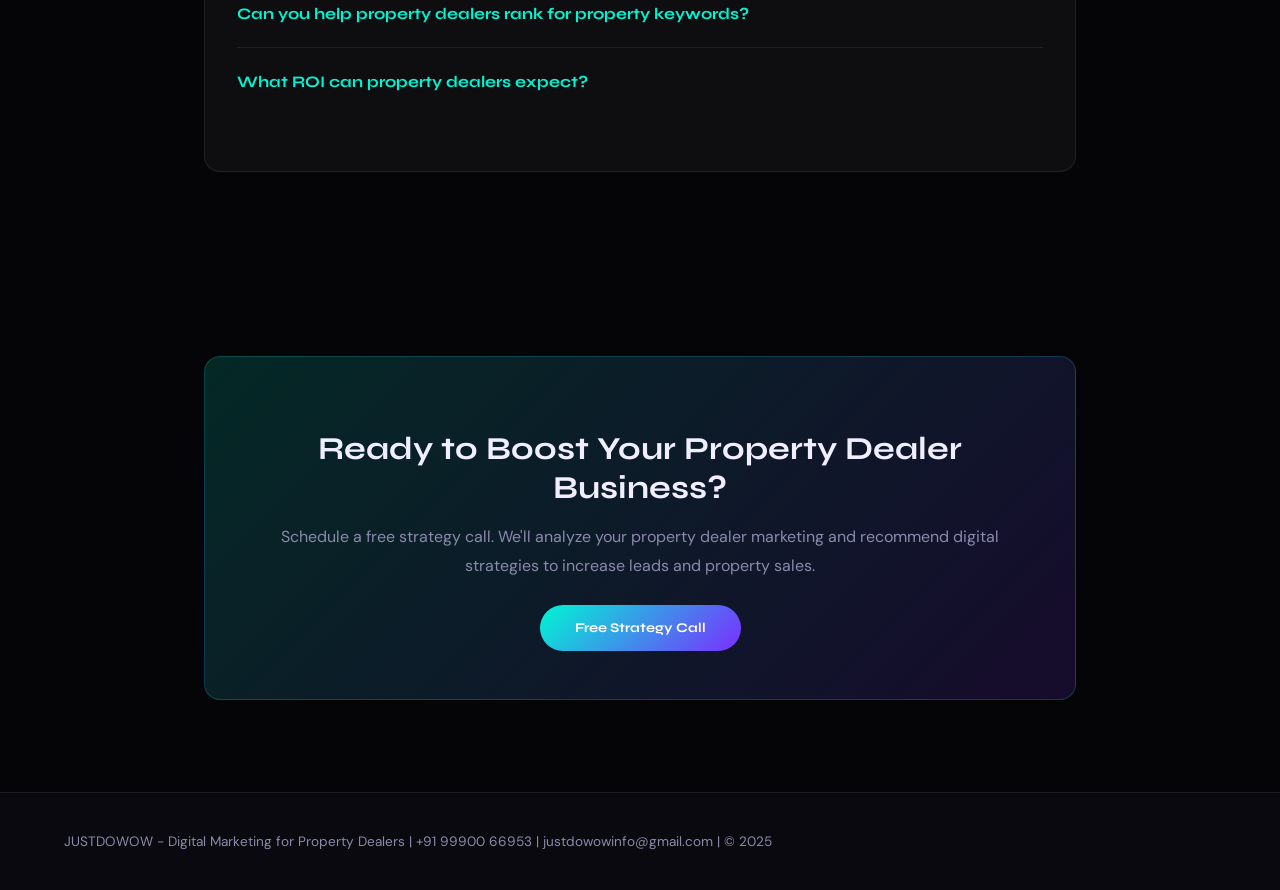
<file: digital-marketing-property-dealers.html>
<!DOCTYPE html>
<html lang="en">
<head>
<meta charset="UTF-8">
<meta name="viewport" content="width=device-width, initial-scale=1.0">
<meta name="description" content="Digital Marketing for Property Dealers | JUSTDOWOW. Specialized marketing solutions for real estate professionals. Lead generation, SEO, Google Ads. Increase property sales today.">
<meta name="keywords" content="digital marketing property dealers, property dealer marketing, real estate marketing dealers, SEO property dealers, Google Ads property professionals, property marketing strategy">
<meta name="robots" content="index, follow, max-image-preview:large, max-snippet:-1, max-video-preview:-1">
<title>Digital Marketing for Property Dealers | JUSTDOWOW</title>
<script async src="https://www.googletagmanager.com/gtag/js?id=G-Y7EY90JSCX"></script>
<script>window.dataLayer = window.dataLayer || [];function gtag(){dataLayer.push(arguments);}gtag('js', new Date());gtag('config', 'G-Y7EY90JSCX');</script>
<script type="application/ld+json">{"@context":"https://schema.org","@type":"LocalBusiness","name":"JUSTDOWOW Digital Marketing Property Dealers","telephone":"+91 99900 66953","email":"justdowowinfo@gmail.com","url":"https://justdowow.com/digital-marketing-property-dealers","areaServed":["India"],"serviceType":"Real Estate Digital Marketing"}</script>
<meta property="og:title" content="Digital Marketing for Property Dealers | JUSTDOWOW"><meta property="og:url" content="https://justdowow.com/digital-marketing-property-dealers"><meta property="og:type" content="website"><link rel="icon" type="image/x-icon" href="/favicon.ico"><link rel="canonical" href="https://justdowow.com/digital-marketing-property-dealers"><link rel="preconnect" href="https://fonts.googleapis.com"><link href="https://fonts.googleapis.com/css2?family=Bebas+Neue&family=Syne:wght@400;600;700;800&family=DM+Sans:ital,wght@0,300;0,400;0,500;1,300&display=swap" rel="stylesheet">
<style>*,*::before,*::after{margin:0;padding:0;box-sizing:border-box;}:root{--bg:#050508;--bg2:#09090f;--surface:rgba(255,255,255,0.04);--border:rgba(255,255,255,0.08);--neon:#00f5d4;--neon2:#7b2fff;--text:#f0eeff;--muted:#8a8aaa;}html{scroll-behavior:smooth;}body{background:var(--bg);color:var(--text);font-family:'DM Sans',sans-serif;}nav{position:fixed;top:0;left:0;right:0;z-index:1000;padding:0 5vw;display:flex;align-items:center;justify-content:space-between;height:72px;background:rgba(5,5,8,0.9);border-bottom:1px solid var(--border);}.nav-logo{font-family:'Bebas Neue',sans-serif;font-size:1.8rem;text-decoration:none;}.logo-just{color:var(--text);}.logo-wow{background:linear-gradient(135deg,var(--neon),var(--neon2));-webkit-background-clip:text;-webkit-text-fill-color:transparent;}.nav-links{display:flex;gap:2rem;list-style:none;}.nav-links a{color:var(--muted);text-decoration:none;font-size:0.85rem;}.btn-nav{padding:10px 24px;background:linear-gradient(135deg,var(--neon2),#ff2d78);color:#fff;text-decoration:none;border-radius:100px;font-weight:700;}.hamburger{display:none;flex-direction:column;gap:5px;}.hamburger span{width:26px;height:2px;background:var(--text);}.hero{min-height:80vh;display:flex;align-items:center;padding:120px 5vw 80px;background:linear-gradient(135deg,rgba(0,245,212,0.08),rgba(123,47,255,0.08));position:relative;z-index:2;}.hero-content{max-width:900px;}.hero h1{font-family:'Bebas Neue',sans-serif;font-size:clamp(2.5rem,8vw,5rem);line-height:1;letter-spacing:2px;background:linear-gradient(135deg,#fff,var(--neon));-webkit-background-clip:text;-webkit-text-fill-color:transparent;margin-bottom:1.5rem;}.hero p{font-family:'Syne',sans-serif;font-size:1.2rem;color:var(--muted);margin-bottom:2rem;line-height:1.6;}.hero-cta{display:flex;gap:1rem;flex-wrap:wrap;}.btn-primary{padding:15px 35px;background:linear-gradient(135deg,var(--neon),var(--neon2));border:none;border-radius:100px;color:#fff;font-family:'Syne',sans-serif;font-weight:700;cursor:pointer;text-decoration:none;}.btn-ghost{padding:15px 35px;border:2px solid var(--neon);background:transparent;color:var(--neon);border-radius:100px;text-decoration:none;font-family:'Syne',sans-serif;font-weight:700;}.content{max-width:1000px;margin:0 auto;padding:60px 5vw;position:relative;z-index:2;}.content h2{font-family:'Bebas Neue',sans-serif;font-size:clamp(2rem,5vw,3.5rem);margin:2rem 0 1rem;}.content h3{font-family:'Syne',sans-serif;font-size:1.3rem;margin:1.5rem 0 0.8rem;font-weight:700;}.content p{font-size:1rem;line-height:1.8;color:var(--muted);margin-bottom:1.5rem;}.services{display:grid;grid-template-columns:repeat(auto-fit,minmax(260px,1fr));gap:2rem;margin:2rem 0;}.service{background:var(--surface);border:1px solid var(--border);padding:2rem;border-radius:16px;}.service h4{color:var(--neon);margin-bottom:1rem;}.service p{color:var(--muted);font-size:0.95rem;}.results{background:var(--surface);border:1px solid var(--border);border-radius:16px;padding:2rem;margin:2rem 0;}.results ul{color:var(--muted);line-height:2;margin-left:2rem;}.faq{background:var(--surface);border:1px solid var(--border);border-radius:16px;padding:2rem;margin:2rem 0;}.faq-item{margin-bottom:1.5rem;padding-bottom:1.5rem;border-bottom:1px solid var(--border);}.faq-item:last-child{border:none;}.faq-q{font-family:'Syne',sans-serif;font-weight:700;color:var(--neon);cursor:pointer;}.faq-a{color:var(--muted);margin-top:0.8rem;display:none;}.faq-item.open .faq-a{display:block;}.cta{background:linear-gradient(135deg,rgba(0,245,212,0.15),rgba(123,47,255,0.15));border:1px solid rgba(0,245,212,0.2);border-radius:16px;padding:3rem;text-align:center;margin:2rem 0;}.cta h3{font-size:2rem;margin-bottom:1rem;}footer{background:var(--bg2);border-top:1px solid var(--border);padding:40px 5vw;font-size:0.85rem;color:var(--muted);position:relative;z-index:2;}@media(max-width:768px){.nav-links,.btn-nav{display:none;}.hamburger{display:flex;}.hero{min-height:60vh;padding:100px 5vw 60px;}.hero h1{font-size:2rem;}.services{grid-template-columns:1fr;}}
</style>
</head>
<body>

<nav>
  <a href="/" class="nav-logo"><span class="logo-just">JUSTDO</span><span class="logo-wow">WOW</span></a>
  <ul class="nav-links"><li><a href="/">Home</a></li><li><a href="/#contact">Contact</a></li></ul>
  <a href="/#contact" class="btn-nav">Free Strategy</a>
  <div class="hamburger"><span></span><span></span><span></span></div>
</nav>

<section class="hero">
  <div class="hero-content">
    <h1>Digital Marketing for Property Dealers</h1>
    <p>JUSTDOWOW specializes in digital marketing solutions for property dealers and real estate professionals. Increase property leads, boost sales, and build credibility with proven marketing strategies designed specifically for property professionals.</p>
    <div class="hero-cta">
      <button class="btn-primary" onclick="document.getElementById('footer').scrollIntoView()">Free Consultation</button>
      <a href="https://wa.me/919990066953" class="btn-ghost">WhatsApp</a>
    </div>
  </div>
</section>

<section class="content">
  <h2>Specialized Digital Marketing for Property Dealers</h2>
  <p>Property dealers face unique marketing challenges. JUSTDOWOW's digital marketing solutions are specifically designed for real estate professionals. We combine Google Ads, SEO, social media marketing, and lead nurturing to generate consistent property leads and increase sales.</p>

  <h3>Why Property Dealers Need Specialized Marketing</h3>
  <p>Generic marketing doesn't work for property dealers. Property professionals need specialized strategies addressing unique challenges: multiple property listings, buyer behavior patterns, competitive markets, and seasonal variations. JUSTDOWOW specializes in property dealer marketing addressing these specific needs.</p>

  <h3>Digital Marketing Services for Property Dealers</h3>

  <div class="services">
    <div class="service">
      <h4>📍 Property SEO</h4>
      <p>Rank property listings for buyers searching for homes. Property SEO generates consistent organic leads for dealers targeting local and national buyers.</p>
    </div>
    <div class="service">
      <h4>💰 Google Ads</h4>
      <p>Target property buyers with high buying intent. Google Ads for property dealers deliver immediate qualified leads proven to convert into sales.</p>
    </div>
    <div class="service">
      <h4>📱 Social Media</h4>
      <p>Showcase properties on Instagram, Facebook, LinkedIn. Property dealer social marketing builds brand credibility and generates buyer inquiries.</p>
    </div>
    <div class="service">
      <h4>📧 Lead Nurturing</h4>
      <p>Convert property inquiries to sales with automated email sequences. Property dealer nurturing keeps interested buyers engaged throughout their decision journey.</p>
    </div>
    <div class="service">
      <h4>⭐ Reviews & Reputation</h4>
      <p>Build trust through positive reviews. Property dealer reputation management increases buyer confidence and conversion rates.</p>
    </div>
    <div class="service">
      <h4>📊 Analytics & Reporting</h4>
      <p>Track property leads, sales, and ROI. Data-driven insights optimize property dealer marketing channel allocation and budget efficiency.</p>
    </div>
  </div>
</section>

<section class="content">
  <h2>Property Dealer Marketing Strategy</h2>
  <p>Our property dealer marketing strategy integrates multiple channels: Google Ads for immediate buyer leads, SEO for sustainable organic traffic, social media for engagement and branding, email marketing for lead conversion. This comprehensive approach generates 3-5x more property sales than single-channel strategies.</p>

  <h3>Lead Generation for Property Dealers</h3>
  <p>Property dealers need consistent high-quality leads. JUSTDOWOW focuses on targeting genuine property buyers with serious intent. Our property dealer lead generation combines paid (Google Ads, social media ads) and organic (SEO, content) strategies ensuring steady lead flow.</p>

  <h3>Property Dealer Success Metrics</h3>
  <ul style="color:var(--muted);line-height:2;margin:1.5rem 0;">
    <li>✓ Property Viewings: 30-50+ monthly for dealers</li>
    <li>✓ Lead Conversion: 15-25% inquiries become sales</li>
    <li>✓ Cost Per Lead: ₹500-₹2,000 for qualified buyers</li>
    <li>✓ Sales Growth: 2-4x improvement in property dealer sales</li>
    <li>✓ Annual Revenue: ₹25-100 lakhs growth for property dealers</li>
  </ul>
</section>

<section class="content">
  <div class="faq">
    <h3>Digital Marketing for Property Dealers FAQ</h3>
    
    <div class="faq-item open">
      <div class="faq-q">Why should property dealers invest in digital marketing?</div>
      <div class="faq-a">Property buyers search online first. Digital marketing for property dealers reaches buyers at the right time with property information they need. Google Ads, SEO, and social media connect property dealers with active home searchers, generating qualified property leads and sales.</div>
    </div>

    <div class="faq-item">
      <div class="faq-q">How much should property dealers spend on marketing?</div>
      <div class="faq-a">Property dealer marketing budgets range ₹20,000-₹1,00,000+ monthly depending on competition and sales goals. JUSTDOWOW offers flexible property dealer packages starting ₹20,000/month with transparent ROI tracking on property leads and sales.</div>
    </div>

    <div class="faq-item">
      <div class="faq-q">How quickly will digital marketing generate property leads?</div>
      <div class="faq-a">Google Ads generate property leads within days. SEO takes 2-3 months for significant results. JUSTDOWOW combines both: immediate paid leads plus long-term organic property traffic for sustainable property dealer growth.</div>
    </div>

    <div class="faq-item">
      <div class="faq-q">Can you help property dealers rank for property keywords?</div>
      <div class="faq-a">Yes! Property SEO helps dealers rank for keywords like "properties in [area]", "property dealer [city]", "houses for sale [location]". Property keyword rankings generate consistent organic leads for real estate professionals without paid advertising.</div>
    </div>

    <div class="faq-item">
      <div class="faq-q">What ROI can property dealers expect?</div>
      <div class="faq-a">Property dealers typically see 150-300% ROI within 6 months. For every ₹1 invested in digital marketing, property dealers generate ₹1.50-₹3 in revenue. Results vary by market, property type, and budget. JUSTDOWOW provides detailed ROI reports for property dealers.</div>
    </div>
  </div>
</section>

<section class="content">
  <div class="cta">
    <h3>Ready to Boost Your Property Dealer Business?</h3>
    <p>Schedule a free strategy call. We'll analyze your property dealer marketing and recommend digital strategies to increase leads and property sales.</p>
    <button class="btn-primary" onclick="document.getElementById('footer').scrollIntoView()">Free Strategy Call</button>
  </div>
</section>

<footer id="footer">
  <p>JUSTDOWOW - Digital Marketing for Property Dealers | +91 99900 66953 | justdowowinfo@gmail.com | © 2025</p>
</footer>

<script>
document.querySelectorAll('.faq-q').forEach(q=>{q.addEventListener('click',()=>{q.parentElement.classList.toggle('open');});});
</script>
</body>
</html>
</file>
<file: voice-assistant.css>
/* ============================================================
   JUSTDOWOW – Voice Assistant Widget
   Standalone CSS – does NOT modify any existing site styles.
   Injects over the page via fixed positioning and high z-index.
   ============================================================ */

/* ── Brand tokens (mirror site root vars) ── */
:root {
  --va-neon:    #00f5d4;
  --va-neon2:   #7b2fff;
  --va-neon3:   #ff2d78;
  --va-gold:    #f0b429;
  --va-bg:      #050508;
  --va-bg2:     #0d0d18;
  --va-surface: rgba(255,255,255,0.05);
  --va-border:  rgba(255,255,255,0.10);
  --va-text:    #f0eeff;
  --va-muted:   #8a8aaa;
  --va-radius:  20px;
  --va-font-d:  'Bebas Neue', sans-serif;
  --va-font-h:  'Syne', sans-serif;
  --va-font-b:  'DM Sans', sans-serif;
}

/* ── Floating Trigger Button ── */
#va-trigger {
  position: fixed;
  bottom: 28px;
  right: 28px;
  z-index: 99990;
  width: 64px;
  height: 64px;
  border-radius: 50%;
  border: none;
  cursor: pointer;
  background: linear-gradient(135deg, var(--va-neon2), var(--va-neon3));
  display: flex;
  align-items: center;
  justify-content: center;
  box-shadow:
    0 0 0 0 rgba(0,245,212,0),
    0 8px 32px rgba(123,47,255,0.55),
    0 2px 8px rgba(0,0,0,0.6);
  transition: transform 0.25s, box-shadow 0.25s;
  animation: vaTriggerPulse 3s ease-in-out infinite;
  outline: none;
  -webkit-tap-highlight-color: transparent;
}
#va-trigger:hover {
  transform: scale(1.1);
  box-shadow:
    0 0 0 12px rgba(123,47,255,0.15),
    0 12px 40px rgba(123,47,255,0.7),
    0 2px 8px rgba(0,0,0,0.6);
}
#va-trigger.va-open {
  background: linear-gradient(135deg, var(--va-neon3), var(--va-neon2));
  animation: none;
}
@keyframes vaTriggerPulse {
  0%,100% { box-shadow: 0 0 0 0 rgba(123,47,255,.5), 0 8px 32px rgba(123,47,255,.55); }
  50%      { box-shadow: 0 0 0 14px rgba(123,47,255,.0), 0 8px 32px rgba(123,47,255,.55); }
}
#va-trigger svg {
  width: 28px;
  height: 28px;
  fill: #fff;
  transition: transform 0.3s;
}
#va-trigger.va-open svg { transform: rotate(180deg); }

/* Tooltip label */
#va-trigger-label {
  position: fixed;
  bottom: 100px;
  right: 28px;
  z-index: 99989;
  background: rgba(13,13,24,0.92);
  border: 1px solid var(--va-border);
  backdrop-filter: blur(12px);
  border-radius: 100px;
  padding: 7px 16px;
  font-family: var(--va-font-h);
  font-size: 0.78rem;
  font-weight: 700;
  letter-spacing: 0.08em;
  text-transform: uppercase;
  color: var(--va-neon);
  pointer-events: none;
  opacity: 0;
  transform: translateY(8px);
  transition: opacity 0.3s, transform 0.3s;
  white-space: nowrap;
}
#va-trigger:hover + #va-trigger-label,
#va-trigger-label.va-show { opacity: 1; transform: translateY(0); }

/* ── Main Panel ── */
#va-panel {
  position: fixed;
  bottom: 108px;
  right: 28px;
  z-index: 99989;
  width: 380px;
  max-height: 620px;
  background: rgba(5,5,8,0.97);
  border: 1px solid rgba(0,245,212,0.18);
  border-radius: var(--va-radius);
  backdrop-filter: blur(32px) saturate(180%);
  box-shadow:
    0 32px 80px rgba(0,0,0,0.8),
    0 0 0 1px rgba(123,47,255,0.12),
    inset 0 1px 0 rgba(255,255,255,0.06);
  display: flex;
  flex-direction: column;
  overflow: hidden;
  /* Hidden state */
  opacity: 0;
  transform: translateY(20px) scale(0.97);
  pointer-events: none;
  transition: opacity 0.35s cubic-bezier(.4,0,.2,1),
              transform 0.35s cubic-bezier(.4,0,.2,1);
}
#va-panel.va-visible {
  opacity: 1;
  transform: translateY(0) scale(1);
  pointer-events: all;
}

/* Panel header */
#va-header {
  display: flex;
  align-items: center;
  gap: 12px;
  padding: 18px 20px 16px;
  border-bottom: 1px solid var(--va-border);
  flex-shrink: 0;
  background: linear-gradient(135deg,
    rgba(123,47,255,0.15) 0%,
    rgba(0,245,212,0.05) 100%);
}
#va-avatar {
  width: 42px;
  height: 42px;
  border-radius: 50%;
  background: linear-gradient(135deg, var(--va-neon2), var(--va-neon3));
  display: flex;
  align-items: center;
  justify-content: center;
  font-family: var(--va-font-d);
  font-size: 1.1rem;
  color: #fff;
  flex-shrink: 0;
  position: relative;
  box-shadow: 0 0 20px rgba(123,47,255,0.5);
}
#va-avatar .va-status-dot {
  position: absolute;
  bottom: 1px;
  right: 1px;
  width: 10px;
  height: 10px;
  border-radius: 50%;
  background: #22c55e;
  border: 2px solid var(--va-bg);
}
#va-header-text { flex: 1; min-width: 0; }
#va-name {
  font-family: var(--va-font-h);
  font-size: 0.92rem;
  font-weight: 800;
  color: var(--va-text);
  letter-spacing: 0.03em;
}
#va-name .va-wow-badge {
  background: linear-gradient(135deg, var(--va-neon), var(--va-neon2));
  -webkit-background-clip: text;
  -webkit-text-fill-color: transparent;
  background-size: 200% 200%;
  animation: vaBadgeShimmer 3s ease-in-out infinite;
}
@keyframes vaBadgeShimmer {
  0%   { background-position: 0%   50%; }
  50%  { background-position: 100% 50%; }
  100% { background-position: 0%   50%; }
}
#va-status-text {
  font-size: 0.72rem;
  color: var(--va-muted);
  font-family: var(--va-font-b);
  margin-top: 1px;
}
#va-close-btn {
  background: none;
  border: none;
  cursor: pointer;
  color: var(--va-muted);
  width: 32px;
  height: 32px;
  border-radius: 8px;
  display: flex;
  align-items: center;
  justify-content: center;
  transition: background 0.2s, color 0.2s;
  flex-shrink: 0;
}
#va-close-btn:hover {
  background: rgba(255,255,255,0.08);
  color: var(--va-text);
}
#va-close-btn svg { width: 18px; height: 18px; }

/* Panel chat area */
#va-chat {
  flex: 1;
  overflow-y: auto;
  padding: 16px 16px 8px;
  display: flex;
  flex-direction: column;
  gap: 10px;
  min-height: 200px;
  scrollbar-width: thin;
  scrollbar-color: rgba(0,245,212,0.2) transparent;
}
#va-chat::-webkit-scrollbar { width: 4px; }
#va-chat::-webkit-scrollbar-track { background: transparent; }
#va-chat::-webkit-scrollbar-thumb {
  background: rgba(0,245,212,0.2);
  border-radius: 4px;
}

/* Chat messages */
.va-msg {
  display: flex;
  gap: 8px;
  animation: vaMsgIn 0.3s ease;
}
@keyframes vaMsgIn {
  from { opacity: 0; transform: translateY(8px); }
  to   { opacity: 1; transform: translateY(0); }
}
.va-msg.va-bot { align-self: flex-start; }
.va-msg.va-user { align-self: flex-end; flex-direction: row-reverse; }

.va-msg-avatar {
  width: 28px;
  height: 28px;
  border-radius: 50%;
  background: linear-gradient(135deg, var(--va-neon2), var(--va-neon3));
  display: flex;
  align-items: center;
  justify-content: center;
  font-size: 0.6rem;
  font-family: var(--va-font-d);
  color: #fff;
  flex-shrink: 0;
  align-self: flex-end;
}
.va-msg.va-user .va-msg-avatar {
  background: linear-gradient(135deg, var(--va-neon), var(--va-neon2));
}

.va-bubble {
  max-width: 78%;
  padding: 10px 14px;
  border-radius: 16px;
  font-family: var(--va-font-b);
  font-size: 0.88rem;
  line-height: 1.6;
}
.va-msg.va-bot .va-bubble {
  background: rgba(255,255,255,0.06);
  border: 1px solid var(--va-border);
  color: var(--va-text);
  border-bottom-left-radius: 4px;
}
.va-msg.va-user .va-bubble {
  background: linear-gradient(135deg,
    rgba(0,245,212,0.2),
    rgba(123,47,255,0.2));
  border: 1px solid rgba(0,245,212,0.2);
  color: var(--va-text);
  border-bottom-right-radius: 4px;
}

/* Typing dots */
.va-typing-dots {
  display: flex;
  gap: 4px;
  align-items: center;
  padding: 14px 18px;
}
.va-typing-dots span {
  width: 7px;
  height: 7px;
  border-radius: 50%;
  background: var(--va-neon);
  animation: vaDot 1.2s ease-in-out infinite;
}
.va-typing-dots span:nth-child(2) { animation-delay: 0.2s; }
.va-typing-dots span:nth-child(3) { animation-delay: 0.4s; }
@keyframes vaDot {
  0%,80%,100% { transform: scale(0.7); opacity: 0.4; }
  40%          { transform: scale(1.1); opacity: 1; }
}

/* ── Audio Visualiser (speaking animation) ── */
#va-visualiser {
  display: flex;
  align-items: center;
  justify-content: center;
  gap: 4px;
  padding: 8px 16px 4px;
  flex-shrink: 0;
  height: 40px;
}
.va-bar {
  width: 3px;
  border-radius: 3px;
  background: var(--va-neon);
  animation: vaBar 0.8s ease-in-out infinite;
}
.va-bar:nth-child(1)  { animation-delay: 0s;    height: 14px; }
.va-bar:nth-child(2)  { animation-delay: 0.1s;  height: 22px; }
.va-bar:nth-child(3)  { animation-delay: 0.2s;  height: 30px; }
.va-bar:nth-child(4)  { animation-delay: 0.3s;  height: 22px; }
.va-bar:nth-child(5)  { animation-delay: 0.4s;  height: 14px; }
.va-bar:nth-child(6)  { animation-delay: 0.3s;  height: 22px; }
.va-bar:nth-child(7)  { animation-delay: 0.2s;  height: 30px; }
.va-bar:nth-child(8)  { animation-delay: 0.1s;  height: 22px; }
.va-bar:nth-child(9)  { animation-delay: 0s;    height: 14px; }
@keyframes vaBar {
  0%,100% { transform: scaleY(0.35); opacity: 0.5; }
  50%      { transform: scaleY(1.1); opacity: 1; }
}
#va-visualiser.va-idle .va-bar {
  animation: none;
  transform: scaleY(0.2);
  opacity: 0.2;
}
#va-visualiser.va-listening .va-bar {
  background: var(--va-neon3);
  animation-duration: 0.5s;
}

/* ── State label under visualiser ── */
#va-state-label {
  text-align: center;
  font-family: var(--va-font-h);
  font-size: 0.7rem;
  font-weight: 700;
  letter-spacing: 0.15em;
  text-transform: uppercase;
  color: var(--va-muted);
  padding: 0 16px 8px;
  flex-shrink: 0;
  transition: color 0.3s;
}
#va-state-label.va-state-listening { color: var(--va-neon3); }
#va-state-label.va-state-speaking  { color: var(--va-neon);  }
#va-state-label.va-state-thinking  { color: var(--va-gold);  }

/* ── Controls footer ── */
#va-controls {
  display: flex;
  align-items: center;
  gap: 8px;
  padding: 10px 12px 16px;
  border-top: 1px solid var(--va-border);
  flex-shrink: 0;
}
#va-text-input {
  flex: 1;
  background: rgba(255,255,255,0.05);
  border: 1px solid var(--va-border);
  border-radius: 100px;
  padding: 10px 16px;
  color: var(--va-text);
  font-family: var(--va-font-b);
  font-size: 0.88rem;
  outline: none;
  transition: border-color 0.3s, box-shadow 0.3s;
  min-width: 0;
}
#va-text-input::placeholder { color: var(--va-muted); }
#va-text-input:focus {
  border-color: rgba(0,245,212,0.4);
  box-shadow: 0 0 0 3px rgba(0,245,212,0.08);
}

#va-send-btn, #va-mic-btn {
  width: 40px;
  height: 40px;
  border-radius: 50%;
  border: none;
  cursor: pointer;
  display: flex;
  align-items: center;
  justify-content: center;
  flex-shrink: 0;
  transition: transform 0.2s, box-shadow 0.2s;
  outline: none;
}
#va-send-btn {
  background: linear-gradient(135deg, var(--va-neon), var(--va-neon2));
}
#va-send-btn:hover {
  transform: scale(1.1);
  box-shadow: 0 0 20px rgba(0,245,212,0.4);
}
#va-send-btn svg { width: 18px; height: 18px; fill: #fff; }

#va-mic-btn {
  background: rgba(255,255,255,0.06);
  border: 1px solid var(--va-border);
}
#va-mic-btn:hover {
  border-color: rgba(255,45,120,0.5);
  box-shadow: 0 0 20px rgba(255,45,120,0.3);
}
#va-mic-btn svg { width: 18px; height: 18px; stroke: var(--va-muted); fill: none; stroke-width: 1.8; }

#va-mic-btn.va-mic-active {
  background: linear-gradient(135deg, rgba(255,45,120,0.3), rgba(123,47,255,0.3));
  border-color: rgba(255,45,120,0.6);
  animation: vaMicPulse 1s ease-in-out infinite;
}
#va-mic-btn.va-mic-active svg { stroke: var(--va-neon3); }
@keyframes vaMicPulse {
  0%,100% { box-shadow: 0 0 0 0 rgba(255,45,120,0.5); }
  50%      { box-shadow: 0 0 0 8px rgba(255,45,120,0); }
}

/* ── Language toggle ── */
#va-lang-toggle {
  position: absolute;
  top: 18px;
  right: 56px;
  background: rgba(255,255,255,0.06);
  border: 1px solid var(--va-border);
  border-radius: 100px;
  padding: 4px 10px;
  color: var(--va-muted);
  font-family: var(--va-font-h);
  font-size: 0.65rem;
  font-weight: 700;
  letter-spacing: 0.1em;
  cursor: pointer;
  transition: color 0.2s, border-color 0.2s;
}
#va-lang-toggle:hover {
  color: var(--va-neon);
  border-color: rgba(0,245,212,0.3);
}

/* ── Lead collection form inside chat ── */
.va-lead-form {
  background: rgba(255,255,255,0.04);
  border: 1px solid rgba(0,245,212,0.15);
  border-radius: 14px;
  padding: 14px;
  display: flex;
  flex-direction: column;
  gap: 8px;
  margin-top: 4px;
}
.va-lead-form input, .va-lead-form select {
  background: rgba(255,255,255,0.06);
  border: 1px solid var(--va-border);
  border-radius: 10px;
  padding: 9px 12px;
  color: var(--va-text);
  font-family: var(--va-font-b);
  font-size: 0.82rem;
  outline: none;
  transition: border-color 0.3s;
  width: 100%;
}
.va-lead-form input::placeholder { color: var(--va-muted); }
.va-lead-form input:focus {
  border-color: rgba(0,245,212,0.4);
}
.va-lead-form select option { background: #0d0d18; }
.va-lead-submit {
  background: linear-gradient(135deg, var(--va-neon), var(--va-neon2));
  border: none;
  border-radius: 100px;
  padding: 10px 20px;
  color: #fff;
  font-family: var(--va-font-h);
  font-size: 0.78rem;
  font-weight: 700;
  letter-spacing: 0.08em;
  text-transform: uppercase;
  cursor: pointer;
  transition: transform 0.2s, box-shadow 0.2s;
  width: 100%;
}
.va-lead-submit:hover {
  transform: translateY(-1px);
  box-shadow: 0 8px 24px rgba(0,245,212,0.3);
}

/* ── Quick reply chips ── */
.va-chips {
  display: flex;
  flex-wrap: wrap;
  gap: 6px;
  padding: 0 4px 4px;
}
.va-chip {
  background: rgba(255,255,255,0.05);
  border: 1px solid var(--va-border);
  border-radius: 100px;
  padding: 5px 12px;
  font-family: var(--va-font-b);
  font-size: 0.78rem;
  color: var(--va-muted);
  cursor: pointer;
  transition: all 0.2s;
  white-space: nowrap;
}
.va-chip:hover {
  border-color: rgba(0,245,212,0.4);
  color: var(--va-neon);
  background: rgba(0,245,212,0.06);
}

/* ── Responsive ── */
@media (max-width: 480px) {
  #va-panel {
    width: calc(100vw - 24px);
    right: 12px;
    bottom: 92px;
    max-height: 70vh;
  }
  #va-trigger {
    bottom: 18px;
    right: 18px;
    width: 58px;
    height: 58px;
  }
  #va-trigger-label {
    right: 18px;
    bottom: 88px;
  }
}
@media (max-width: 360px) {
  #va-panel { width: calc(100vw - 16px); right: 8px; }
}
</file>
